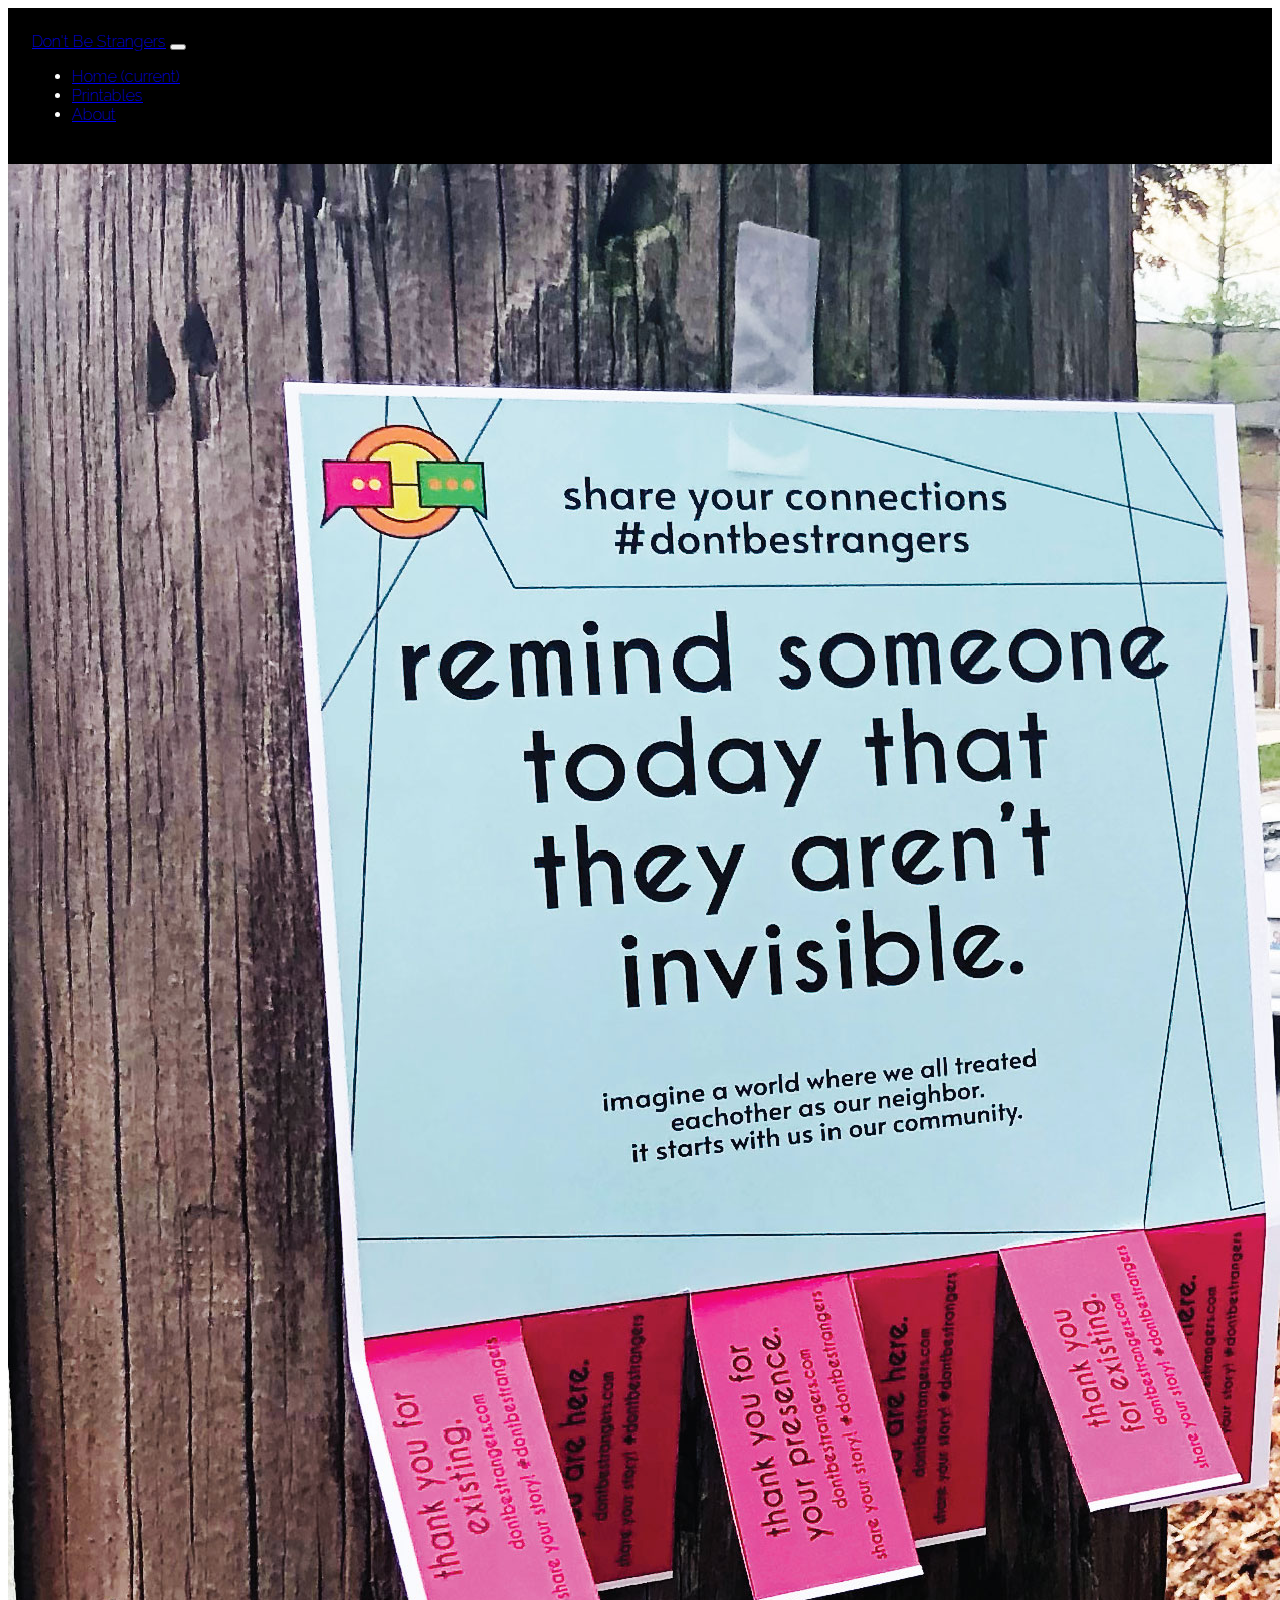
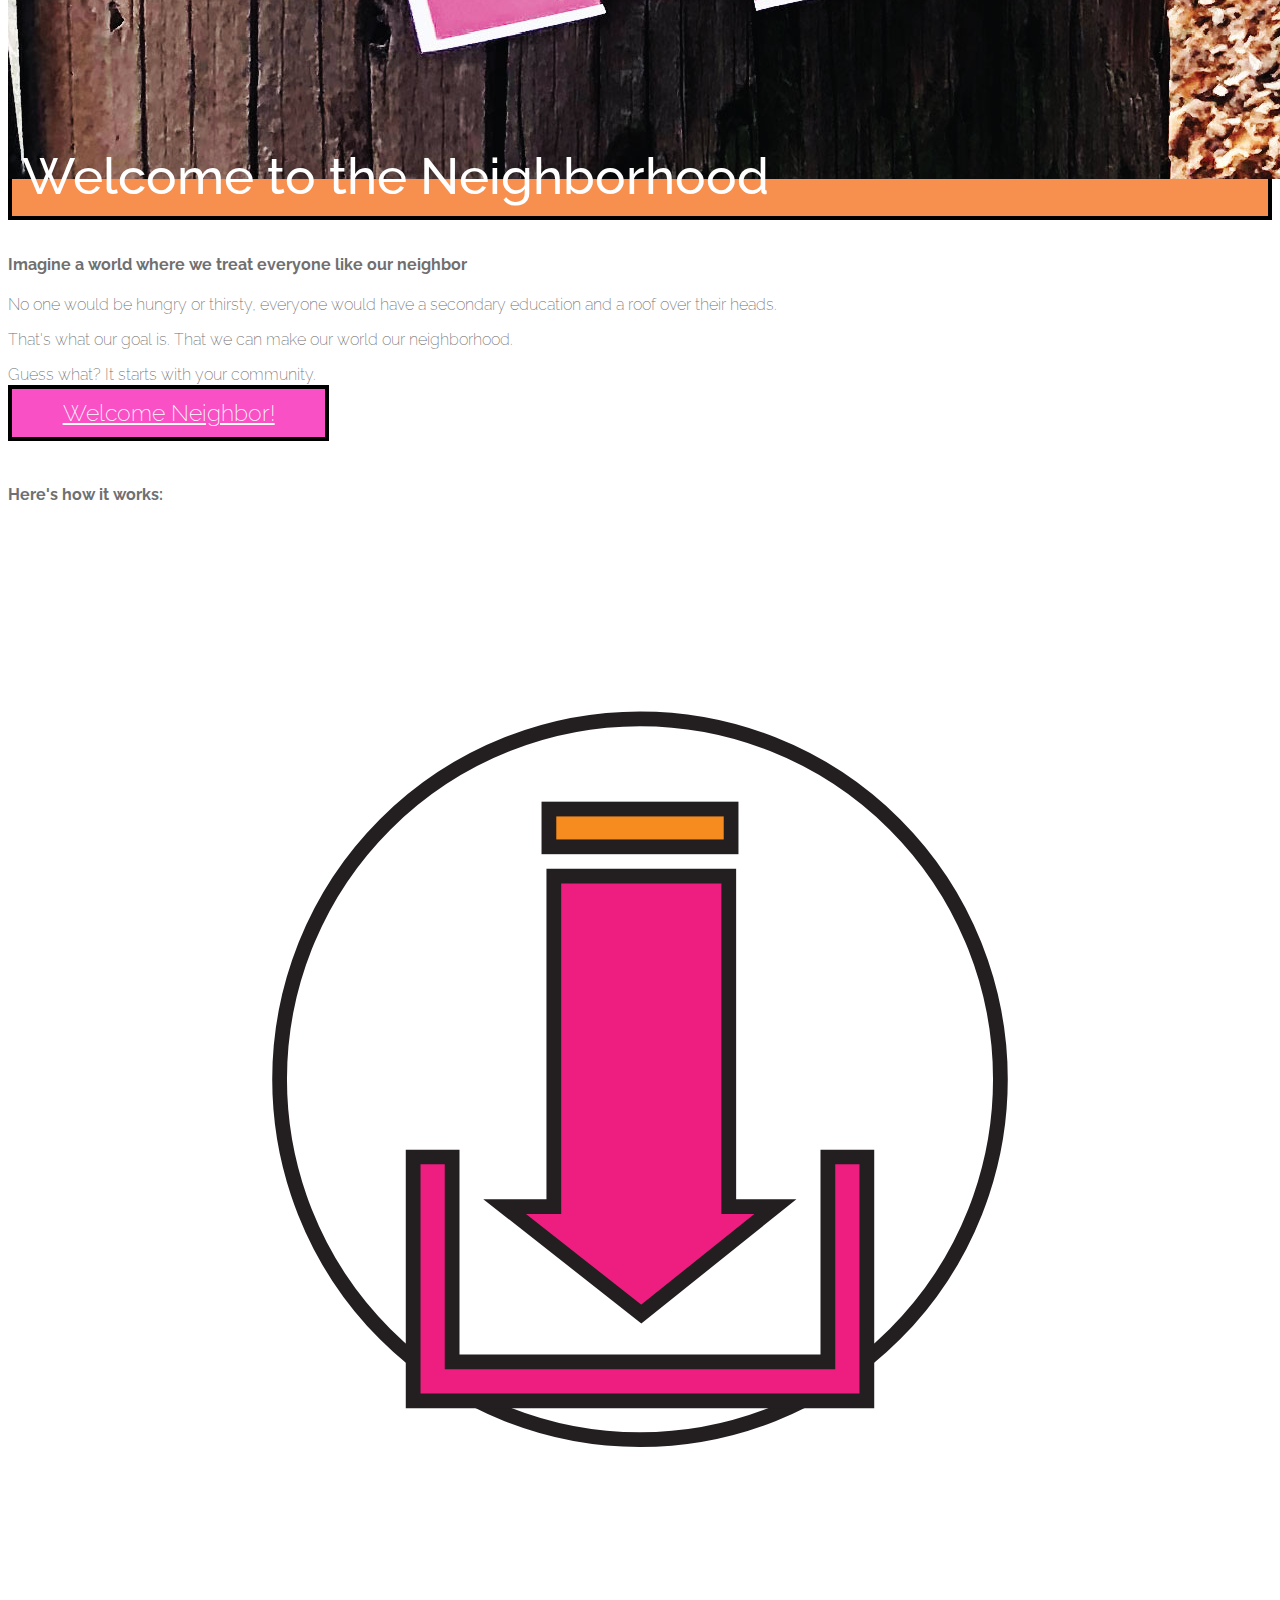
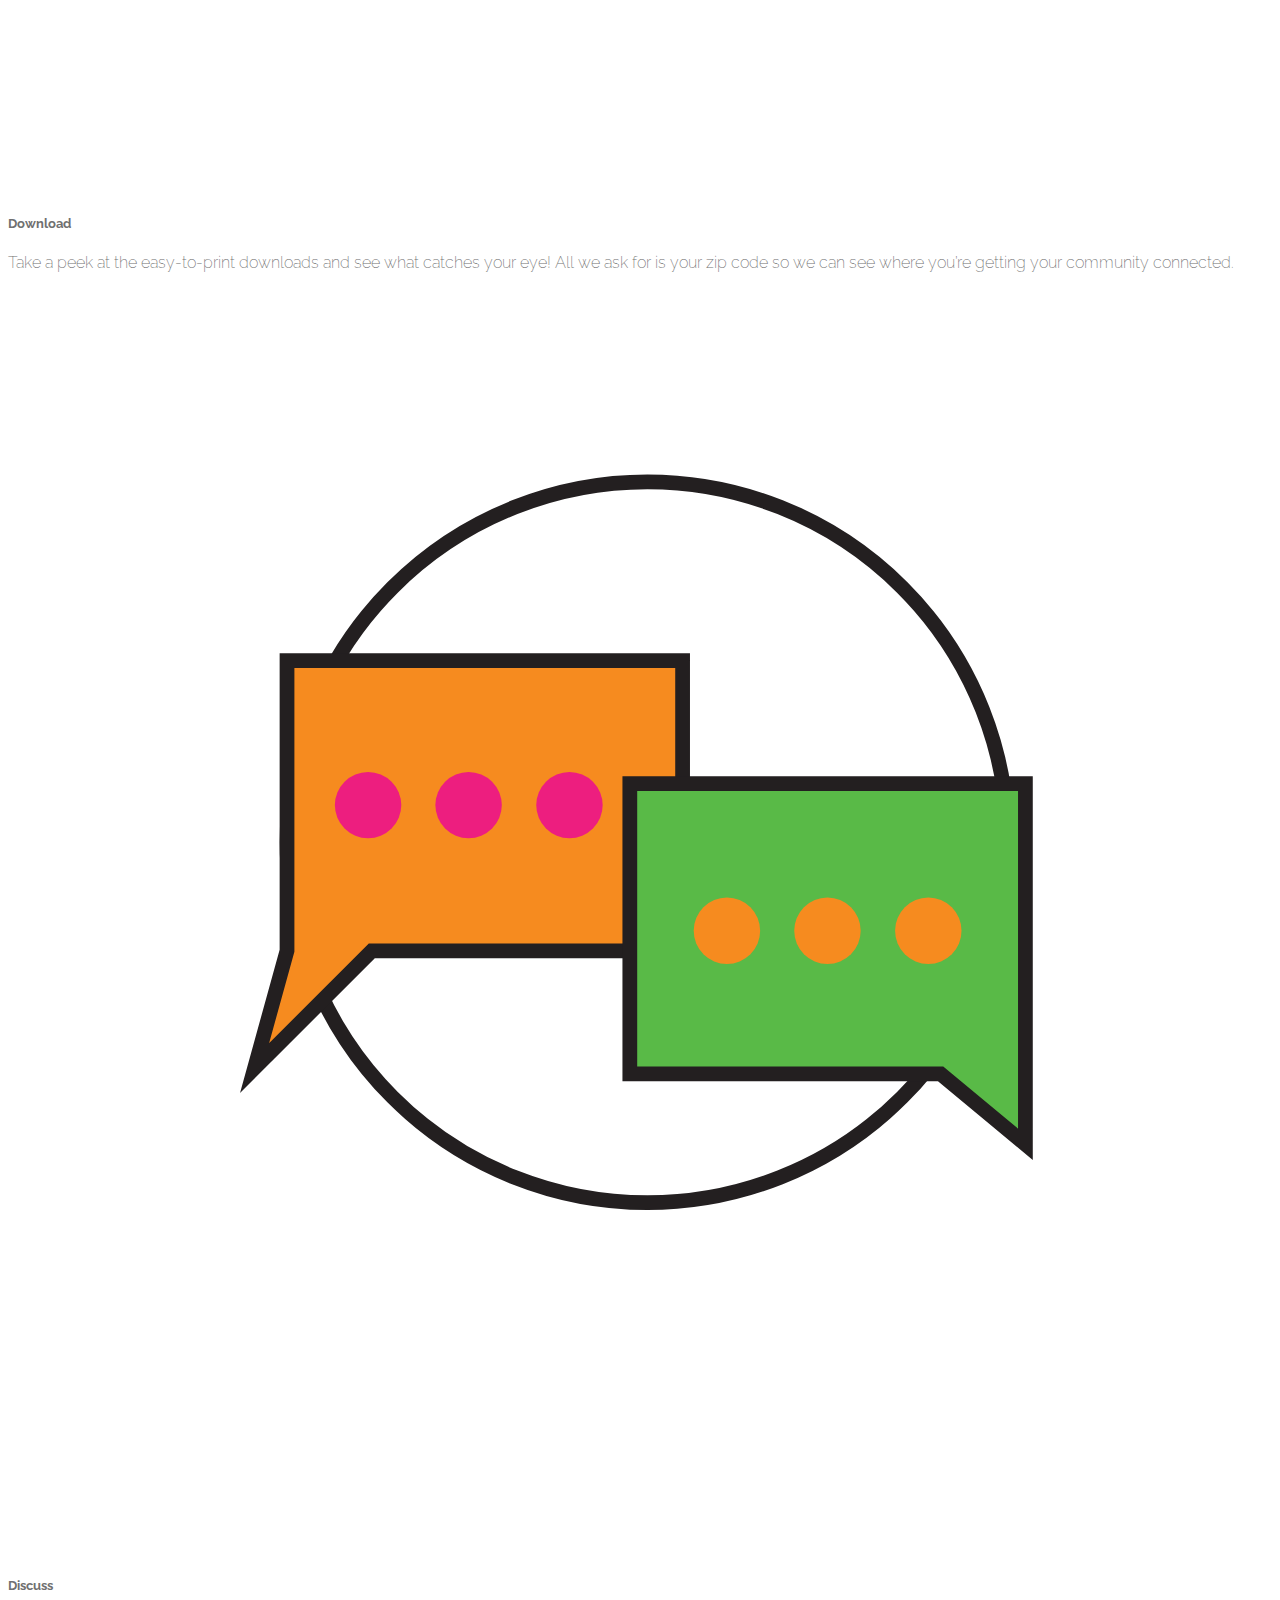
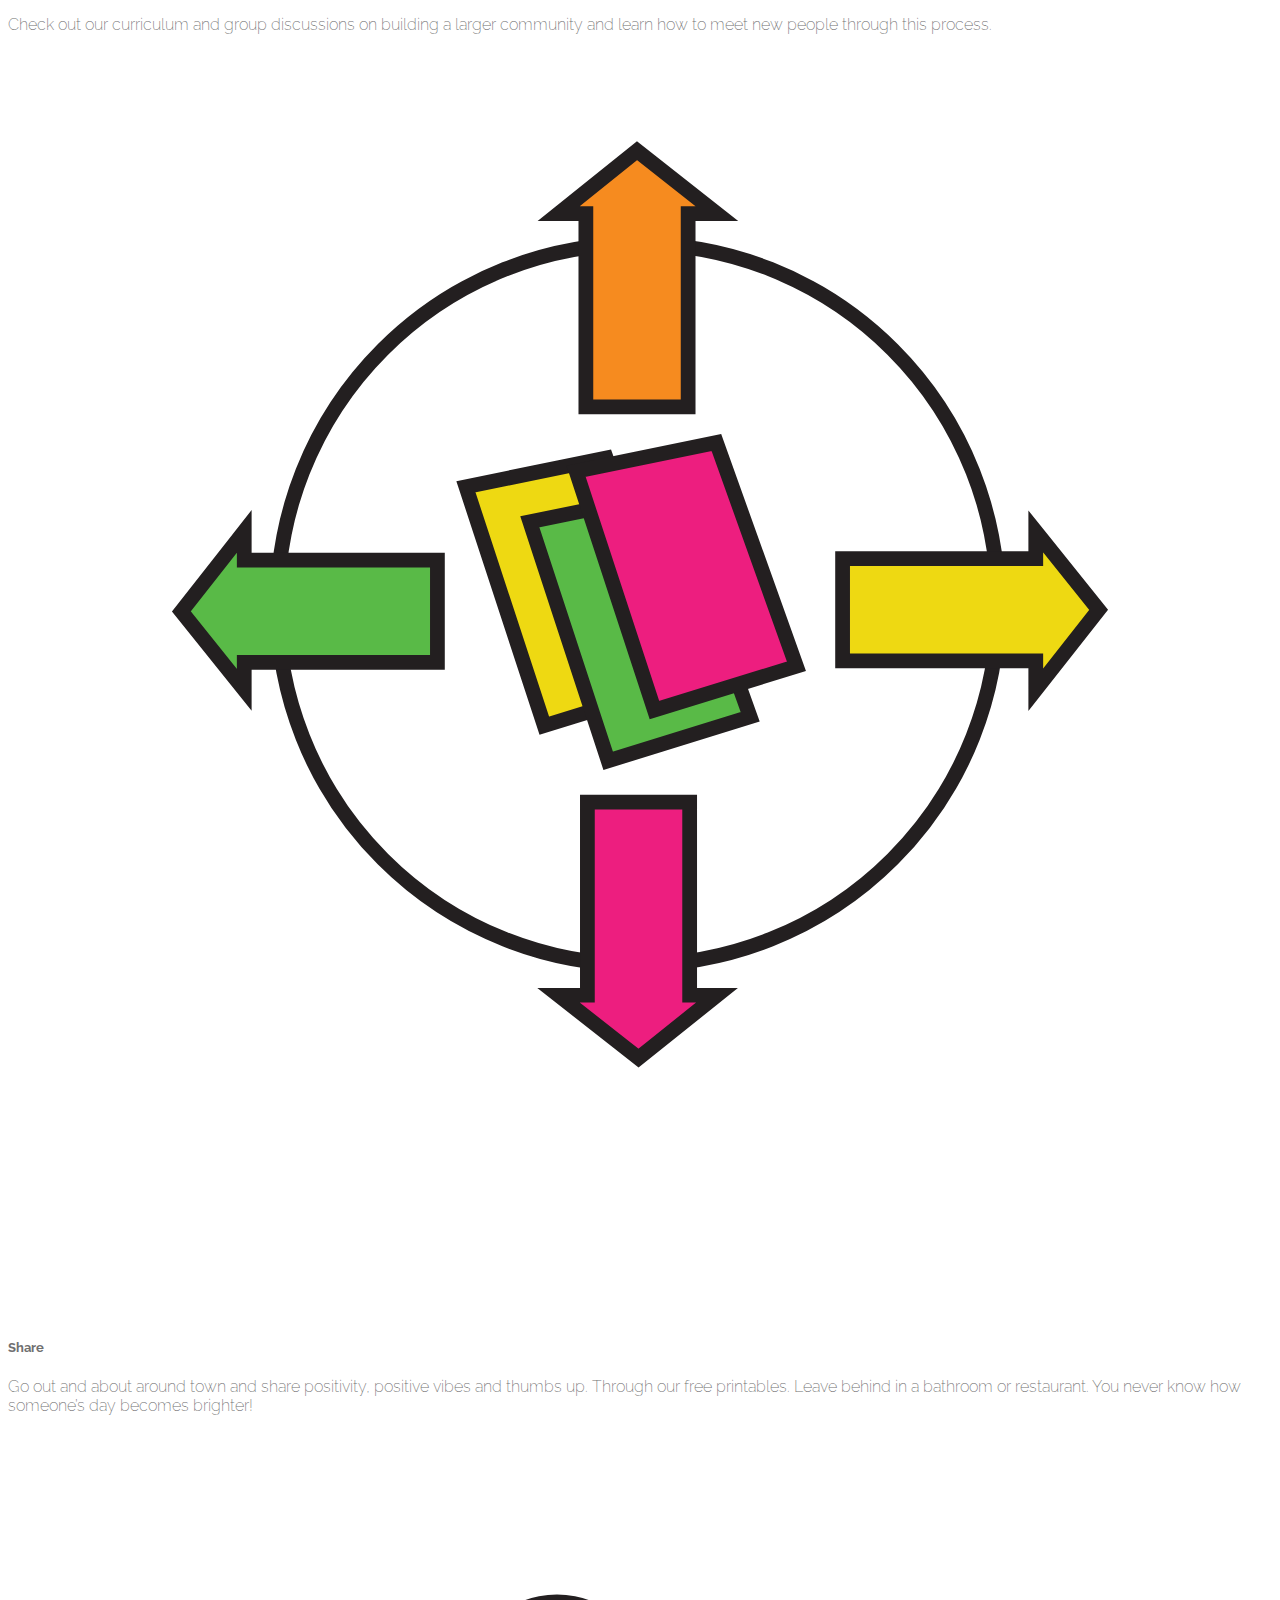
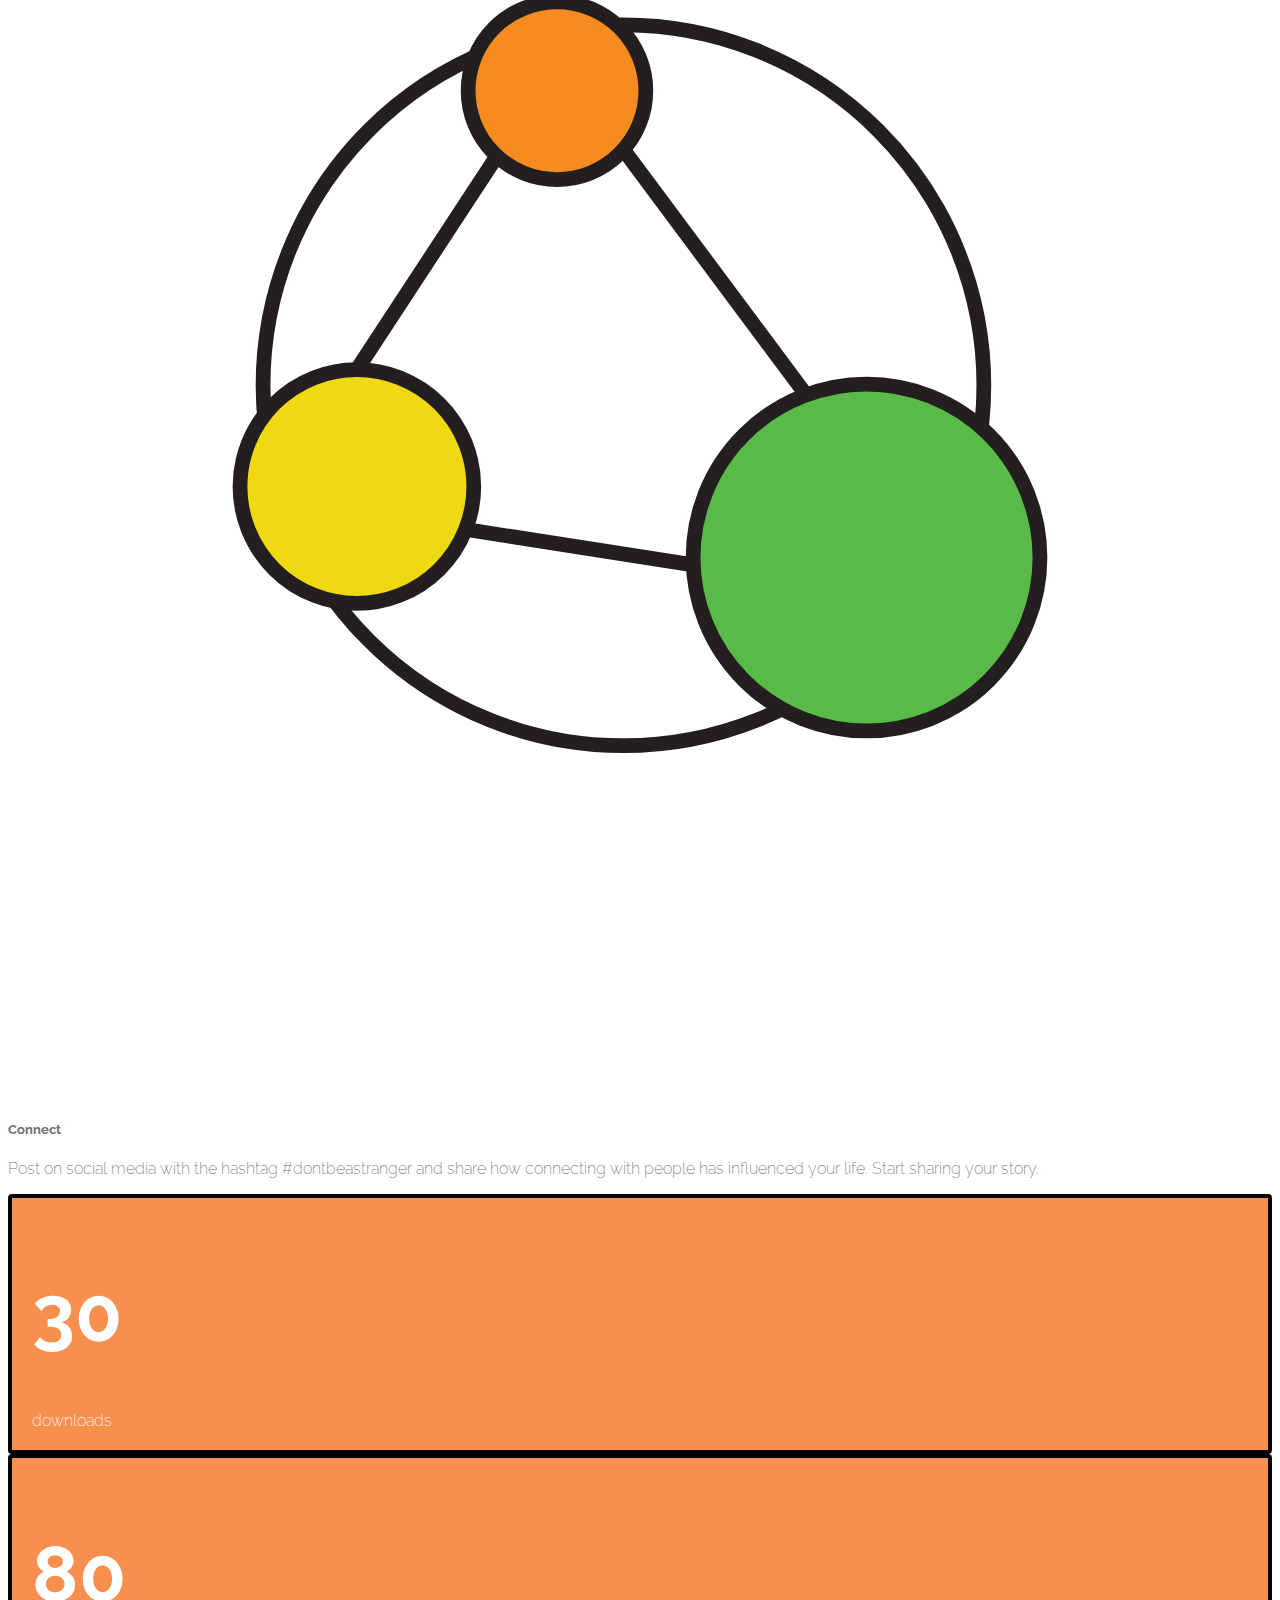
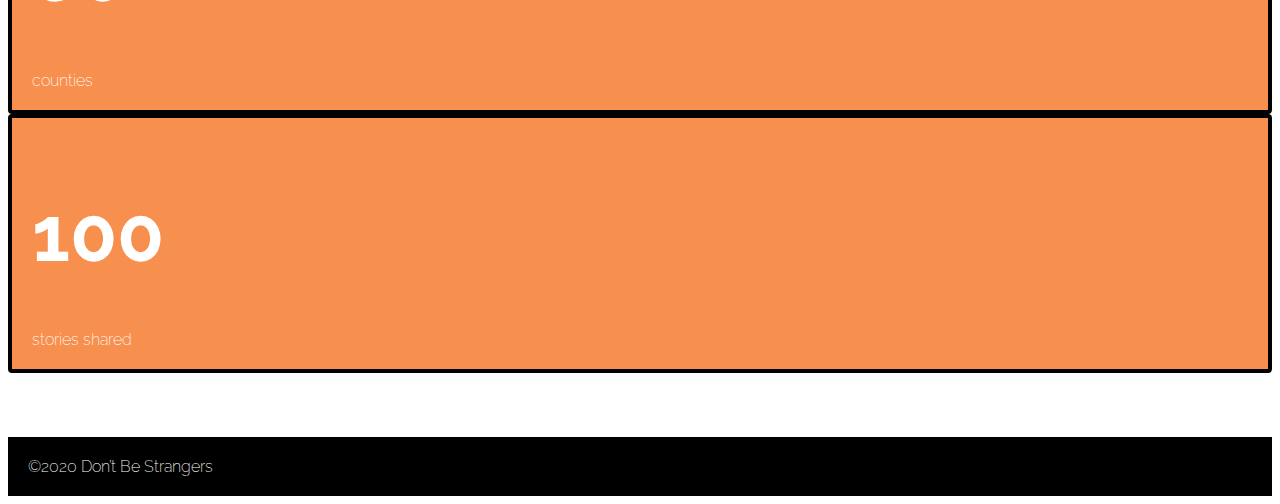
<file: index.html>
<!doctype html>
<html lang="en">
  <head>
    <!-- Required meta tags -->
    <meta charset="utf-8">
    <meta name="viewport" content="width=device-width, initial-scale=1, shrink-to-fit=no">

    <!-- Bootstrap CSS -->
    <link rel="stylesheet" href="https://cdn.jsdelivr.net/npm/bootstrap@4.5.3/dist/css/bootstrap.min.css" integrity="sha384-TX8t27EcRE3e/ihU7zmQxVncDAy5uIKz4rEkgIXeMed4M0jlfIDPvg6uqKI2xXr2" crossorigin="anonymous">
    <link rel="stylesheet" href="./css/master.css">

    <title>Don't Be Strangers</title>
  </head>
  <body>
    <div class="container-fluid p-0">
      <nav class="navbar navbar-expand-lg navbar-dark my-nav p-3">
        <a class="navbar-brand" href="./index.html">Don't Be Strangers</a>

        <button class="navbar-toggler justify-content-end" type="button" data-toggle="collapse" data-target="#navbarSupportedContent" aria-controls="navbarSupportedContent" aria-expanded="false" aria-label="Toggle navigation">
          <span class="navbar-toggler-icon"></span>
        </button>

        <div class="collapse navbar-collapse justify-content-end" id="navbarSupportedContent">
          <ul class="navbar-nav">
            <li class="nav-item active">
              <a class="nav-link" href="index.html">Home <span class="sr-only">(current)</span></a>
            </li>
            <li class="nav-item">
              <a class="nav-link" href="printables.html">Printables</a>
            </li>
            <!-- <li class="nav-item">
              <a class="nav-link" href="neighborhood.html">The Neighborhood</a>
            </li> -->
            <li class="nav-item">
              <a class="nav-link" href="about.html">About</a>
            </li>
          </ul>
        </div>
      </nav>
      <div class="row">
        <div class="col">
          <img class="img-fluid" src="./images/indexHero.jpg" alt="">
        </div>
      </div>
      <div class="row justify-content-center">
        <div class="col-sm-8">
          <div class="text-center">
            <h1 class="my-title">Welcome to the Neighborhood</h1>
          </div>
        </div>
      </div>
      <div class="row mt-3 mb-4 justify-content-center">
        <div class="col text-center">
          <h4>Imagine a world where we treat everyone like our neighbor</h4>
          <p class="mb-0">No one would be hungry or thirsty, everyone would have a secondary education and a roof over their heads.</p>
          <p class="mb-0">That's what our goal is. That we can make our world our neighborhood.</p>
          <p>Guess what? It starts with your community.</p>
        </div>
      </div>

      <div class="row mt-4 mb-2 justify-content-center">
        <div class="col">
          <div class="text-center">
            <a class="about-link" href="./about.html">Welcome Neighbor!</a>
          </div>
        </div>
      </div>
      <br>
      <br>

      <div class="row mt-4 justify-content-center">
        <div class="col-md-3">
          <div class="text-center">
            <h4>Here's how it works:</h4>
          </div>
        </div>
      </div>

      <div class="row text-center m-2">
        <div class="col-md-3 p-3">
          <img class="img-fluid" src="./images/downloadIcon.svg" alt="download icon">
          <h5>Download</h5>
          <p>Take a peek at the easy-to-print downloads and see what catches your eye!  All we ask for is your zip code so we can see where you’re getting your community connected.</p>
        </div>
        <div class="col-md-3 p-3">
          <img class="img-fluid" src="./images/discussIcon.svg" alt="discuss icon">
          <h5>Discuss</h5>
          <p>Check out our curriculum and group discussions on building a larger community and learn how to meet new people through this process.</p>
        </div>
        <div class="col-md-3 p-3">
          <img class="img-fluid" src="./images/shareIcon.svg" alt="share icon">
          <h5>Share</h5>
          <p>Go out and about around town and share positivity, positive vibes and thumbs up. Through our free printables. Leave behind in a bathroom or restaurant. You never know how someone’s day
becomes brighter!</p>
        </div>
        <div class="col-md-3 p-3">
          <img class="img-fluid" src="./images/connectIcon.svg" alt="connect icon">
          <h5>Connect</h5>
          <p>Post on social media with the hashtag #dontbeastranger and share how connecting with people has influenced your life. Start sharing your story.</p>
        </div>
      </div>

      <div class="row text-center">
        <div class="col-md-2 offset-md-3 mt-2">
          <div class="data-point">
            <h1 class="number-fact">30</h1>
            downloads
          </div>

        </div>
        <div class="col-md-2 mt-2">
          <div class="data-point">
            <h1 class="number-fact">80</h1>
            counties
          </div>
        </div>
        <div class="col-md-2 mt-2">
          <div class="data-point">
            <h1 class="number-fact">100</h1>
            stories shared
          </div>
        </div>
      </div>

      <div class="long-footer text-center">
            ©2020 Don’t Be Strangers
      </div>
    </div>

    <!-- Optional JavaScript; choose one of the two! -->

    <!-- Option 1: jQuery and Bootstrap Bundle (includes Popper) -->
    <script src="https://code.jquery.com/jquery-3.5.1.slim.min.js" integrity="sha384-DfXdz2htPH0lsSSs5nCTpuj/zy4C+OGpamoFVy38MVBnE+IbbVYUew+OrCXaRkfj" crossorigin="anonymous"></script>
    <script src="https://cdn.jsdelivr.net/npm/bootstrap@4.5.3/dist/js/bootstrap.bundle.min.js" integrity="sha384-ho+j7jyWK8fNQe+A12Hb8AhRq26LrZ/JpcUGGOn+Y7RsweNrtN/tE3MoK7ZeZDyx" crossorigin="anonymous"></script>

    <!-- Option 2: jQuery, Popper.js, and Bootstrap JS
    <script src="https://code.jquery.com/jquery-3.5.1.slim.min.js" integrity="sha384-DfXdz2htPH0lsSSs5nCTpuj/zy4C+OGpamoFVy38MVBnE+IbbVYUew+OrCXaRkfj" crossorigin="anonymous"></script>
    <script src="https://cdn.jsdelivr.net/npm/popper.js@1.16.1/dist/umd/popper.min.js" integrity="sha384-9/reFTGAW83EW2RDu2S0VKaIzap3H66lZH81PoYlFhbGU+6BZp6G7niu735Sk7lN" crossorigin="anonymous"></script>
    <script src="https://cdn.jsdelivr.net/npm/bootstrap@4.5.3/dist/js/bootstrap.min.js" integrity="sha384-w1Q4orYjBQndcko6MimVbzY0tgp4pWB4lZ7lr30WKz0vr/aWKhXdBNmNb5D92v7s" crossorigin="anonymous"></script>
    -->
  </body>
</html>
</file>
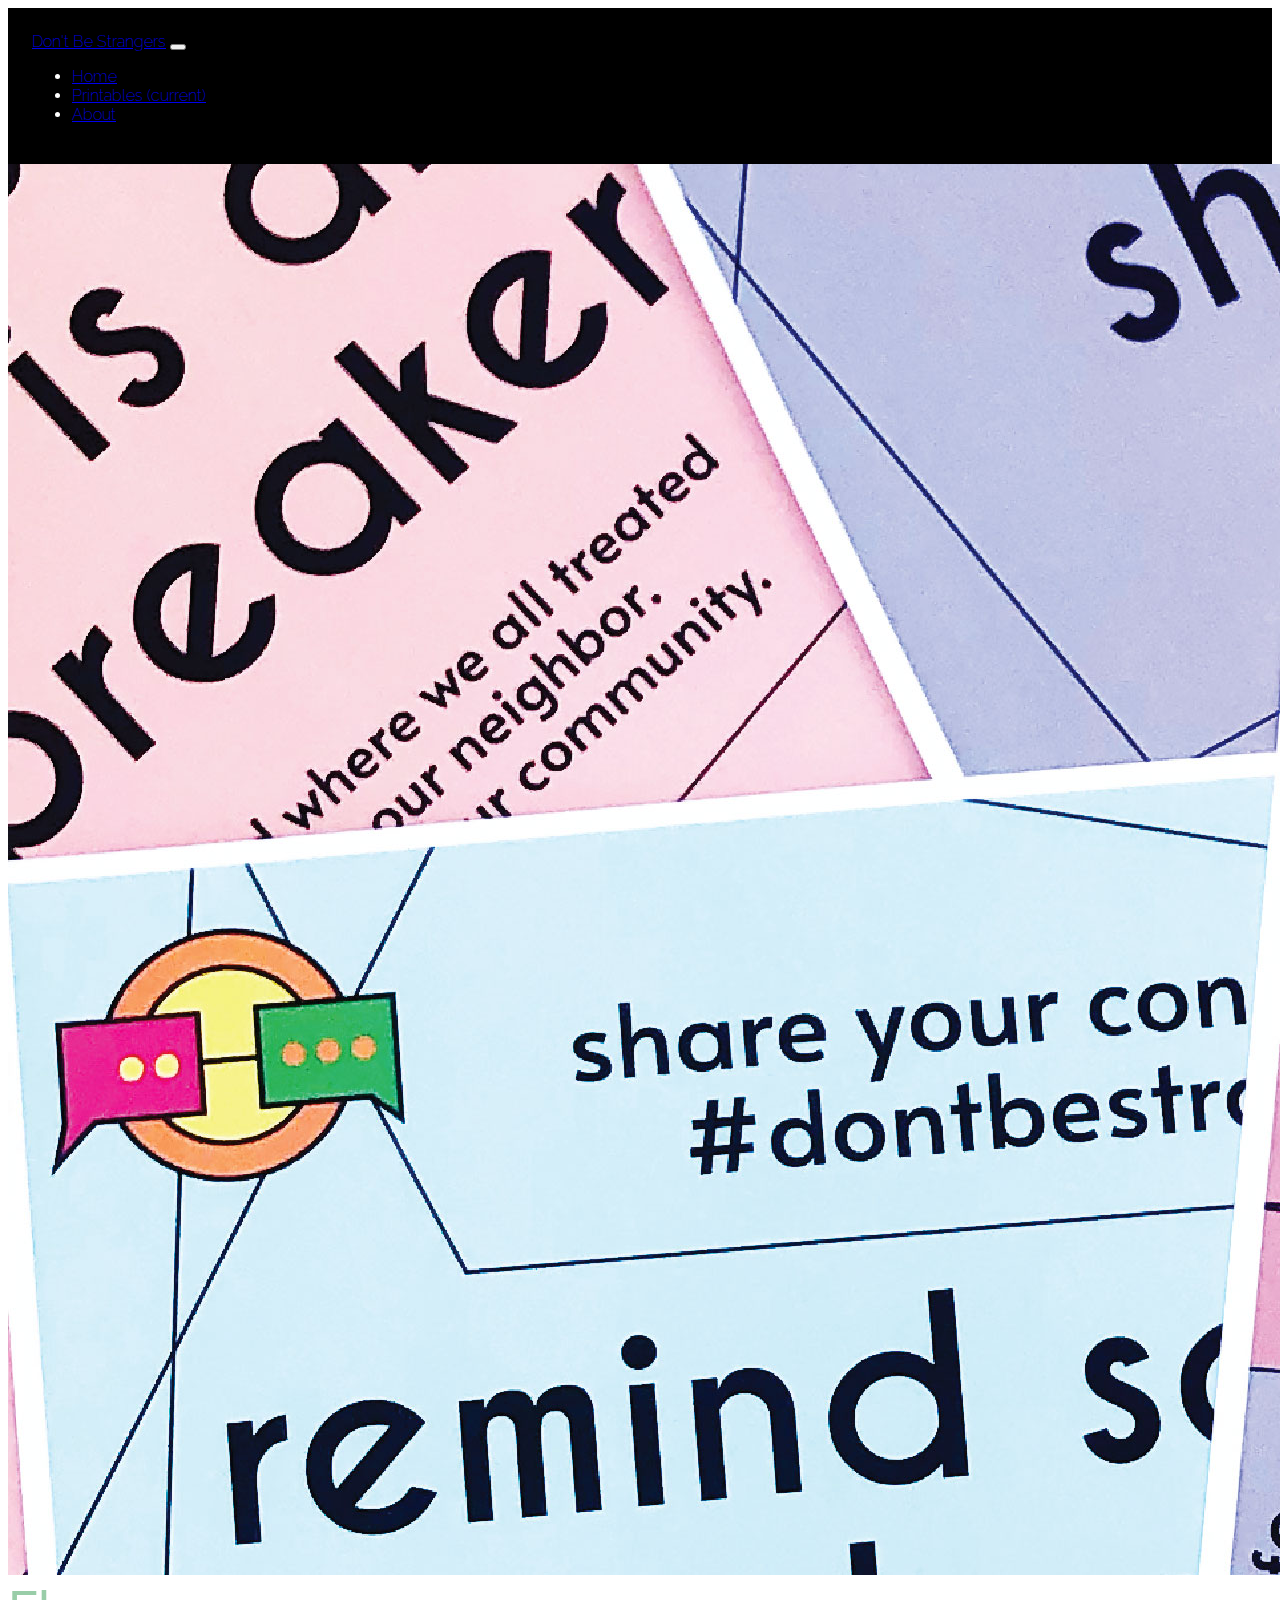
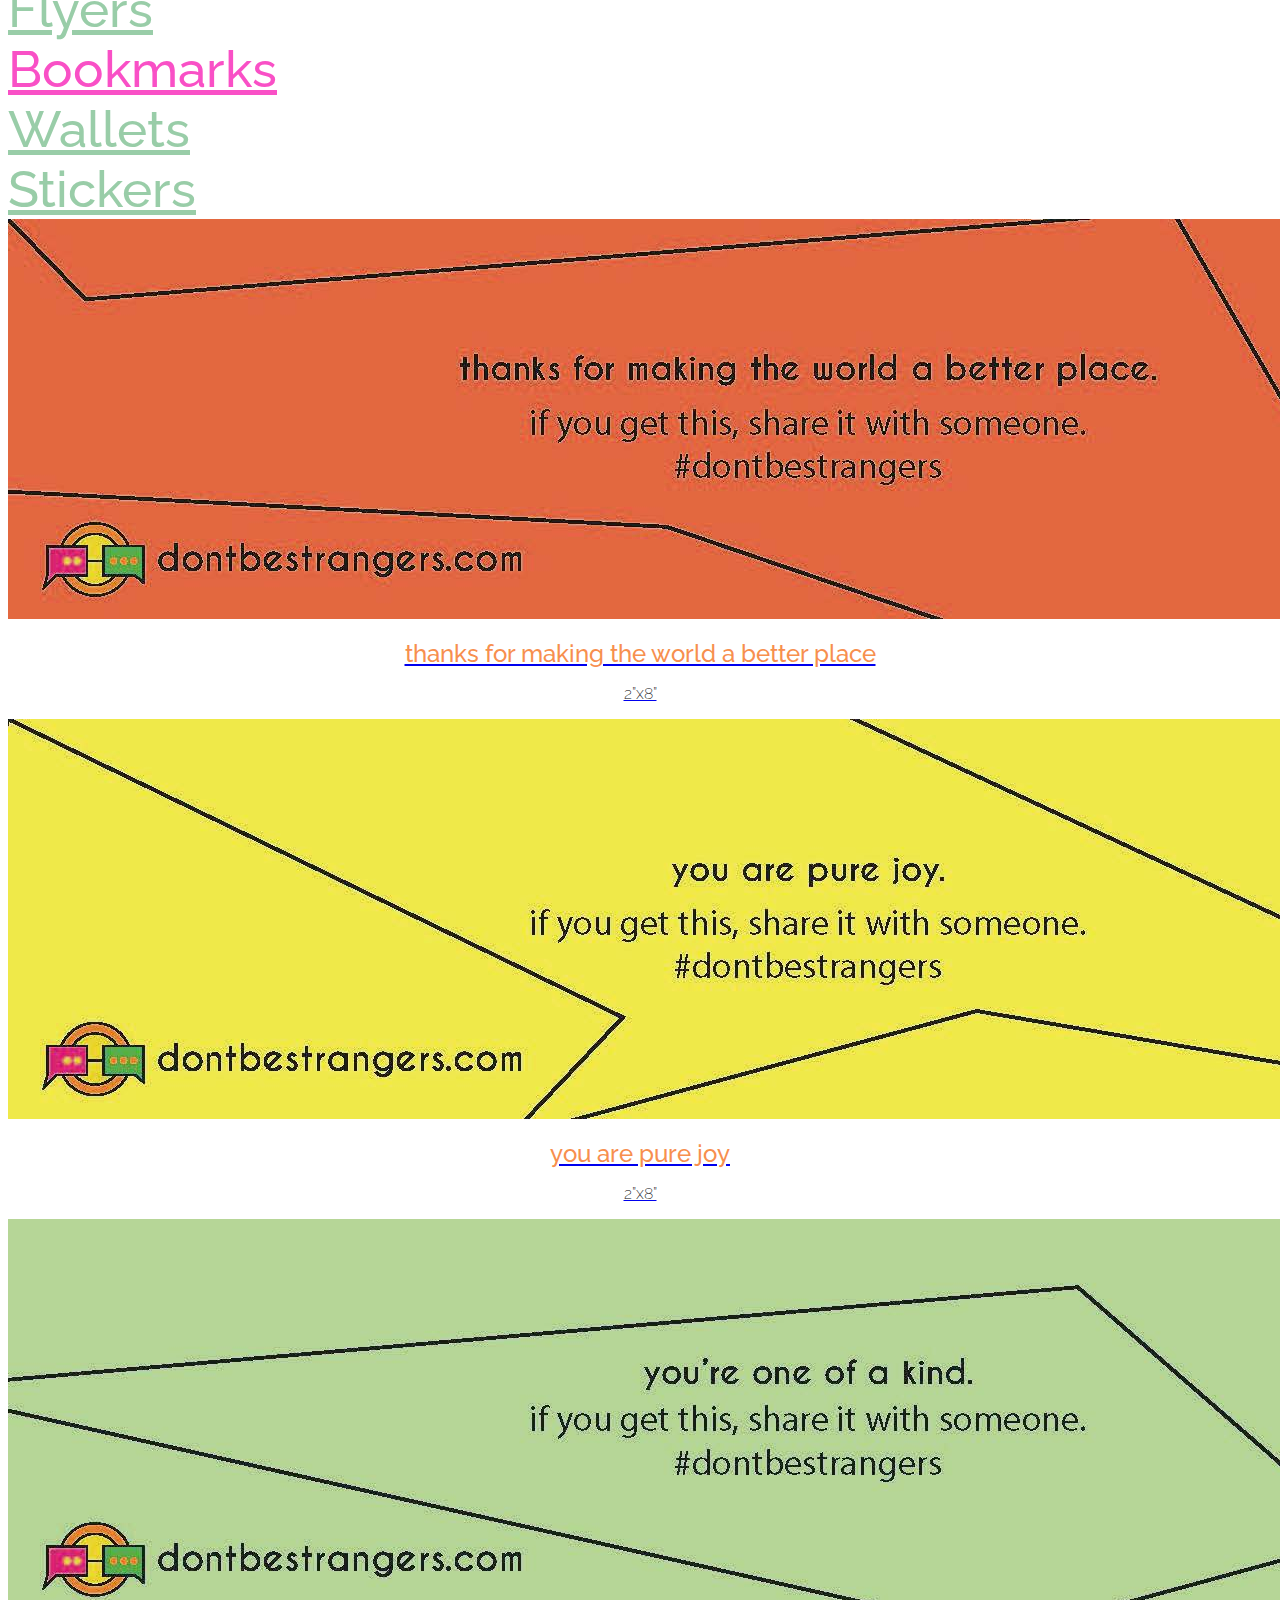
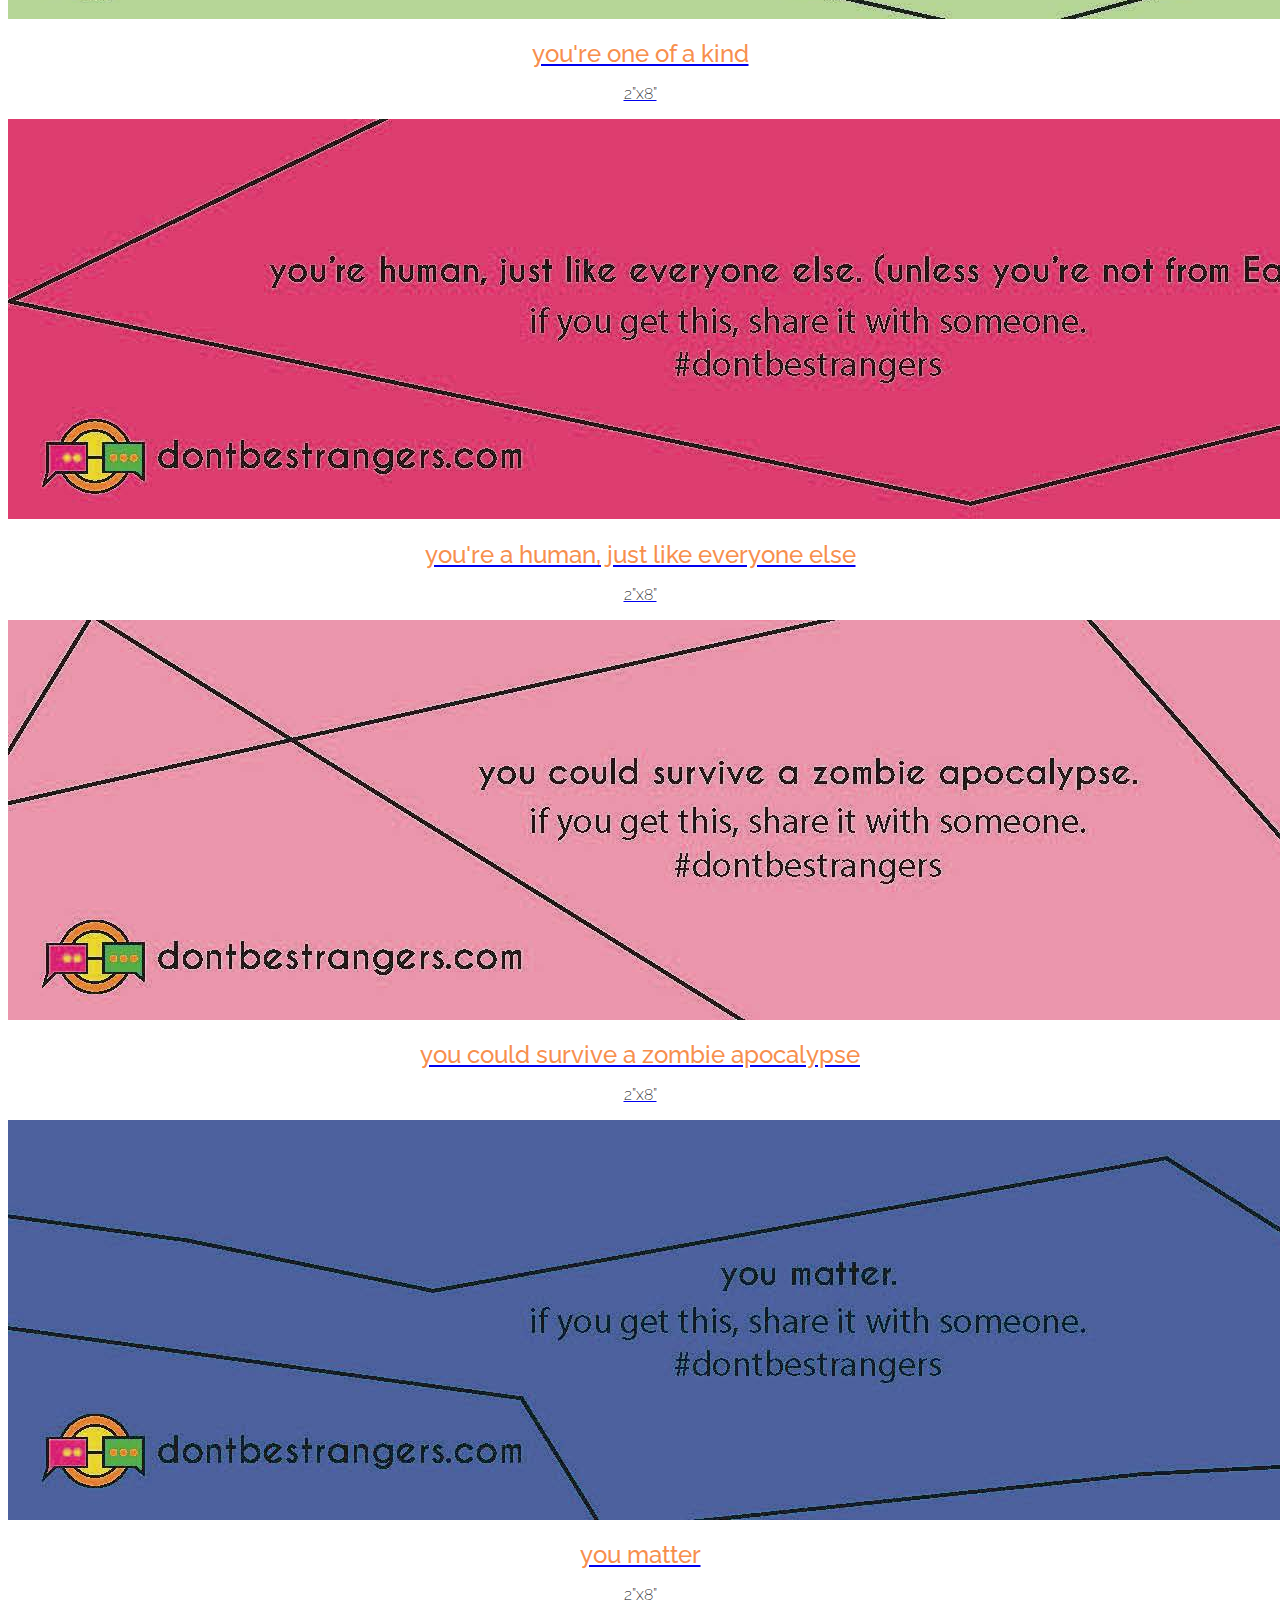
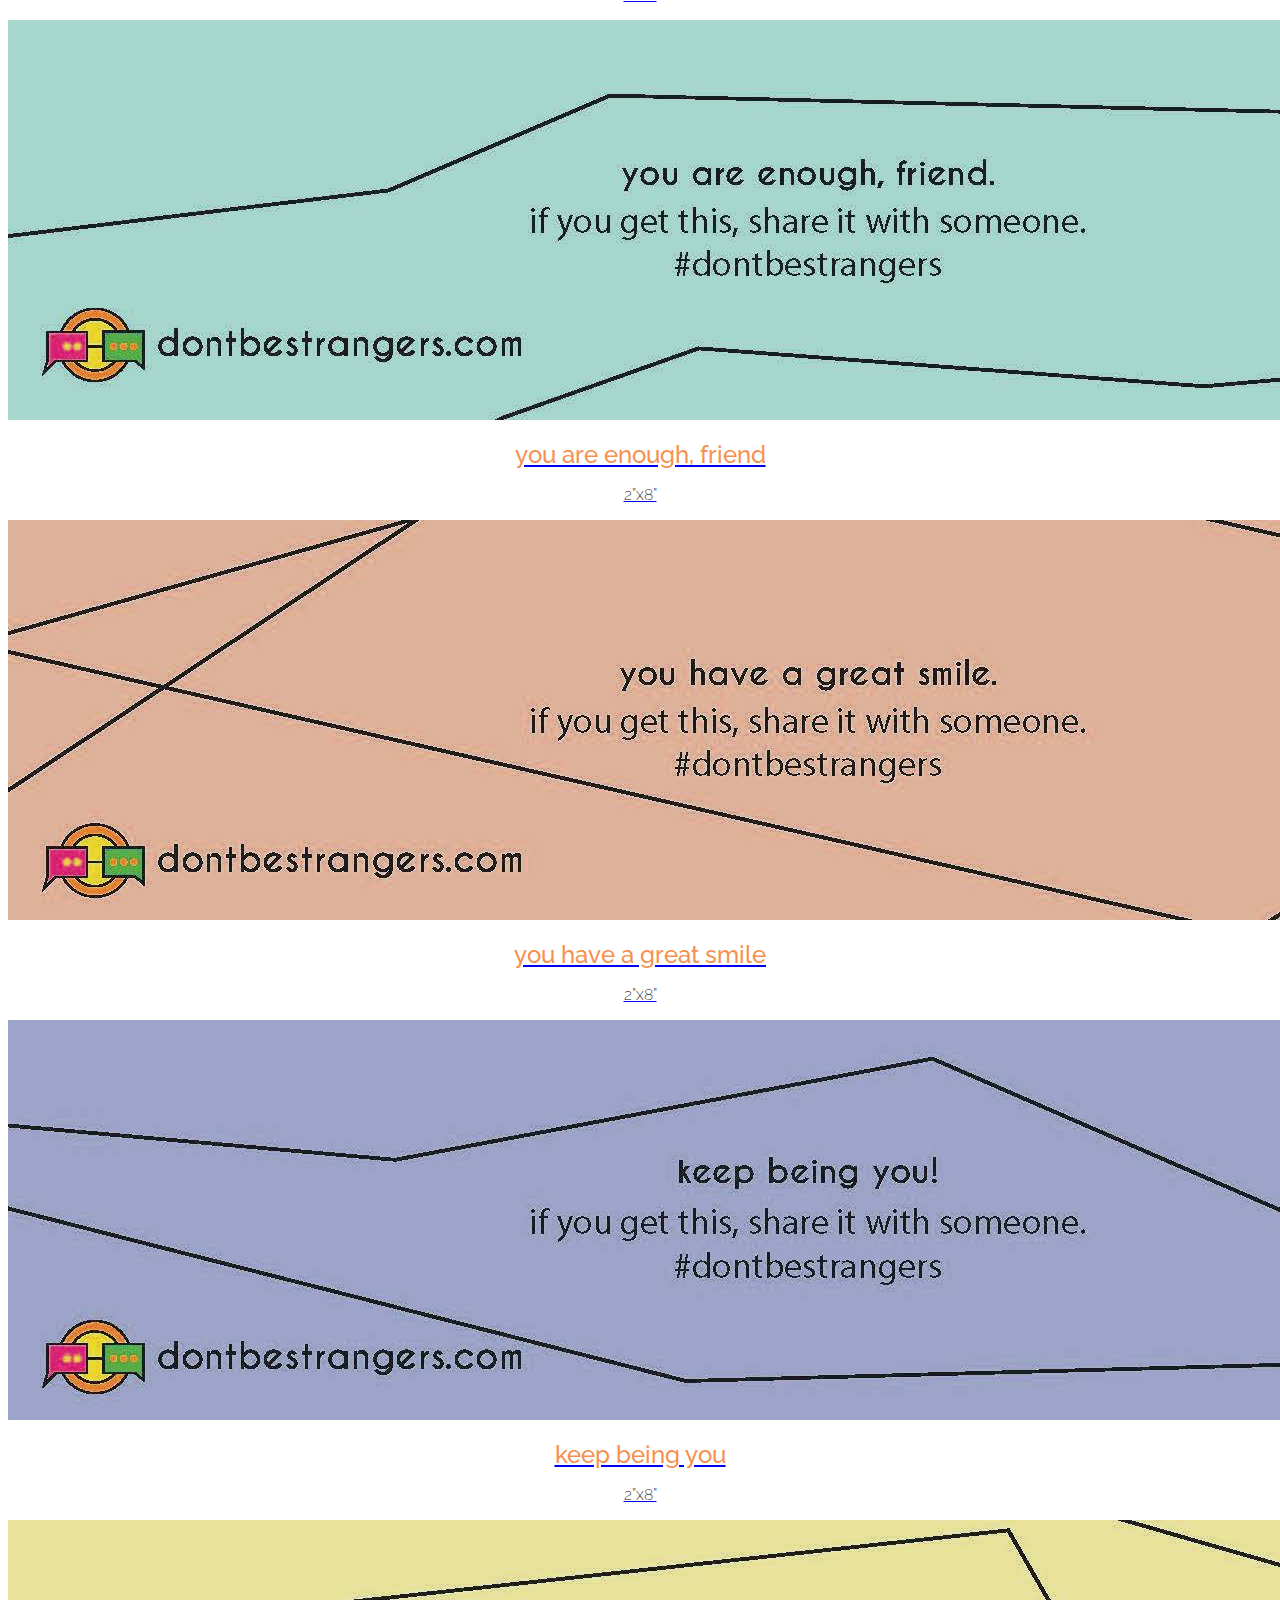
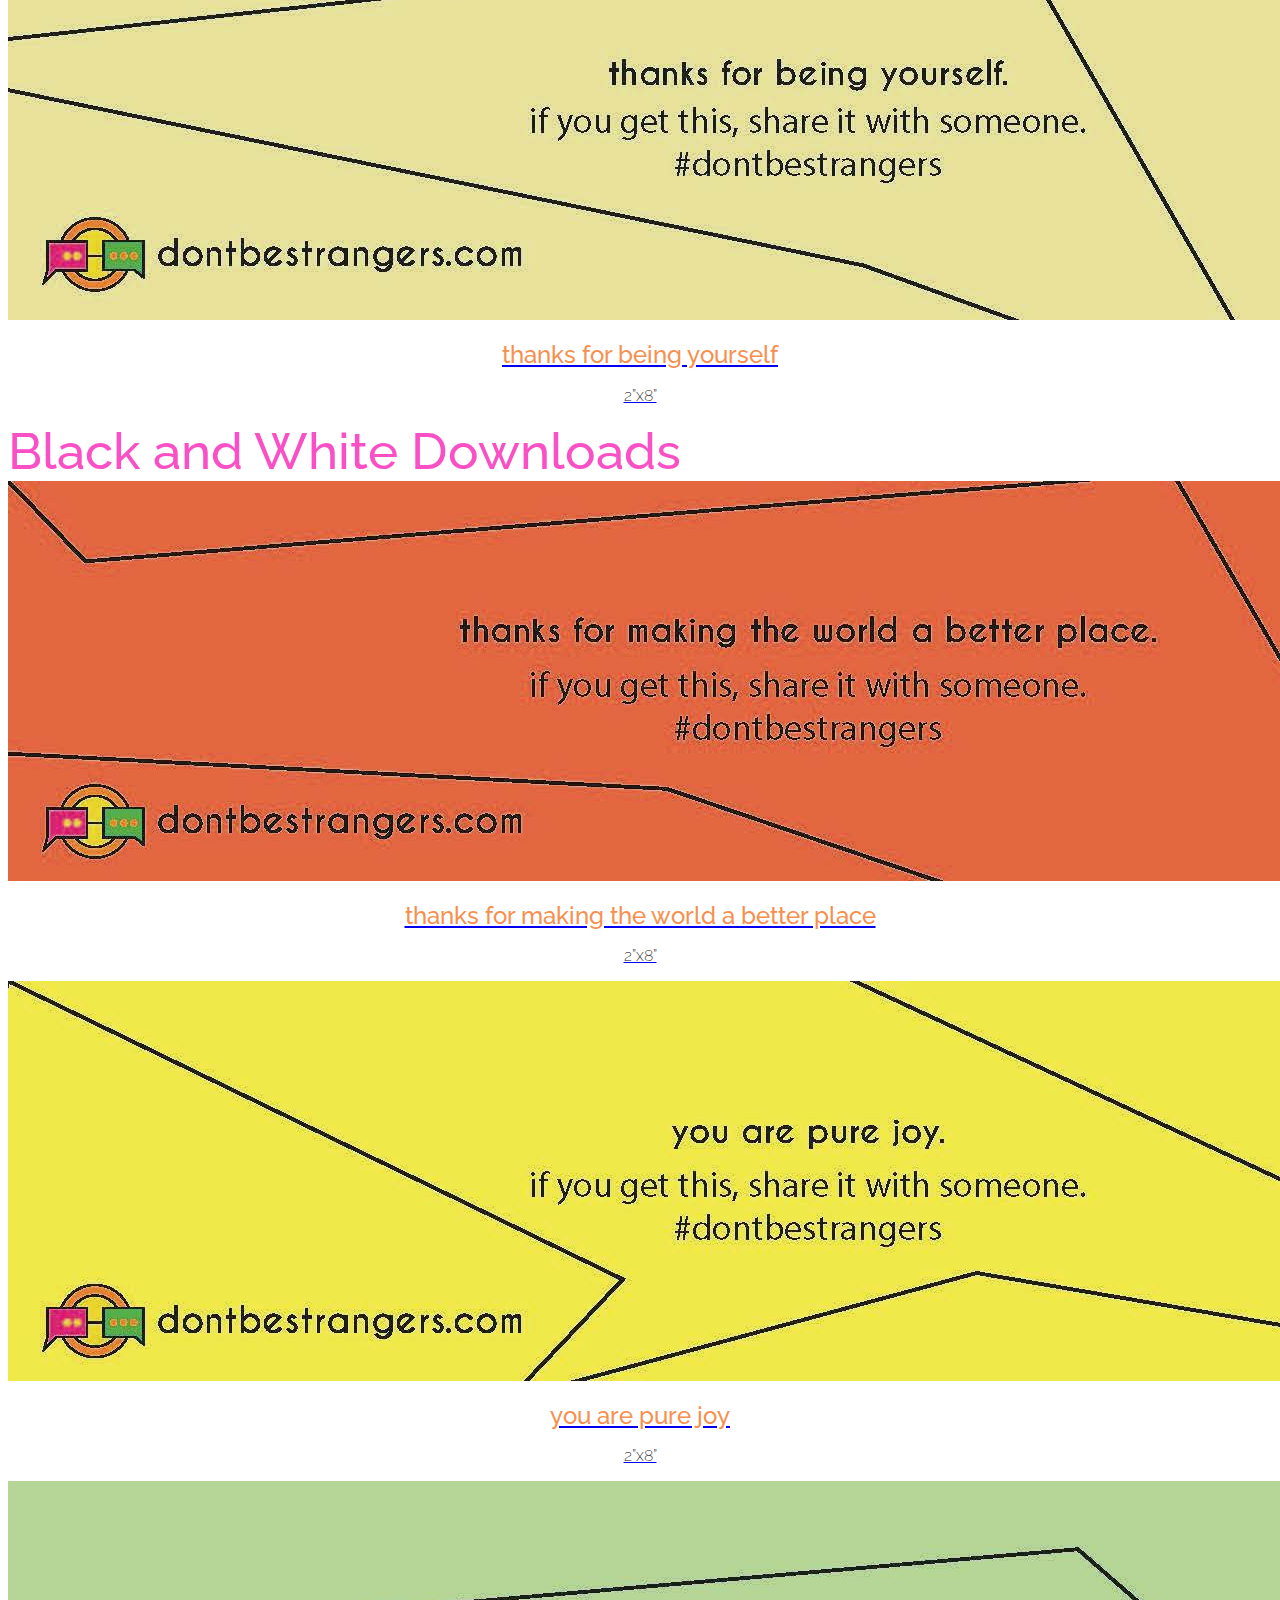
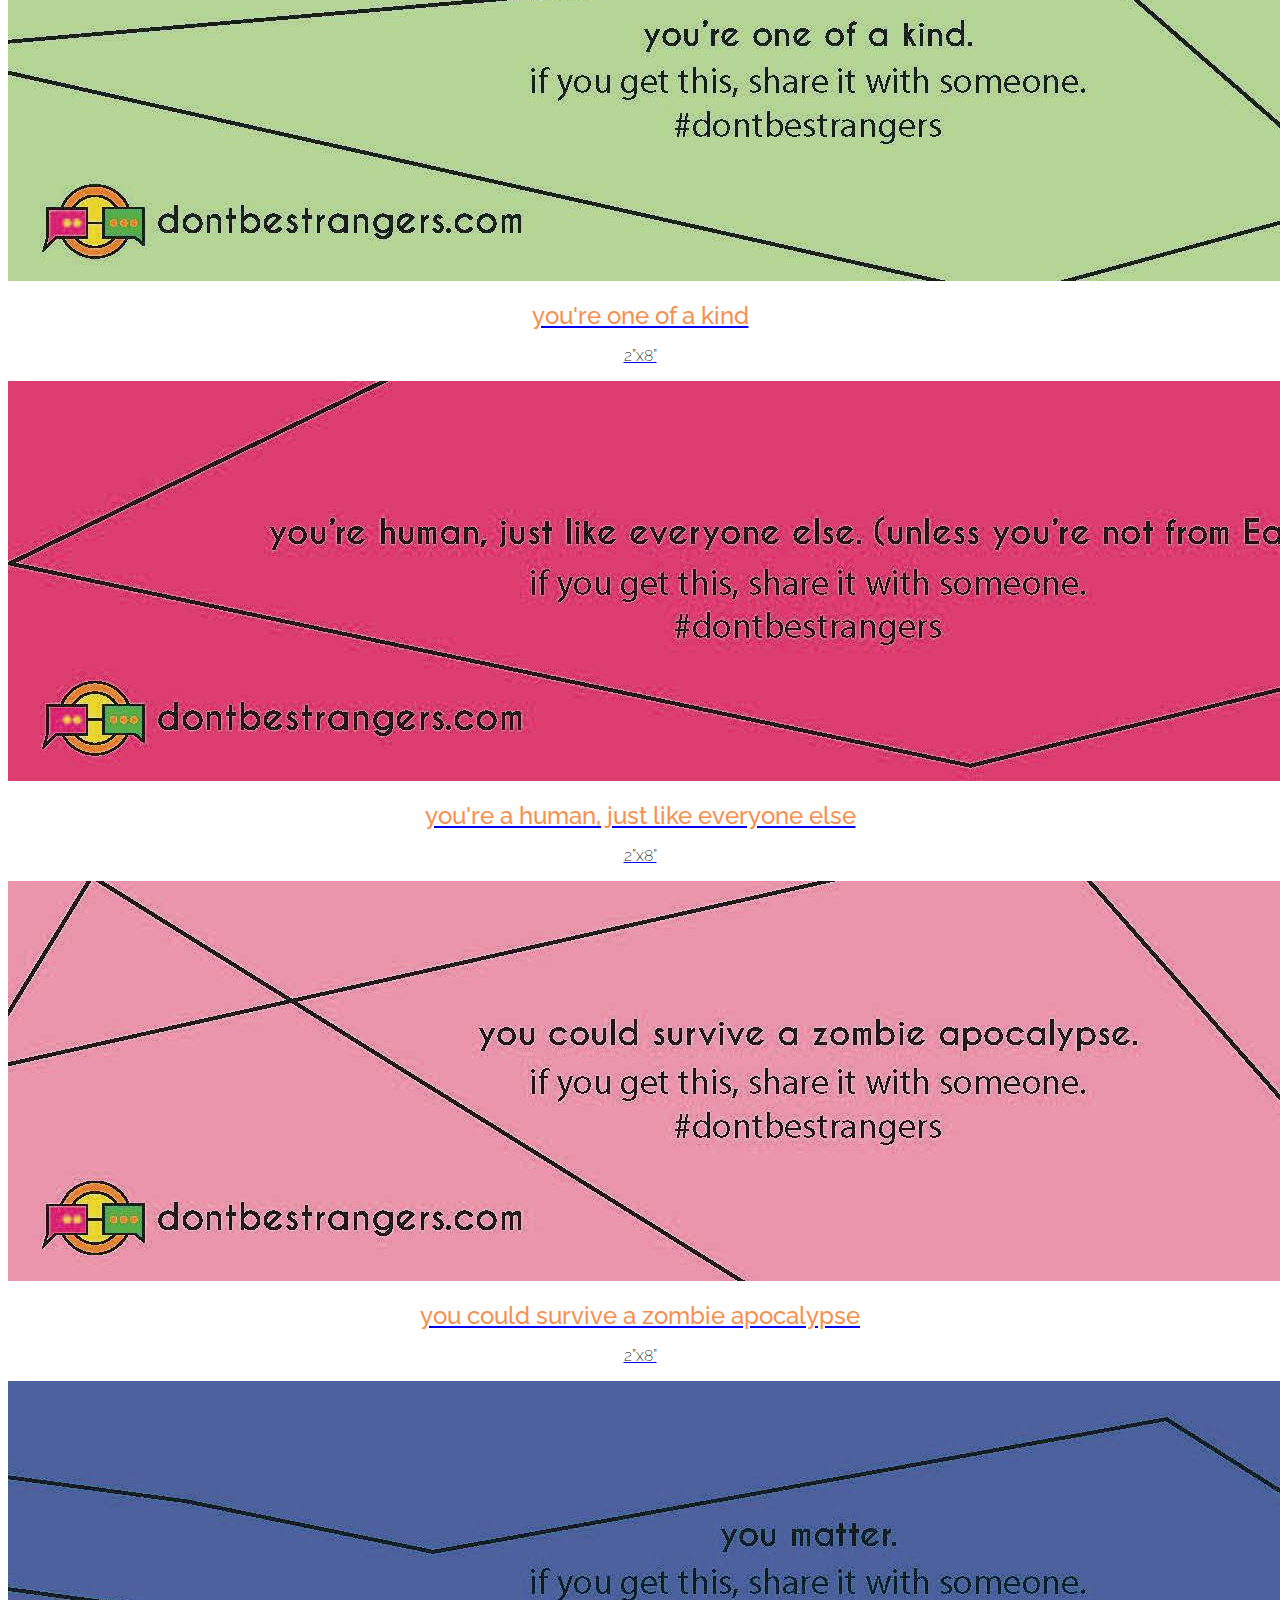
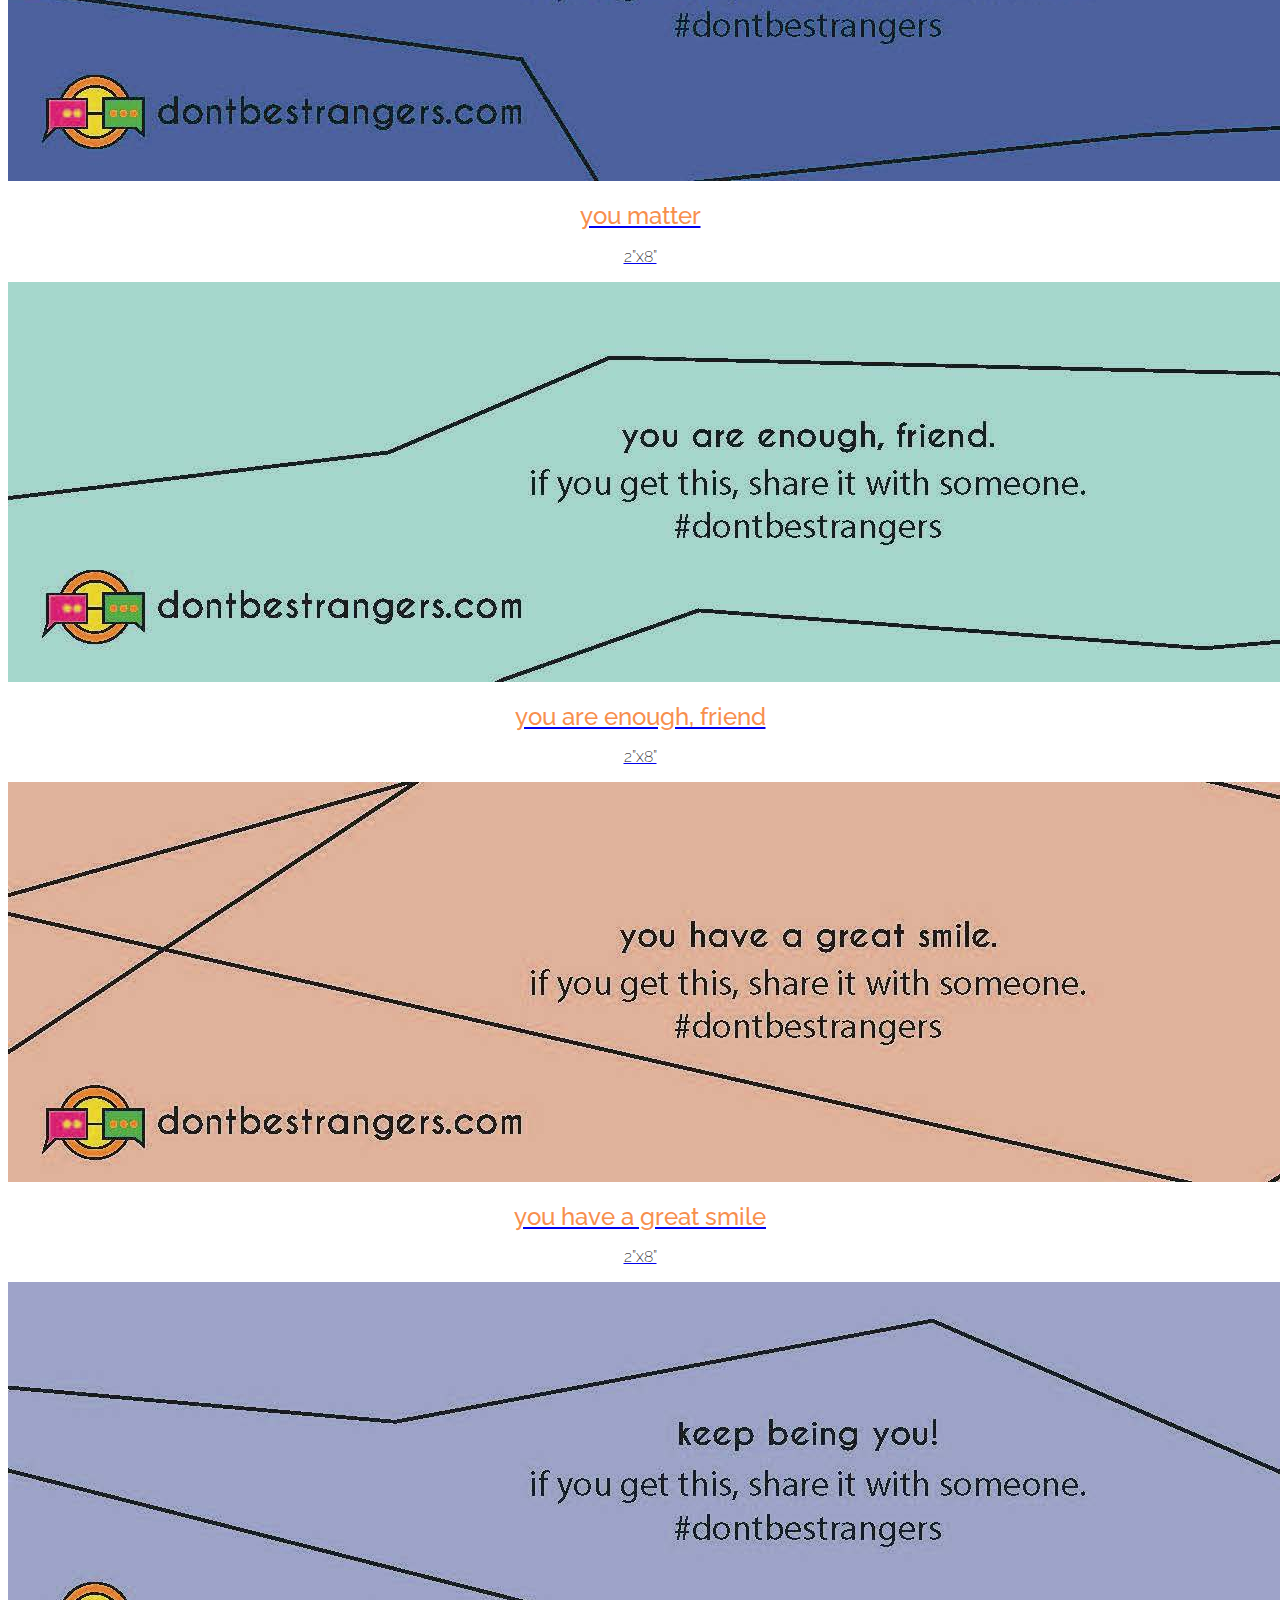
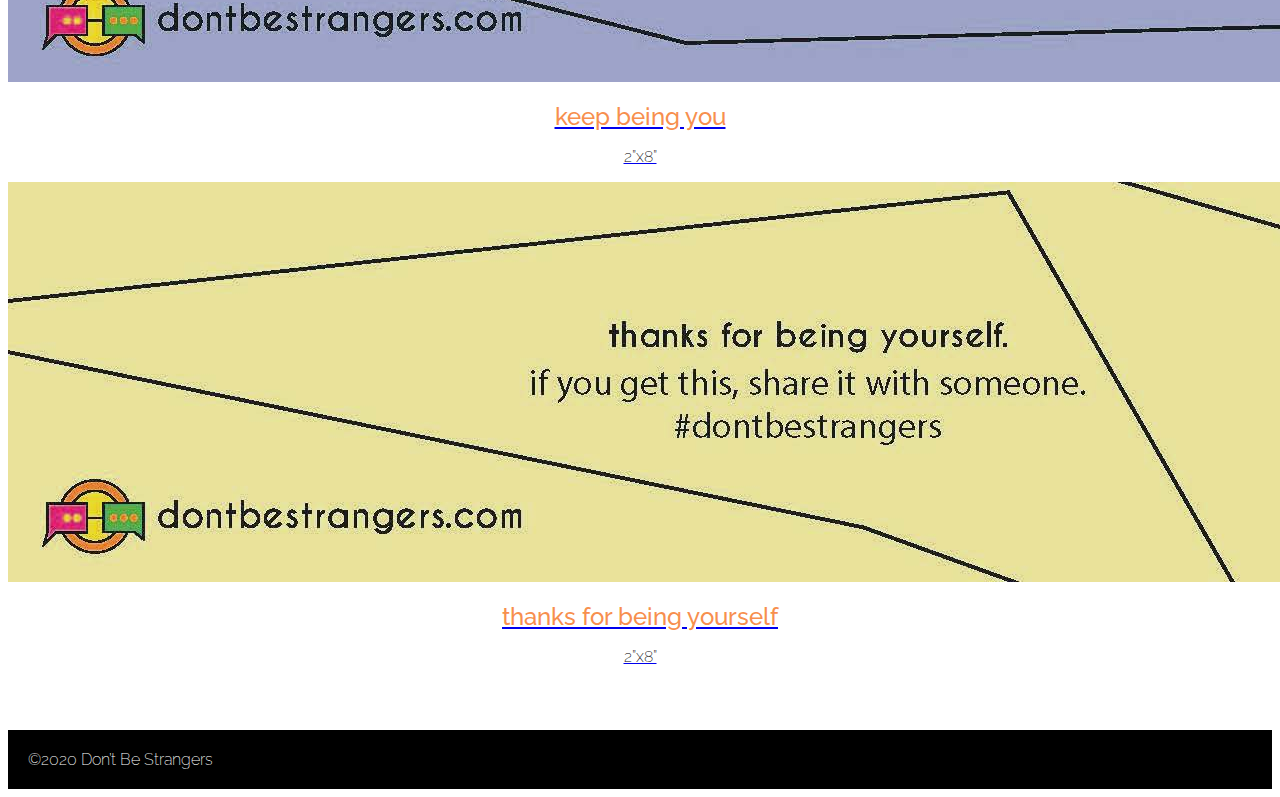
<file: bookmarks.html>
<!doctype html>
<html lang="en">
  <head>
    <!-- Required meta tags -->
    <meta charset="utf-8">
    <meta name="viewport" content="width=device-width, initial-scale=1, shrink-to-fit=no">

    <!-- Bootstrap CSS -->
    <link rel="stylesheet" href="https://cdn.jsdelivr.net/npm/bootstrap@4.5.3/dist/css/bootstrap.min.css" integrity="sha384-TX8t27EcRE3e/ihU7zmQxVncDAy5uIKz4rEkgIXeMed4M0jlfIDPvg6uqKI2xXr2" crossorigin="anonymous">
    <link rel="stylesheet" href="./css/master.css">

    <title>Bookmark Printables | Don't Be Strangers</title>
  </head>
  <body>
    <div class="container-fluid p-0">
      <nav class="navbar navbar-expand-lg navbar-dark my-nav p-3">
        <a class="navbar-brand" href="./index.html">Don't Be Strangers</a>

        <button class="navbar-toggler justify-content-end" type="button" data-toggle="collapse" data-target="#navbarSupportedContent" aria-controls="navbarSupportedContent" aria-expanded="false" aria-label="Toggle navigation">
          <span class="navbar-toggler-icon"></span>
        </button>

        <div class="collapse navbar-collapse justify-content-end" id="navbarSupportedContent">
          <ul class="navbar-nav">
            <li class="nav-item">
              <a class="nav-link" href="index.html">Home</a>
            </li>
            <li class="nav-item active">
              <a class="nav-link" href="printables.html">Printables <span class="sr-only">(current)</span></a>
            </li>
            <!-- <li class="nav-item">
              <a class="nav-link" href="neighborhood.html">The Neighborhood</a>
            </li> -->
            <li class="nav-item">
              <a class="nav-link" href="about.html">About</a>
            </li>
          </ul>
        </div>
      </nav>
      <div class="row">
        <div class="col">
            <img class="img-fluid" src="./images/printablesBanner.jpg" alt="">
        </div>
      </div>

      <div class="row mt-4 text-center">

            <div class="col-3">
              <a class="printable-link" href="flyers.html">Flyers</a>
            </div>
            <div class="col-3">
              <a class="printable-link-active" href="bookmarks.html">Bookmarks</a>
            </div>
            <div class="col-3">
              <a class="printable-link" href="wallets.html">Wallets</a>
            </div>
            <div class="col-3">
              <a class="printable-link" href="stickers.html">Stickers</a>
            </div>

      </div>
      <div class="container-fluid">
        <div class="row mt-4">
          <div class="col-lg-3 col-md-4 col-sm-6 col-xs-12">
            <div class="download-card">
              <a href="./files/bookmarks/bookmark1.pdf" download>
                <img class="img-fluid" src="./files/bookmarks/thumbnails/bookmark1.jpg" alt="">
                <div class="download-card-title">
                  <h1>thanks for making the world a better place</h1>
                  <p>2”x8”</p>
                </div>
              </a>
            </div>
          </div>
          <div class="col-lg-3 col-md-4 col-sm-6 col-xs-12">
            <div class="download-card">
              <a href="./files/bookmarks/bookmark2.pdf" download>

              <img class="img-fluid" src="./files/bookmarks/thumbnails/bookmark2.jpg" alt="">
              <div class="download-card-title">
                <h1>you are pure joy</h1>
                <p>2”x8”</p>
              </div>
            </a>
            </div>
          </div>
          <div class="col-lg-3 col-md-4 col-sm-6 col-xs-12">
            <div class="download-card">
              <a href="./files/bookmarks/bookmark3.pdf" download>

              <img class="img-fluid" src="./files/bookmarks/thumbnails/bookmark3.jpg" alt="">
              <div class="download-card-title">
                <h1>you're one of a kind</h1>
                <p>2”x8”</p>
              </div>
              <a/>
            </div>
          </div>
          <div class="col-lg-3 col-md-4 col-sm-6 col-xs-12">
            <div class="download-card">
              <a href="./files/bookmarks/bookmark4.pdf" download>

              <img class="img-fluid" src="./files/bookmarks/thumbnails/bookmark4.jpg" alt="">
              <div class="download-card-title">
                <h1>you're a human, just like everyone else</h1>
                <p>2”x8”</p>
              </div>
            </a>
            </div>
          </div>
        </div>
        <div class="row mt-4">
          <div class="col-lg-3 col-md-4 col-sm-6 col-xs-12">
            <div class="download-card">
              <a href="./files/bookmarks/bookmark5.pdf" download>

              <img class="img-fluid" src="./files/bookmarks/thumbnails/bookmark5.jpg" alt="">
              <div class="download-card-title">
                <h1>you could survive a zombie apocalypse</h1>
                <p>2”x8”</p>
              </div>
            </a>
            </div>
          </div>
          <div class="col-lg-3 col-md-4 col-sm-6 col-xs-12">
            <div class="download-card">
              <a href="./files/bookmarks/bookmark6.pdf" download>

              <img class="img-fluid" src="./files/bookmarks/thumbnails/bookmark6.jpg" alt="">
              <div class="download-card-title">
                <h1>you matter</h1>
                <p>2”x8”</p>
              </div>
            </a>
            </div>
          </div>
          <div class="col-lg-3 col-md-4 col-sm-6 col-xs-12">
            <div class="download-card">
              <a href="./files/bookmarks/bookmark7.pdf" download>

              <img class="img-fluid" src="./files/bookmarks/thumbnails/bookmark7.jpg" alt="">
              <div class="download-card-title">
                <h1>you are enough, friend</h1>
                <p>2”x8”</p>
              </div>
            </a>
            </div>
          </div>
          <div class="col-lg-3 col-md-4 col-sm-6 col-xs-12">
            <div class="download-card">
              <a href="./files/bookmarks/bookmark8.pdf" download>

              <img class="img-fluid" src="./files/bookmarks/thumbnails/bookmark8.jpg" alt="">
              <div class="download-card-title">
                <h1>you have a great smile</h1>
                <p>2”x8”</p>
              </div>
            </a>
            </div>
          </div>
        </div>
        <div class="row mt-4">
          <div class="col-lg-3 col-md-4 col-sm-6 col-xs-12">
            <div class="download-card">
              <a href="./files/bookmarks/bookmark9.pdf" download>

              <img class="img-fluid" src="./files/bookmarks/thumbnails/bookmark9.jpg" alt="">
              <div class="download-card-title">
                <h1>keep being you</h1>
                <p>2”x8”</p>
              </div>
            </a>
            </div>
          </div>
          <div class="col-lg-3 col-md-4 col-sm-6 col-xs-12">
            <div class="download-card">
              <a href="./files/bookmarks/bookmark10.pdf" download>

              <img class="img-fluid" src="./files/bookmarks/thumbnails/bookmark10.jpg" alt="">
              <div class="download-card-title">
                <h1>thanks for being yourself</h1>
                <p>2”x8”</p>
              </div>
            </a>
            </div>
          </div>
        </div>

        <!-- BW -->
        <div class="row mt-4">
          <div class="col text-center">
            <div class="printable-link-active">
              Black and White Downloads
            </div>
          </div>
        </div>

        <div class="row mt-4">
          <div class="col-lg-3 col-md-4 col-sm-6 col-xs-12">
            <div class="download-card">
              <a href="./files/bookmarks/bookmark1BW.pdf" download>
                <img class="img-fluid" src="./files/bookmarks/thumbnails/bookmark1.jpg" alt="">
                <div class="download-card-title">
                  <h1>thanks for making the world a better place</h1>
                  <p>2”x8”</p>
                </div>
              </a>
            </div>
          </div>
          <div class="col-lg-3 col-md-4 col-sm-6 col-xs-12">
            <div class="download-card">
              <a href="./files/bookmarks/bookmark2BW.pdf" download>

              <img class="img-fluid" src="./files/bookmarks/thumbnails/bookmark2.jpg" alt="">
              <div class="download-card-title">
                <h1>you are pure joy</h1>
                <p>2”x8”</p>
              </div>
            </a>
            </div>
          </div>
          <div class="col-lg-3 col-md-4 col-sm-6 col-xs-12">
            <div class="download-card">
              <a href="./files/bookmarks/bookmark3BW.pdf" download>

              <img class="img-fluid" src="./files/bookmarks/thumbnails/bookmark3.jpg" alt="">
              <div class="download-card-title">
                <h1>you're one of a kind</h1>
                <p>2”x8”</p>
              </div>
              <a/>
            </div>
          </div>
          <div class="col-lg-3 col-md-4 col-sm-6 col-xs-12">
            <div class="download-card">
              <a href="./files/bookmarks/bookmark4BW.pdf" download>

              <img class="img-fluid" src="./files/bookmarks/thumbnails/bookmark4.jpg" alt="">
              <div class="download-card-title">
                <h1>you're a human, just like everyone else</h1>
                <p>2”x8”</p>
              </div>
            </a>
            </div>
          </div>
        </div>
        <div class="row mt-4">
          <div class="col-lg-3 col-md-4 col-sm-6 col-xs-12">
            <div class="download-card">
              <a href="./files/bookmarks/bookmark5BW.pdf" download>

              <img class="img-fluid" src="./files/bookmarks/thumbnails/bookmark5.jpg" alt="">
              <div class="download-card-title">
                <h1>you could survive a zombie apocalypse</h1>
                <p>2”x8”</p>
              </div>
            </a>
            </div>
          </div>
          <div class="col-lg-3 col-md-4 col-sm-6 col-xs-12">
            <div class="download-card">
              <a href="./files/bookmarks/bookmark6BW.pdf" download>

              <img class="img-fluid" src="./files/bookmarks/thumbnails/bookmark6.jpg" alt="">
              <div class="download-card-title">
                <h1>you matter</h1>
                <p>2”x8”</p>
              </div>
            </a>
            </div>
          </div>
          <div class="col-lg-3 col-md-4 col-sm-6 col-xs-12">
            <div class="download-card">
              <a href="./files/bookmarks/bookmark7BW.pdf" download>

              <img class="img-fluid" src="./files/bookmarks/thumbnails/bookmark7.jpg" alt="">
              <div class="download-card-title">
                <h1>you are enough, friend</h1>
                <p>2”x8”</p>
              </div>
            </a>
            </div>
          </div>
          <div class="col-lg-3 col-md-4 col-sm-6 col-xs-12">
            <div class="download-card">
              <a href="./files/bookmarks/bookmark8BW.pdf" download>

              <img class="img-fluid" src="./files/bookmarks/thumbnails/bookmark8.jpg" alt="">
              <div class="download-card-title">
                <h1>you have a great smile</h1>
                <p>2”x8”</p>
              </div>
            </a>
            </div>
          </div>
        </div>
        <div class="row mt-4">
          <div class="col-lg-3 col-md-4 col-sm-6 col-xs-12">
            <div class="download-card">
              <a href="./files/bookmarks/bookmark9BW.pdf" download>

              <img class="img-fluid" src="./files/bookmarks/thumbnails/bookmark9.jpg" alt="">
              <div class="download-card-title">
                <h1>keep being you</h1>
                <p>2”x8”</p>
              </div>
            </a>
            </div>
          </div>
          <div class="col-lg-3 col-md-4 col-sm-6 col-xs-12">
            <div class="download-card">
              <a href="./files/bookmarks/bookmark10BW.pdf" download>

              <img class="img-fluid" src="./files/bookmarks/thumbnails/bookmark10.jpg" alt="">
              <div class="download-card-title">
                <h1>thanks for being yourself</h1>
                <p>2”x8”</p>
              </div>
            </a>
            </div>
          </div>
        </div>
      </div>


      <div class="long-footer text-center">
        ©2020 Don’t Be Strangers
      </div>
    </div>



    <!-- Optional JavaScript; choose one of the two! -->

    <!-- Option 1: jQuery and Bootstrap Bundle (includes Popper) -->
    <script src="https://code.jquery.com/jquery-3.5.1.slim.min.js" integrity="sha384-DfXdz2htPH0lsSSs5nCTpuj/zy4C+OGpamoFVy38MVBnE+IbbVYUew+OrCXaRkfj" crossorigin="anonymous"></script>
    <script src="https://cdn.jsdelivr.net/npm/bootstrap@4.5.3/dist/js/bootstrap.bundle.min.js" integrity="sha384-ho+j7jyWK8fNQe+A12Hb8AhRq26LrZ/JpcUGGOn+Y7RsweNrtN/tE3MoK7ZeZDyx" crossorigin="anonymous"></script>

    <!-- Option 2: jQuery, Popper.js, and Bootstrap JS
    <script src="https://code.jquery.com/jquery-3.5.1.slim.min.js" integrity="sha384-DfXdz2htPH0lsSSs5nCTpuj/zy4C+OGpamoFVy38MVBnE+IbbVYUew+OrCXaRkfj" crossorigin="anonymous"></script>
    <script src="https://cdn.jsdelivr.net/npm/popper.js@1.16.1/dist/umd/popper.min.js" integrity="sha384-9/reFTGAW83EW2RDu2S0VKaIzap3H66lZH81PoYlFhbGU+6BZp6G7niu735Sk7lN" crossorigin="anonymous"></script>
    <script src="https://cdn.jsdelivr.net/npm/bootstrap@4.5.3/dist/js/bootstrap.min.js" integrity="sha384-w1Q4orYjBQndcko6MimVbzY0tgp4pWB4lZ7lr30WKz0vr/aWKhXdBNmNb5D92v7s" crossorigin="anonymous"></script>
    -->
  </body>
</html>
</file>
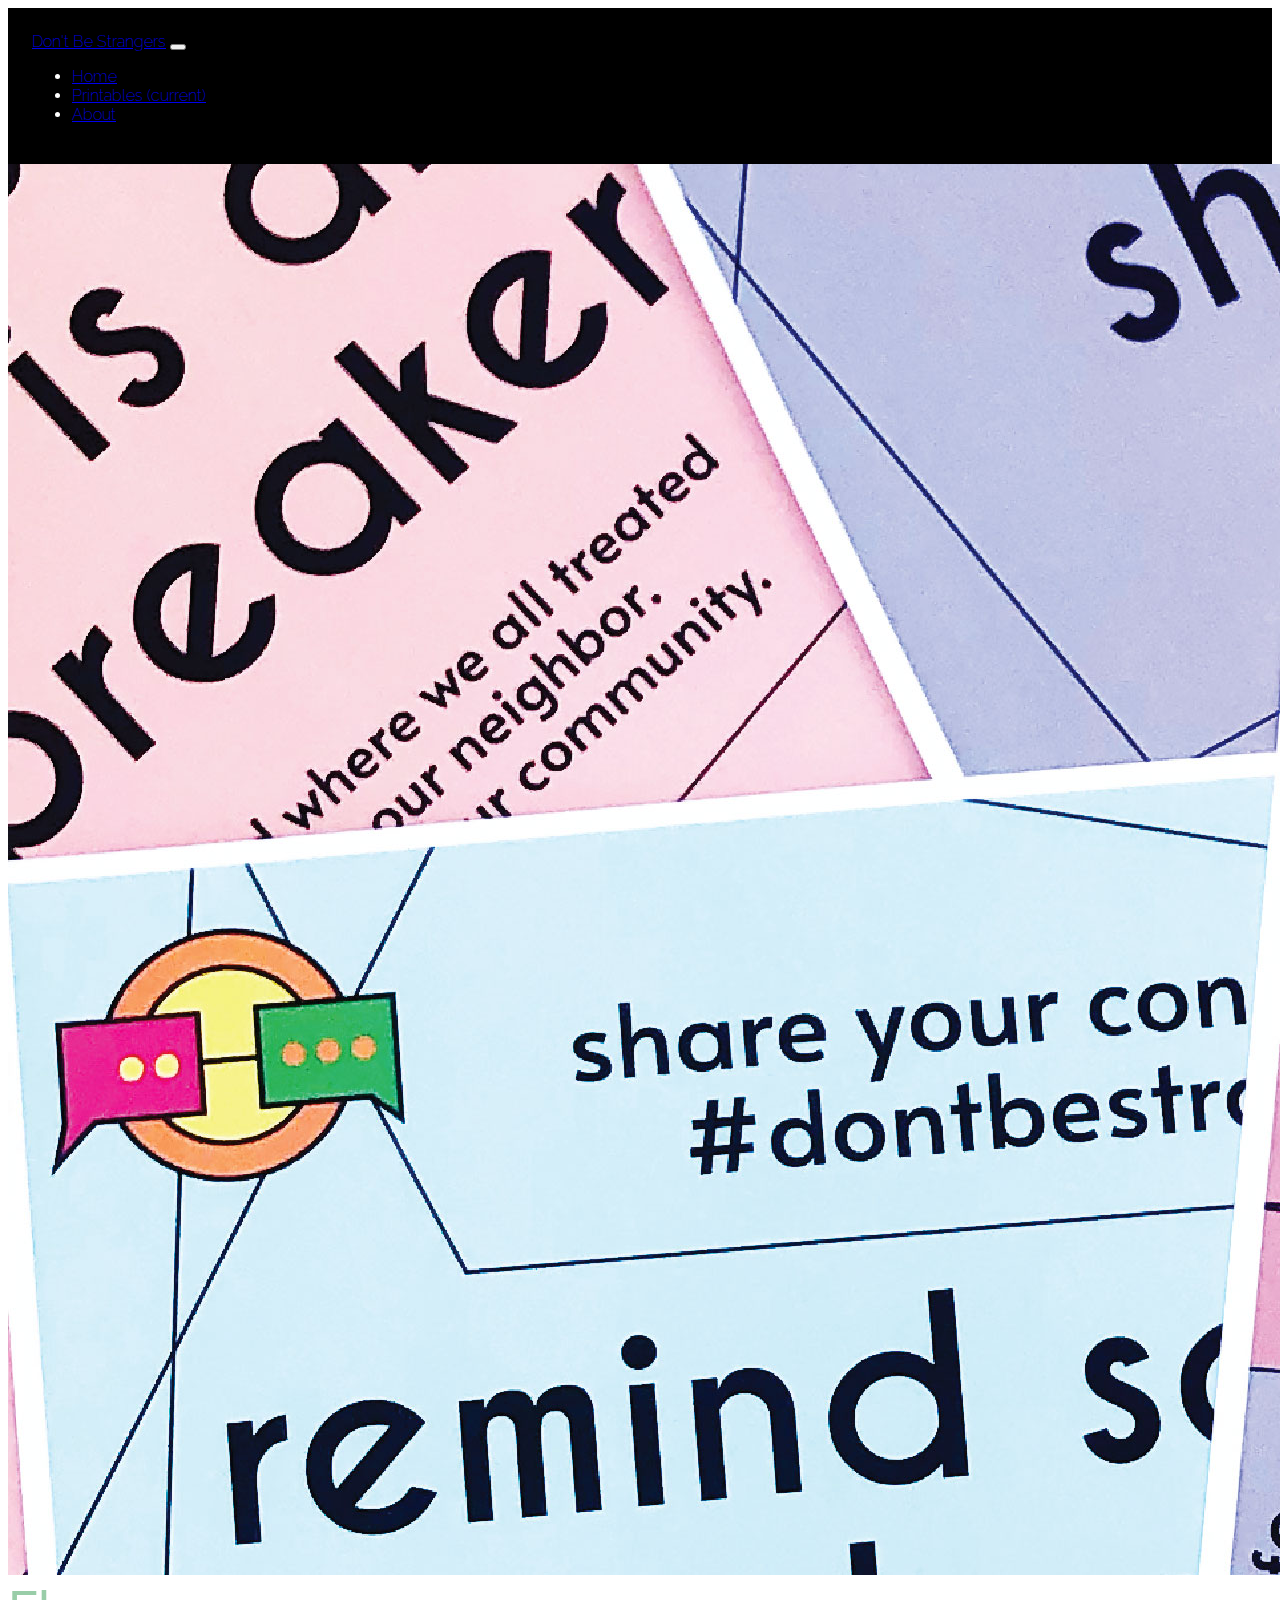
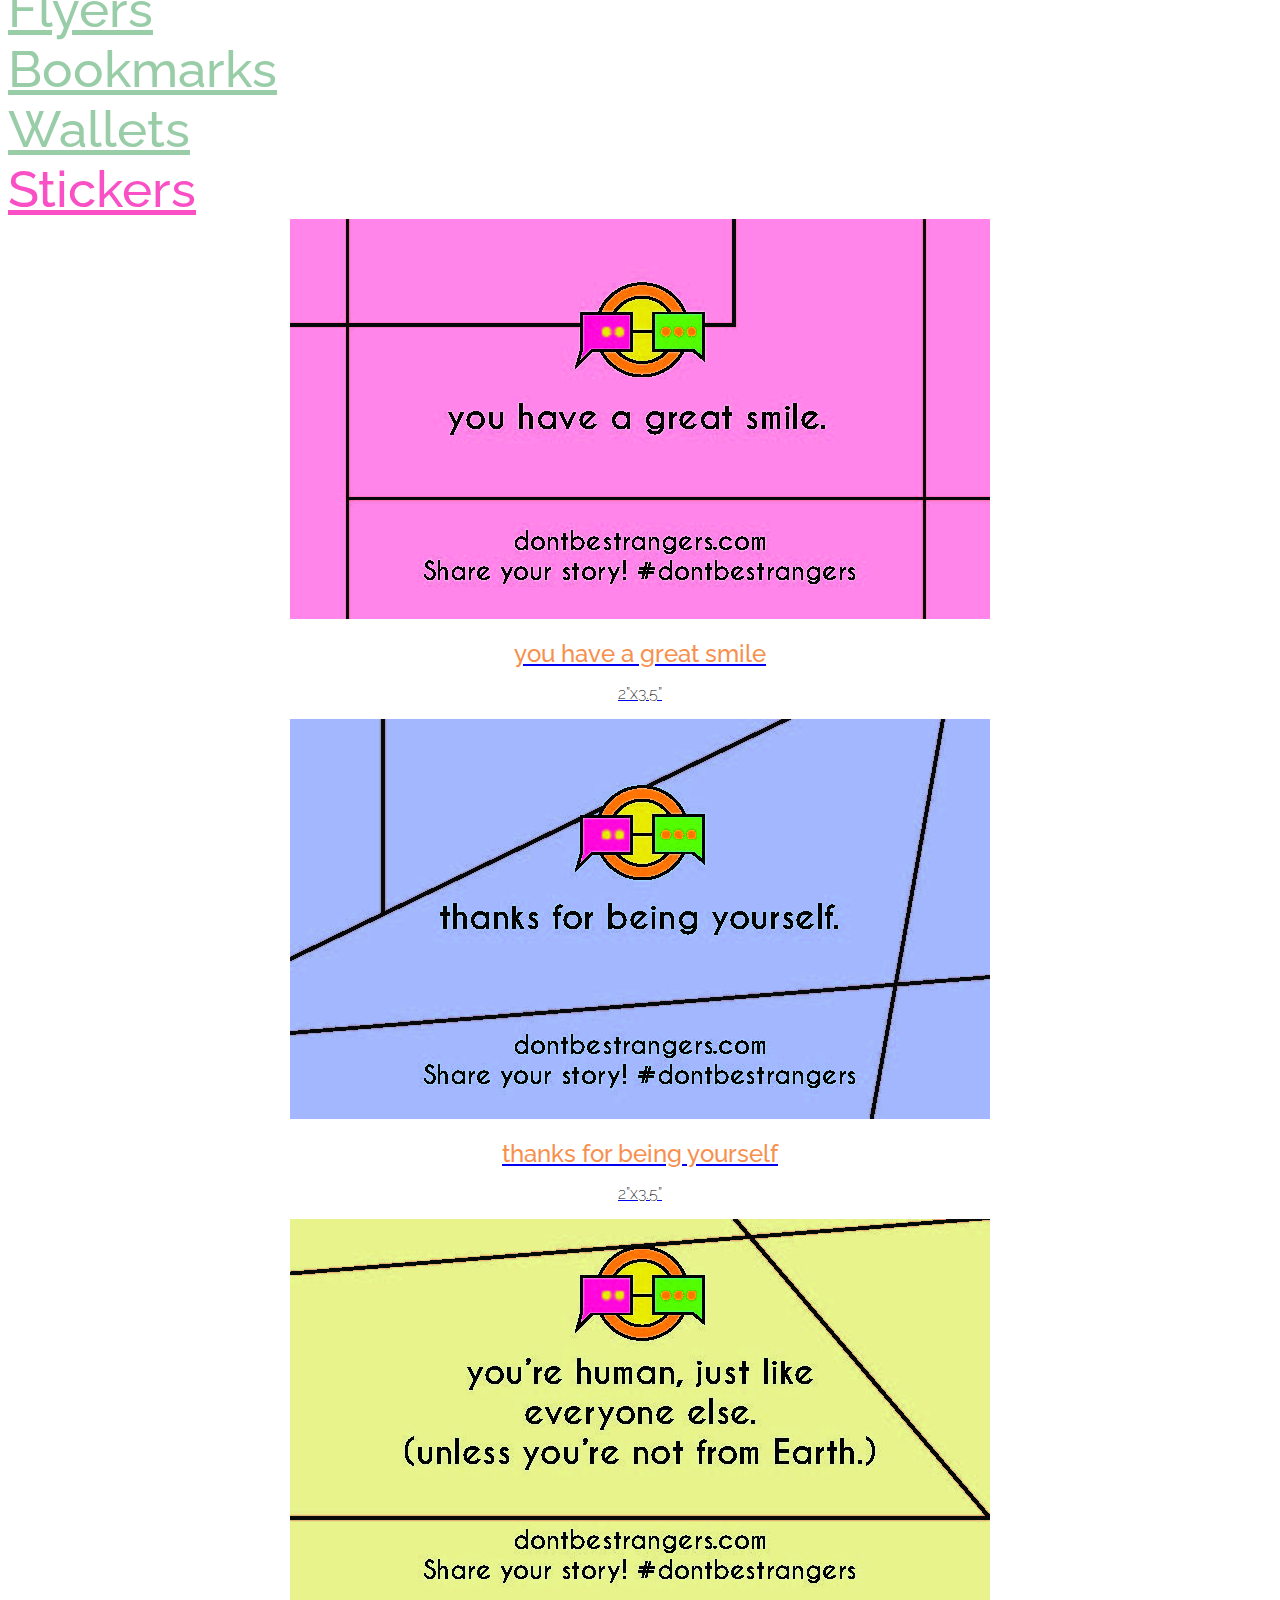
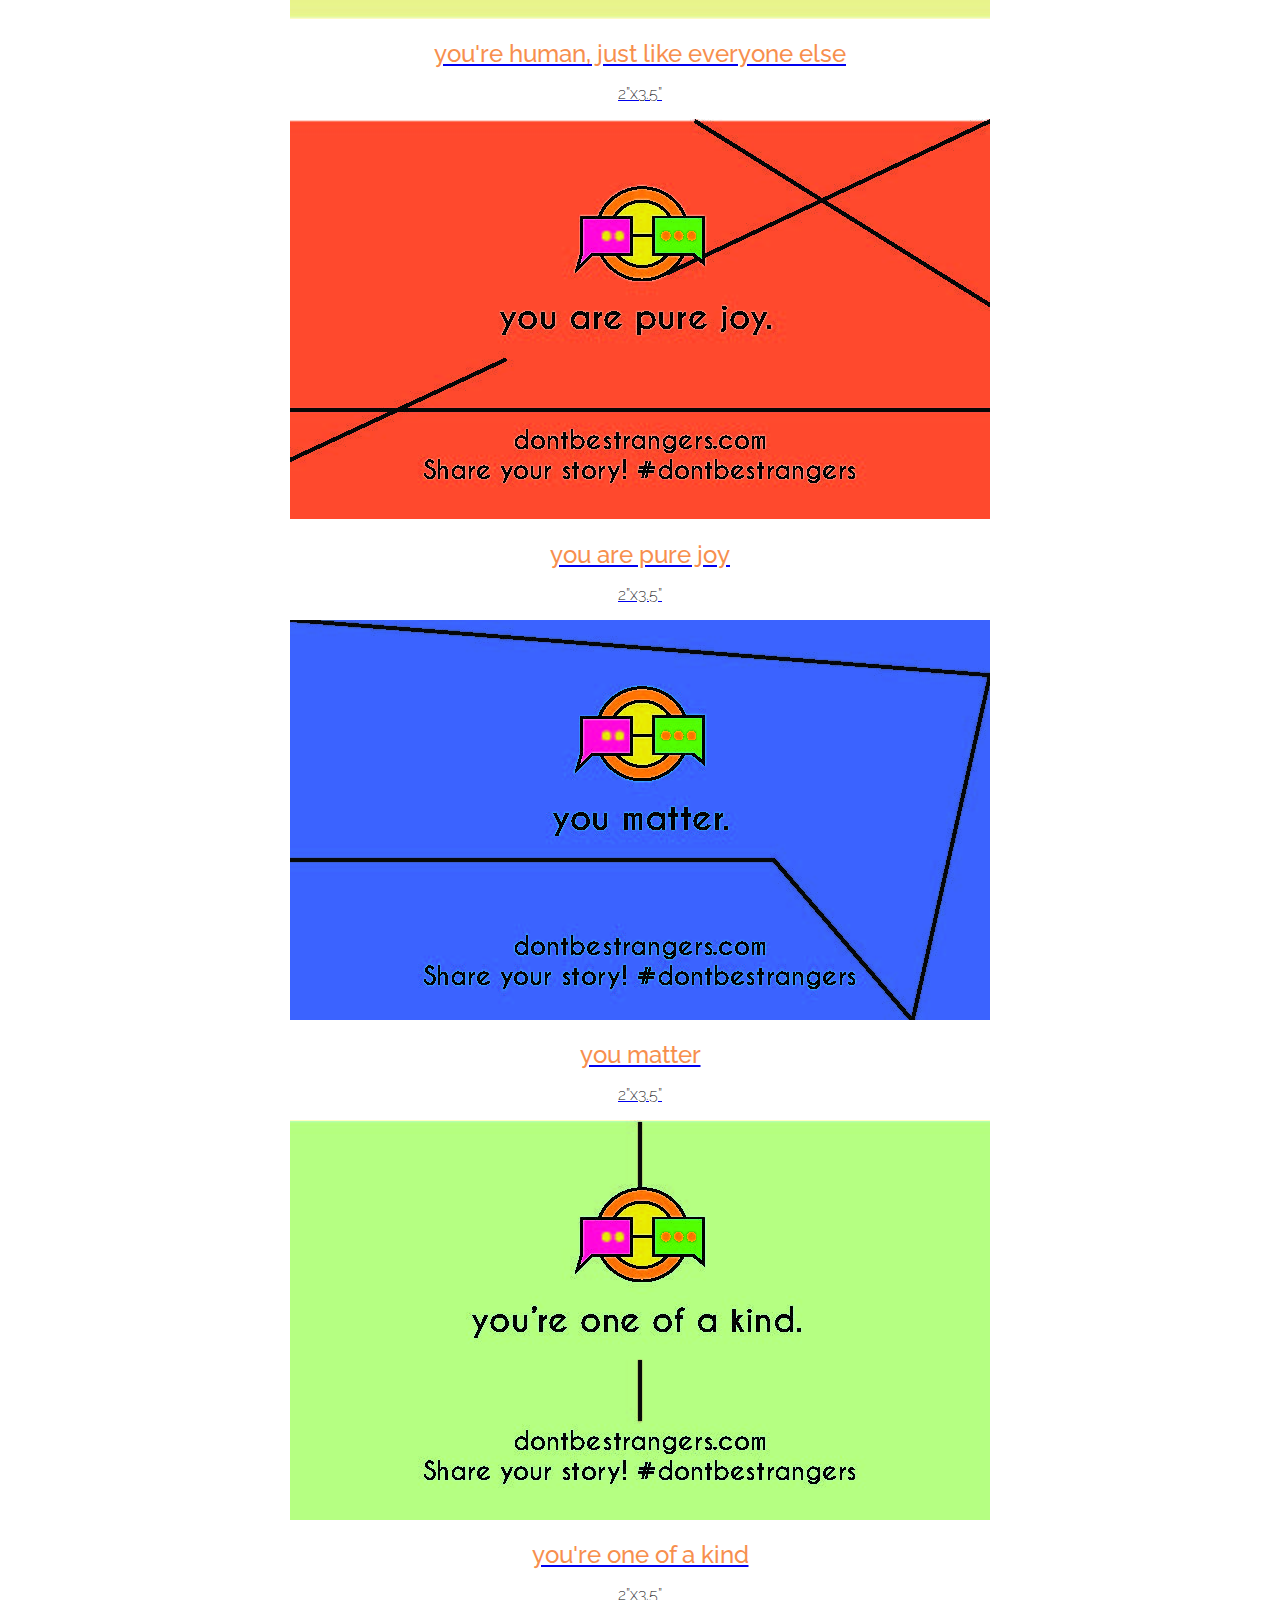
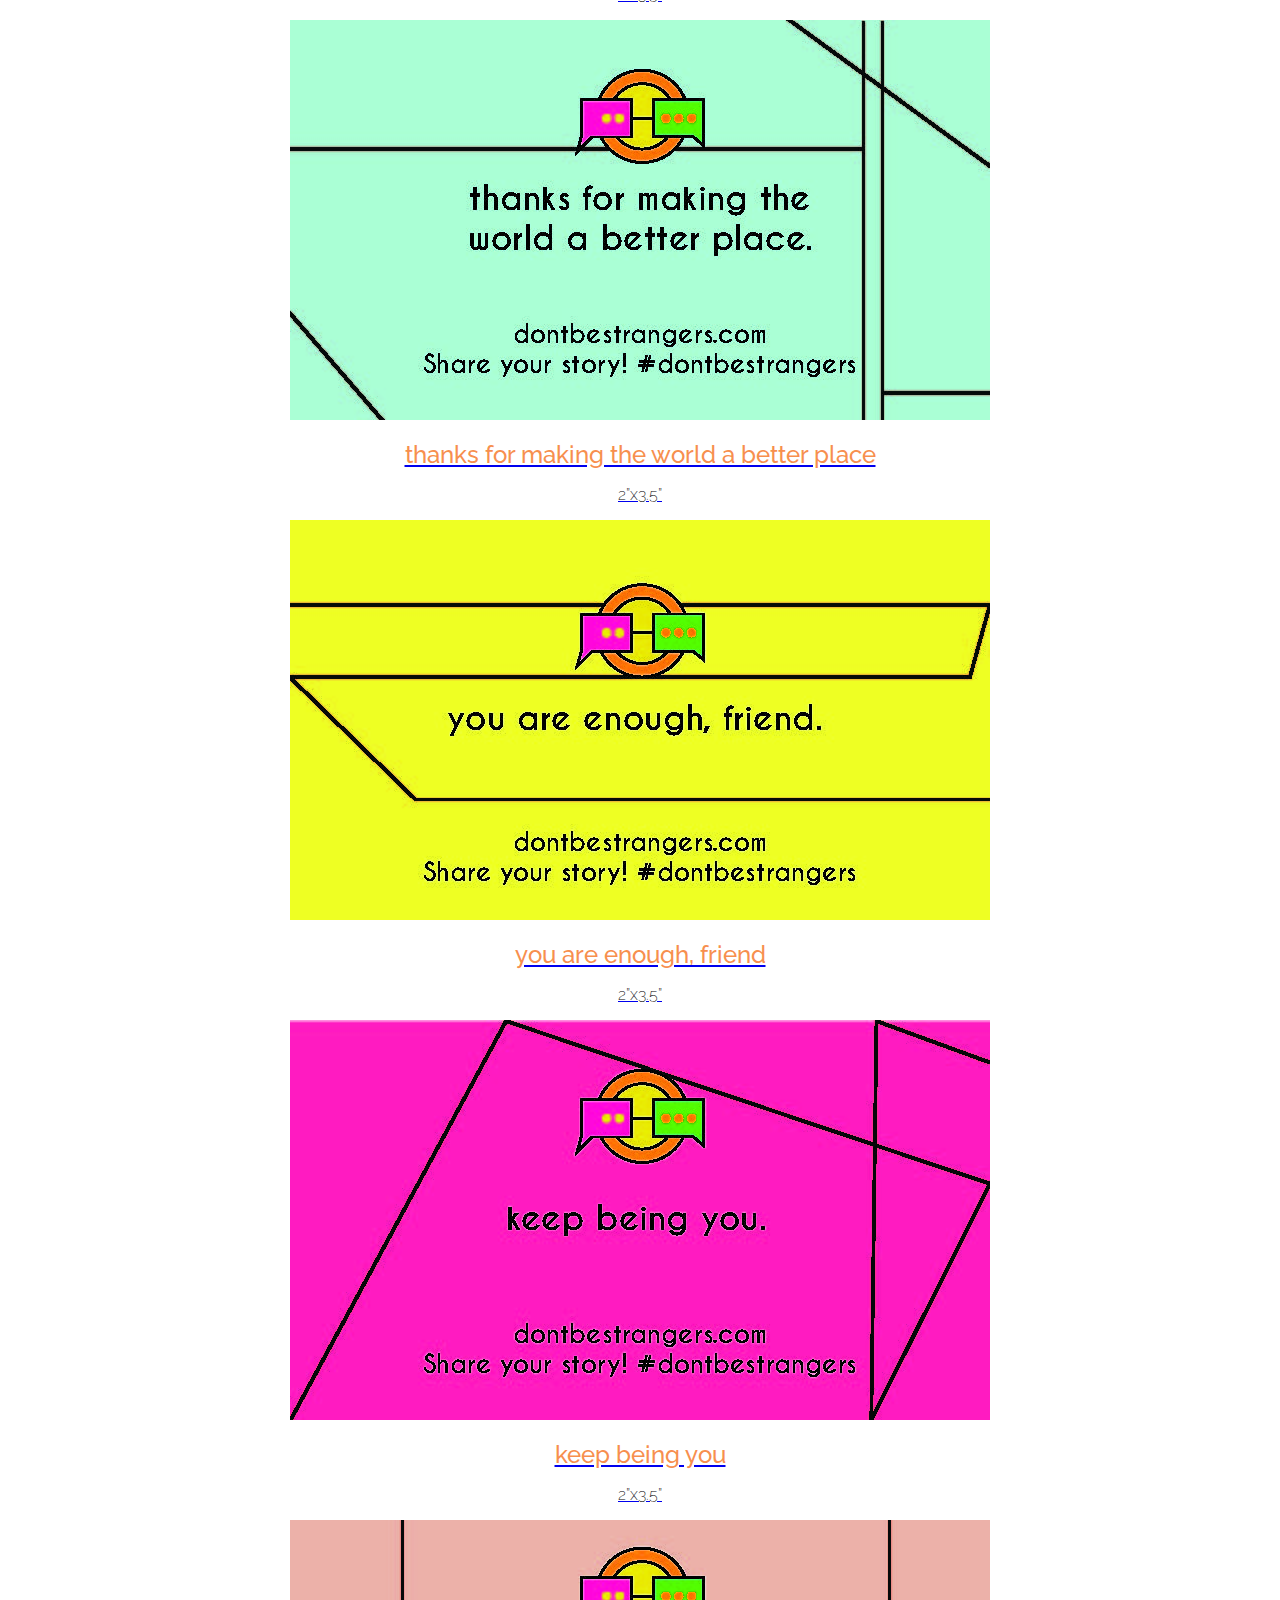
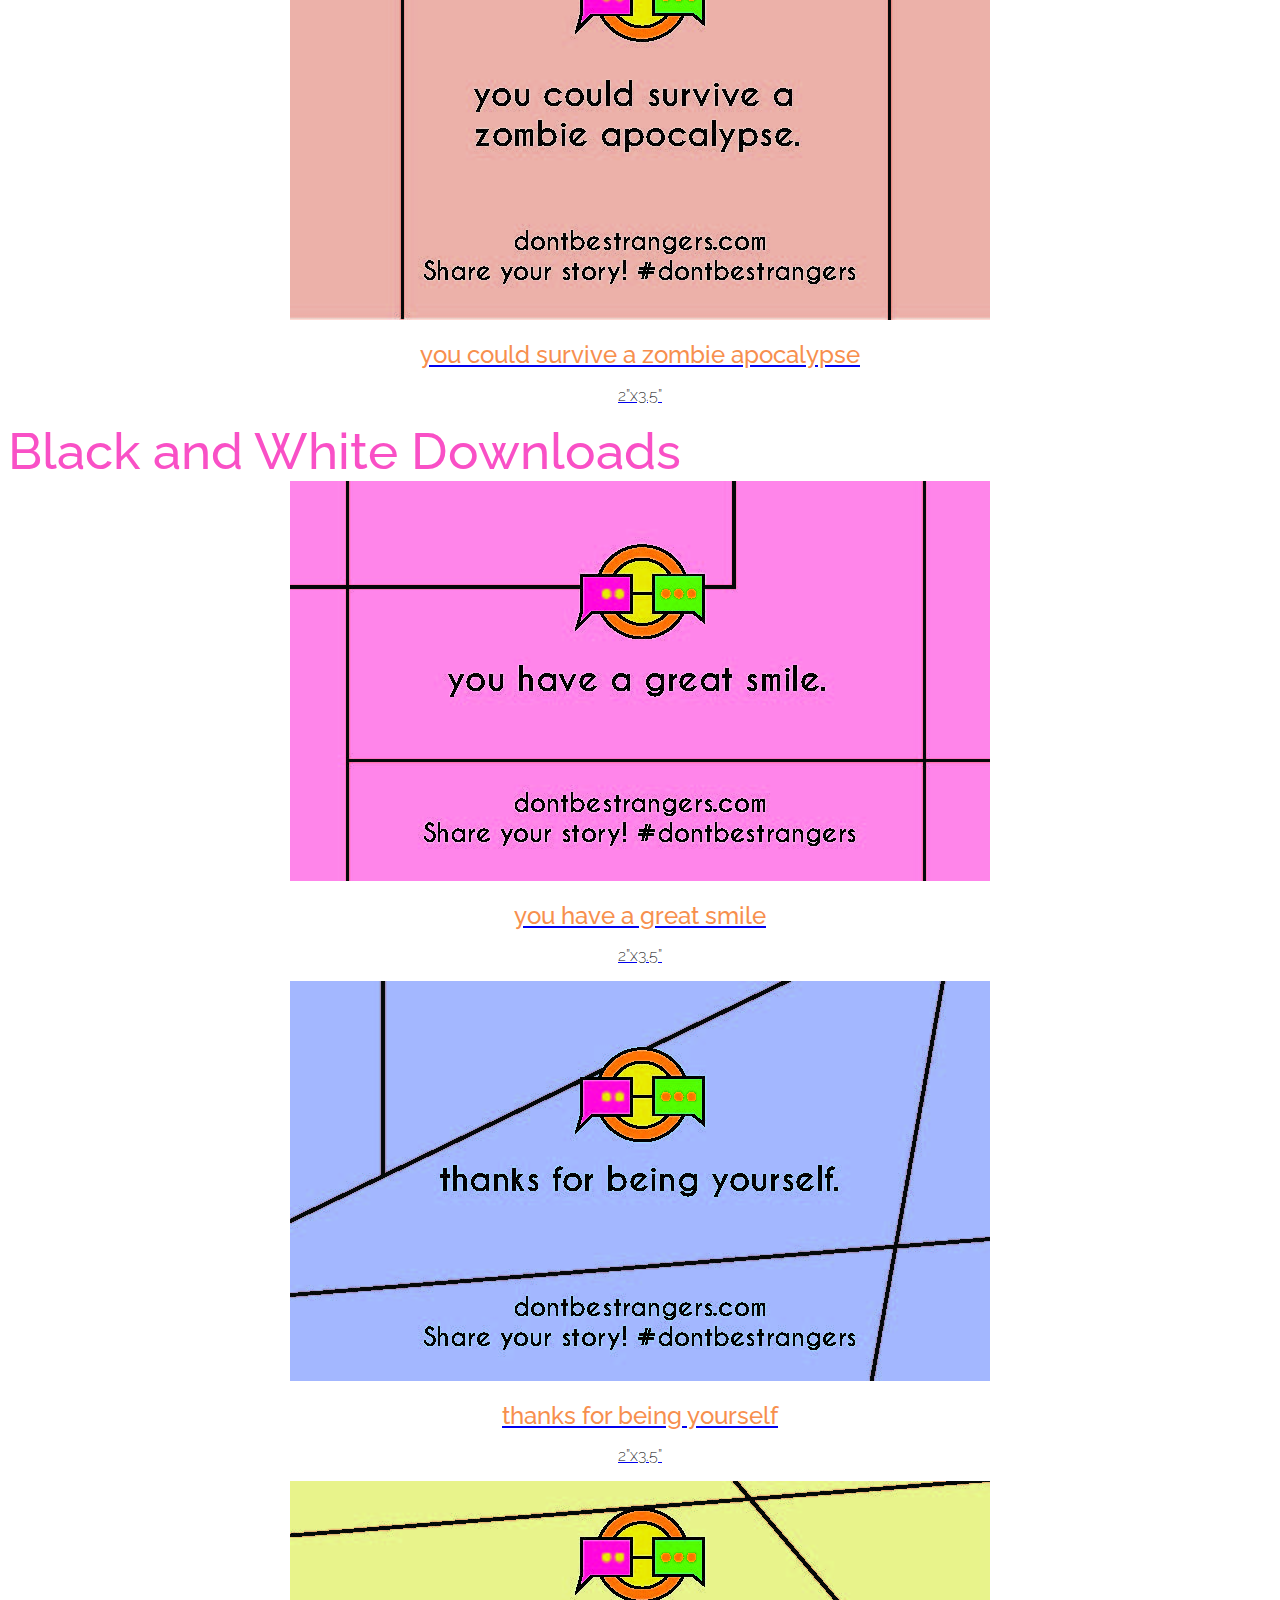
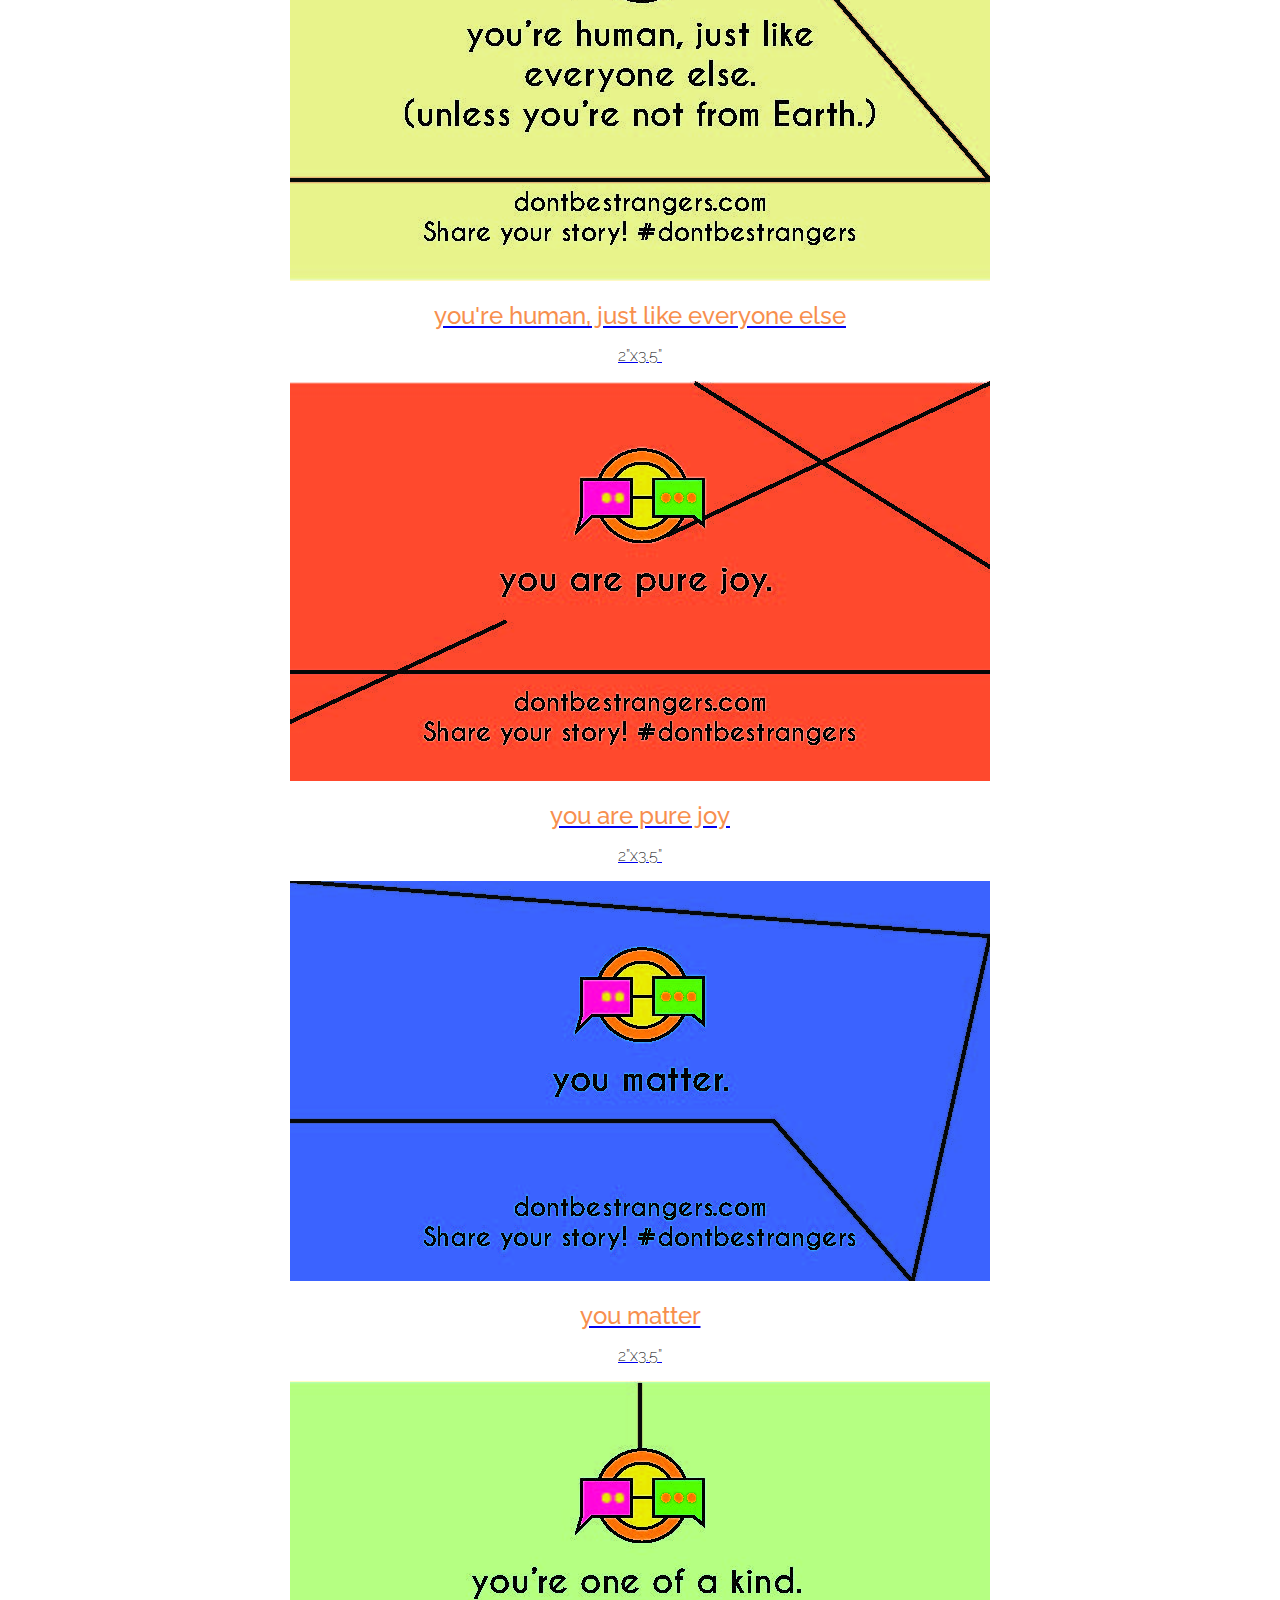
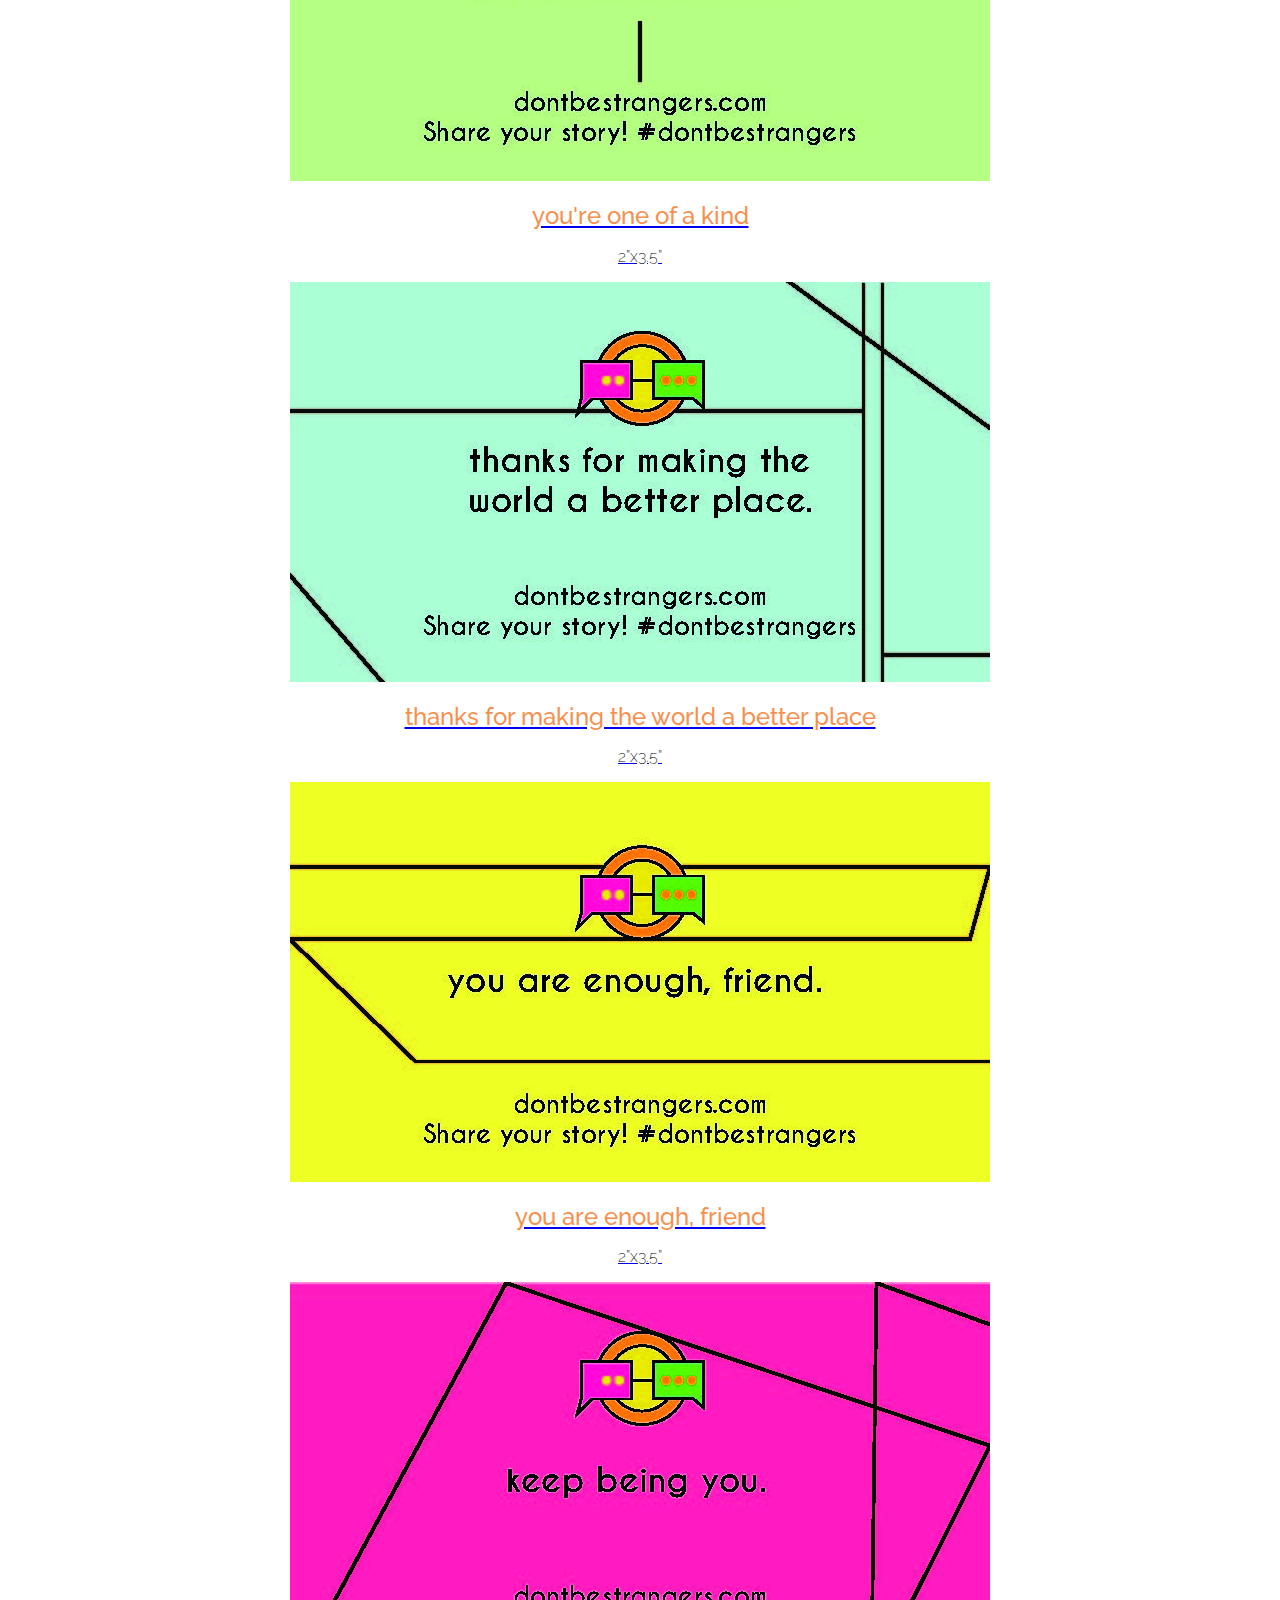
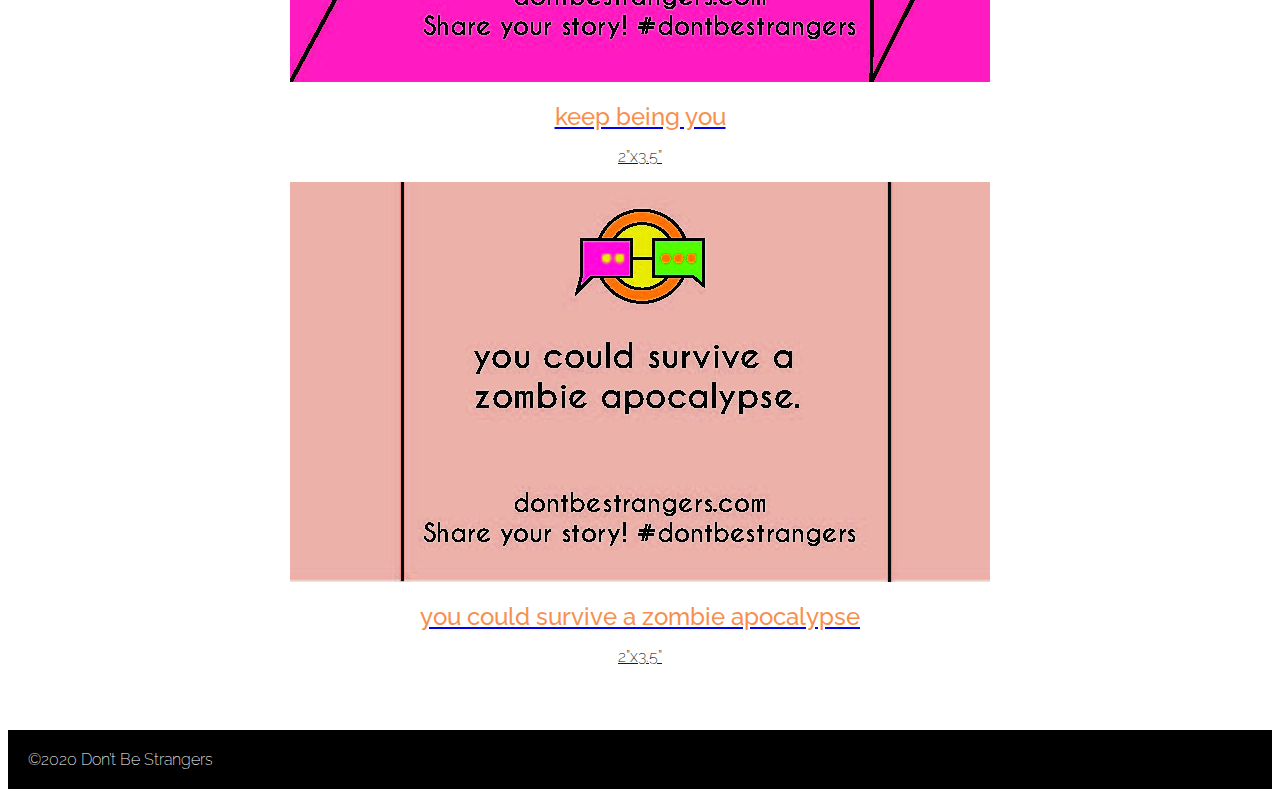
<file: stickers.html>
<!doctype html>
<html lang="en">
  <head>
    <!-- Required meta tags -->
    <meta charset="utf-8">
    <meta name="viewport" content="width=device-width, initial-scale=1, shrink-to-fit=no">

    <!-- Bootstrap CSS -->
    <link rel="stylesheet" href="https://cdn.jsdelivr.net/npm/bootstrap@4.5.3/dist/css/bootstrap.min.css" integrity="sha384-TX8t27EcRE3e/ihU7zmQxVncDAy5uIKz4rEkgIXeMed4M0jlfIDPvg6uqKI2xXr2" crossorigin="anonymous">
    <link rel="stylesheet" href="./css/master.css">

    <title>Sticker Printables | Don't Be Strangers</title>
  </head>
  <body>
    <div class="container-fluid p-0">
      <nav class="navbar navbar-expand-lg navbar-dark my-nav p-3">
        <a class="navbar-brand" href="./index.html">Don't Be Strangers</a>

        <button class="navbar-toggler justify-content-end" type="button" data-toggle="collapse" data-target="#navbarSupportedContent" aria-controls="navbarSupportedContent" aria-expanded="false" aria-label="Toggle navigation">
          <span class="navbar-toggler-icon"></span>
        </button>

        <div class="collapse navbar-collapse justify-content-end" id="navbarSupportedContent">
          <ul class="navbar-nav">
            <li class="nav-item">
              <a class="nav-link" href="index.html">Home</a>
            </li>
            <li class="nav-item active">
              <a class="nav-link" href="printables.html">Printables <span class="sr-only">(current)</span></a>
            </li>
            <!-- <li class="nav-item">
              <a class="nav-link" href="neighborhood.html">The Neighborhood</a>
            </li> -->
            <li class="nav-item">
              <a class="nav-link" href="about.html">About</a>
            </li>
          </ul>
        </div>
      </nav>
      <div class="row">
        <div class="col">
            <img class="img-fluid" src="./images/printablesBanner.jpg" alt="">
        </div>
      </div>

      <div class="row mt-4 text-center">
            <div class="col-3">
              <a class="printable-link" href="flyers.html">Flyers</a>
            </div>
            <div class="col-3">
              <a class="printable-link" href="bookmarks.html">Bookmarks</a>
            </div>
            <div class="col-3">
              <a class="printable-link" href="wallets.html">Wallets</a>
            </div>
            <div class="col-3">
              <a class="printable-link-active" href="stickers.html">Stickers</a>
            </div>
      </div>
      <div class="container-fluid">
        <div class="row mt-4">
          <div class="col-lg-3 col-md-4 col-sm-6 col-xs-12">
            <div class="download-card">
              <a href="./files/wallets/wallet1.pdf" download>
                <img class="img-fluid" src="./files/wallets/thumbnails/wallet1.jpg" alt="">
                <div class="download-card-title">
                  <h1>you have a great smile</h1>
                  <p>2”x3.5”</p>
                </div>
              </a>
            </div>
          </div>
          <div class="col-lg-3 col-md-4 col-sm-6 col-xs-12">
            <div class="download-card">
              <a href="./files/wallets/wallet2.pdf" download>

              <img class="img-fluid" src="./files/wallets/thumbnails/wallet2.jpg" alt="">
              <div class="download-card-title">
                <h1>thanks for being yourself</h1>
                <p>2”x3.5”</p>
              </div>
            </a>
            </div>
          </div>
          <div class="col-lg-3 col-md-4 col-sm-6 col-xs-12">
            <div class="download-card">
              <a href="./files/wallets/wallet3.pdf" download>

              <img class="img-fluid" src="./files/wallets/thumbnails/wallet3.jpg" alt="">
              <div class="download-card-title">
                <h1>you're human, just like everyone else</h1>
                <p>2”x3.5”</p>
              </div>
              <a/>
            </div>
          </div>
          <div class="col-lg-3 col-md-4 col-sm-6 col-xs-12">
            <div class="download-card">
              <a href="./files/wallets/wallet4.pdf" download>

              <img class="img-fluid" src="./files/wallets/thumbnails/wallet4.jpg" alt="">
              <div class="download-card-title">
                <h1>you are pure joy</h1>
                <p>2”x3.5”</p>
              </div>
            </a>
            </div>
          </div>
        </div>
        <div class="row mt-4">
          <div class="col-lg-3 col-md-4 col-sm-6 col-xs-12">
            <div class="download-card">
              <a href="./files/wallets/wallet5.pdf" download>

              <img class="img-fluid" src="./files/wallets/thumbnails/wallet5.jpg" alt="">
              <div class="download-card-title">
                <h1>you matter</h1>
                <p>2”x3.5”</p>
              </div>
            </a>
            </div>
          </div>
          <div class="col-lg-3 col-md-4 col-sm-6 col-xs-12">
            <div class="download-card">
              <a href="./files/wallets/wallet6.pdf" download>

              <img class="img-fluid" src="./files/wallets/thumbnails/wallet6.jpg" alt="">
              <div class="download-card-title">
                <h1>you're one of a kind</h1>
                <p>2”x3.5”</p>
              </div>
            </a>
            </div>
          </div>
          <div class="col-lg-3 col-md-4 col-sm-6 col-xs-12">
            <div class="download-card">
              <a href="./files/wallets/wallet7.pdf" download>

              <img class="img-fluid" src="./files/wallets/thumbnails/wallet7.jpg" alt="">
              <div class="download-card-title">
                <h1>thanks for making the world a better place</h1>
                <p>2”x3.5”</p>
              </div>
            </a>
            </div>
          </div>
          <div class="col-lg-3 col-md-4 col-sm-6 col-xs-12">
            <div class="download-card">
              <a href="./files/wallets/wallet8.pdf" download>

              <img class="img-fluid" src="./files/wallets/thumbnails/wallet8.jpg" alt="">
              <div class="download-card-title">
                <h1>you are enough, friend</h1>
                <p>2”x3.5”</p>
              </div>
            </a>
            </div>
          </div>
        </div>
        <div class="row mt-4">
          <div class="col-lg-3 col-md-4 col-sm-6 col-xs-12">
            <div class="download-card">
              <a href="./files/wallets/wallet9.pdf" download>

              <img class="img-fluid" src="./files/wallets/thumbnails/wallet9.jpg" alt="">
              <div class="download-card-title">
                <h1>keep being you</h1>
                <p>2”x3.5”</p>
              </div>
            </a>
            </div>
          </div>
          <div class="col-lg-3 col-md-4 col-sm-6 col-xs-12">
            <div class="download-card">
              <a href="./files/wallets/wallet10.pdf" download>

              <img class="img-fluid" src="./files/wallets/thumbnails/wallet10.jpg" alt="">
              <div class="download-card-title">
                <h1>you could survive a zombie apocalypse</h1>
                <p>2”x3.5”</p>
              </div>
            </a>
            </div>
          </div>
        </div>

        <!-- BW -->
        <div class="row mt-4">
          <div class="col text-center">
            <div class="printable-link-active">
              Black and White Downloads
            </div>
          </div>
        </div>
        <div class="row mt-4">
          <div class="col-lg-3 col-md-4 col-sm-6 col-xs-12">
            <div class="download-card">
              <a href="./files/wallets/wallet1BW.pdf" download>
                <img class="img-fluid" src="./files/wallets/thumbnails/wallet1.jpg" alt="">
                <div class="download-card-title">
                  <h1>you have a great smile</h1>
                  <p>2”x3.5”</p>
                </div>
              </a>
            </div>
          </div>
          <div class="col-lg-3 col-md-4 col-sm-6 col-xs-12">
            <div class="download-card">
              <a href="./files/wallets/wallet2BW.pdf" download>

              <img class="img-fluid" src="./files/wallets/thumbnails/wallet2.jpg" alt="">
              <div class="download-card-title">
                <h1>thanks for being yourself</h1>
                <p>2”x3.5”</p>
              </div>
            </a>
            </div>
          </div>
          <div class="col-lg-3 col-md-4 col-sm-6 col-xs-12">
            <div class="download-card">
              <a href="./files/wallets/wallet3BW.pdf" download>

              <img class="img-fluid" src="./files/wallets/thumbnails/wallet3.jpg" alt="">
              <div class="download-card-title">
                <h1>you're human, just like everyone else</h1>
                <p>2”x3.5”</p>
              </div>
              <a/>
            </div>
          </div>
          <div class="col-lg-3 col-md-4 col-sm-6 col-xs-12">
            <div class="download-card">
              <a href="./files/wallets/wallet4BW.pdf" download>

              <img class="img-fluid" src="./files/wallets/thumbnails/wallet4.jpg" alt="">
              <div class="download-card-title">
                <h1>you are pure joy</h1>
                <p>2”x3.5”</p>
              </div>
            </a>
            </div>
          </div>
        </div>
        <div class="row mt-4">
          <div class="col-lg-3 col-md-4 col-sm-6 col-xs-12">
            <div class="download-card">
              <a href="./files/wallets/wallet5BW.pdf" download>

              <img class="img-fluid" src="./files/wallets/thumbnails/wallet5.jpg" alt="">
              <div class="download-card-title">
                <h1>you matter</h1>
                <p>2”x3.5”</p>
              </div>
            </a>
            </div>
          </div>
          <div class="col-lg-3 col-md-4 col-sm-6 col-xs-12">
            <div class="download-card">
              <a href="./files/wallets/wallet6BW.pdf" download>

              <img class="img-fluid" src="./files/wallets/thumbnails/wallet6.jpg" alt="">
              <div class="download-card-title">
                <h1>you're one of a kind</h1>
                <p>2”x3.5”</p>
              </div>
            </a>
            </div>
          </div>
          <div class="col-lg-3 col-md-4 col-sm-6 col-xs-12">
            <div class="download-card">
              <a href="./files/wallets/wallet7BW.pdf" download>

              <img class="img-fluid" src="./files/wallets/thumbnails/wallet7.jpg" alt="">
              <div class="download-card-title">
                <h1>thanks for making the world a better place</h1>
                <p>2”x3.5”</p>
              </div>
            </a>
            </div>
          </div>
          <div class="col-lg-3 col-md-4 col-sm-6 col-xs-12">
            <div class="download-card">
              <a href="./files/wallets/wallet8BW.pdf" download>

              <img class="img-fluid" src="./files/wallets/thumbnails/wallet8.jpg" alt="">
              <div class="download-card-title">
                <h1>you are enough, friend</h1>
                <p>2”x3.5”</p>
              </div>
            </a>
            </div>
          </div>
        </div>
        <div class="row mt-4">
          <div class="col-lg-3 col-md-4 col-sm-6 col-xs-12">
            <div class="download-card">
              <a href="./files/wallets/wallet9BW.pdf" download>

              <img class="img-fluid" src="./files/wallets/thumbnails/wallet9.jpg" alt="">
              <div class="download-card-title">
                <h1>keep being you</h1>
                <p>2”x3.5”</p>
              </div>
            </a>
            </div>
          </div>
          <div class="col-lg-3 col-md-4 col-sm-6 col-xs-12">
            <div class="download-card">
              <a href="./files/wallets/wallet10BW.pdf" download>

              <img class="img-fluid" src="./files/wallets/thumbnails/wallet10.jpg" alt="">
              <div class="download-card-title">
                <h1>you could survive a zombie apocalypse</h1>
                <p>2”x3.5”</p>
              </div>
            </a>
            </div>
          </div>
        </div>
      </div>


      <div class="long-footer text-center">
        ©2020 Don’t Be Strangers
      </div>
    </div>



    <!-- Optional JavaScript; choose one of the two! -->

    <!-- Option 1: jQuery and Bootstrap Bundle (includes Popper) -->
    <script src="https://code.jquery.com/jquery-3.5.1.slim.min.js" integrity="sha384-DfXdz2htPH0lsSSs5nCTpuj/zy4C+OGpamoFVy38MVBnE+IbbVYUew+OrCXaRkfj" crossorigin="anonymous"></script>
    <script src="https://cdn.jsdelivr.net/npm/bootstrap@4.5.3/dist/js/bootstrap.bundle.min.js" integrity="sha384-ho+j7jyWK8fNQe+A12Hb8AhRq26LrZ/JpcUGGOn+Y7RsweNrtN/tE3MoK7ZeZDyx" crossorigin="anonymous"></script>

    <!-- Option 2: jQuery, Popper.js, and Bootstrap JS
    <script src="https://code.jquery.com/jquery-3.5.1.slim.min.js" integrity="sha384-DfXdz2htPH0lsSSs5nCTpuj/zy4C+OGpamoFVy38MVBnE+IbbVYUew+OrCXaRkfj" crossorigin="anonymous"></script>
    <script src="https://cdn.jsdelivr.net/npm/popper.js@1.16.1/dist/umd/popper.min.js" integrity="sha384-9/reFTGAW83EW2RDu2S0VKaIzap3H66lZH81PoYlFhbGU+6BZp6G7niu735Sk7lN" crossorigin="anonymous"></script>
    <script src="https://cdn.jsdelivr.net/npm/bootstrap@4.5.3/dist/js/bootstrap.min.js" integrity="sha384-w1Q4orYjBQndcko6MimVbzY0tgp4pWB4lZ7lr30WKz0vr/aWKhXdBNmNb5D92v7s" crossorigin="anonymous"></script>
    -->
  </body>
</html>
</file>
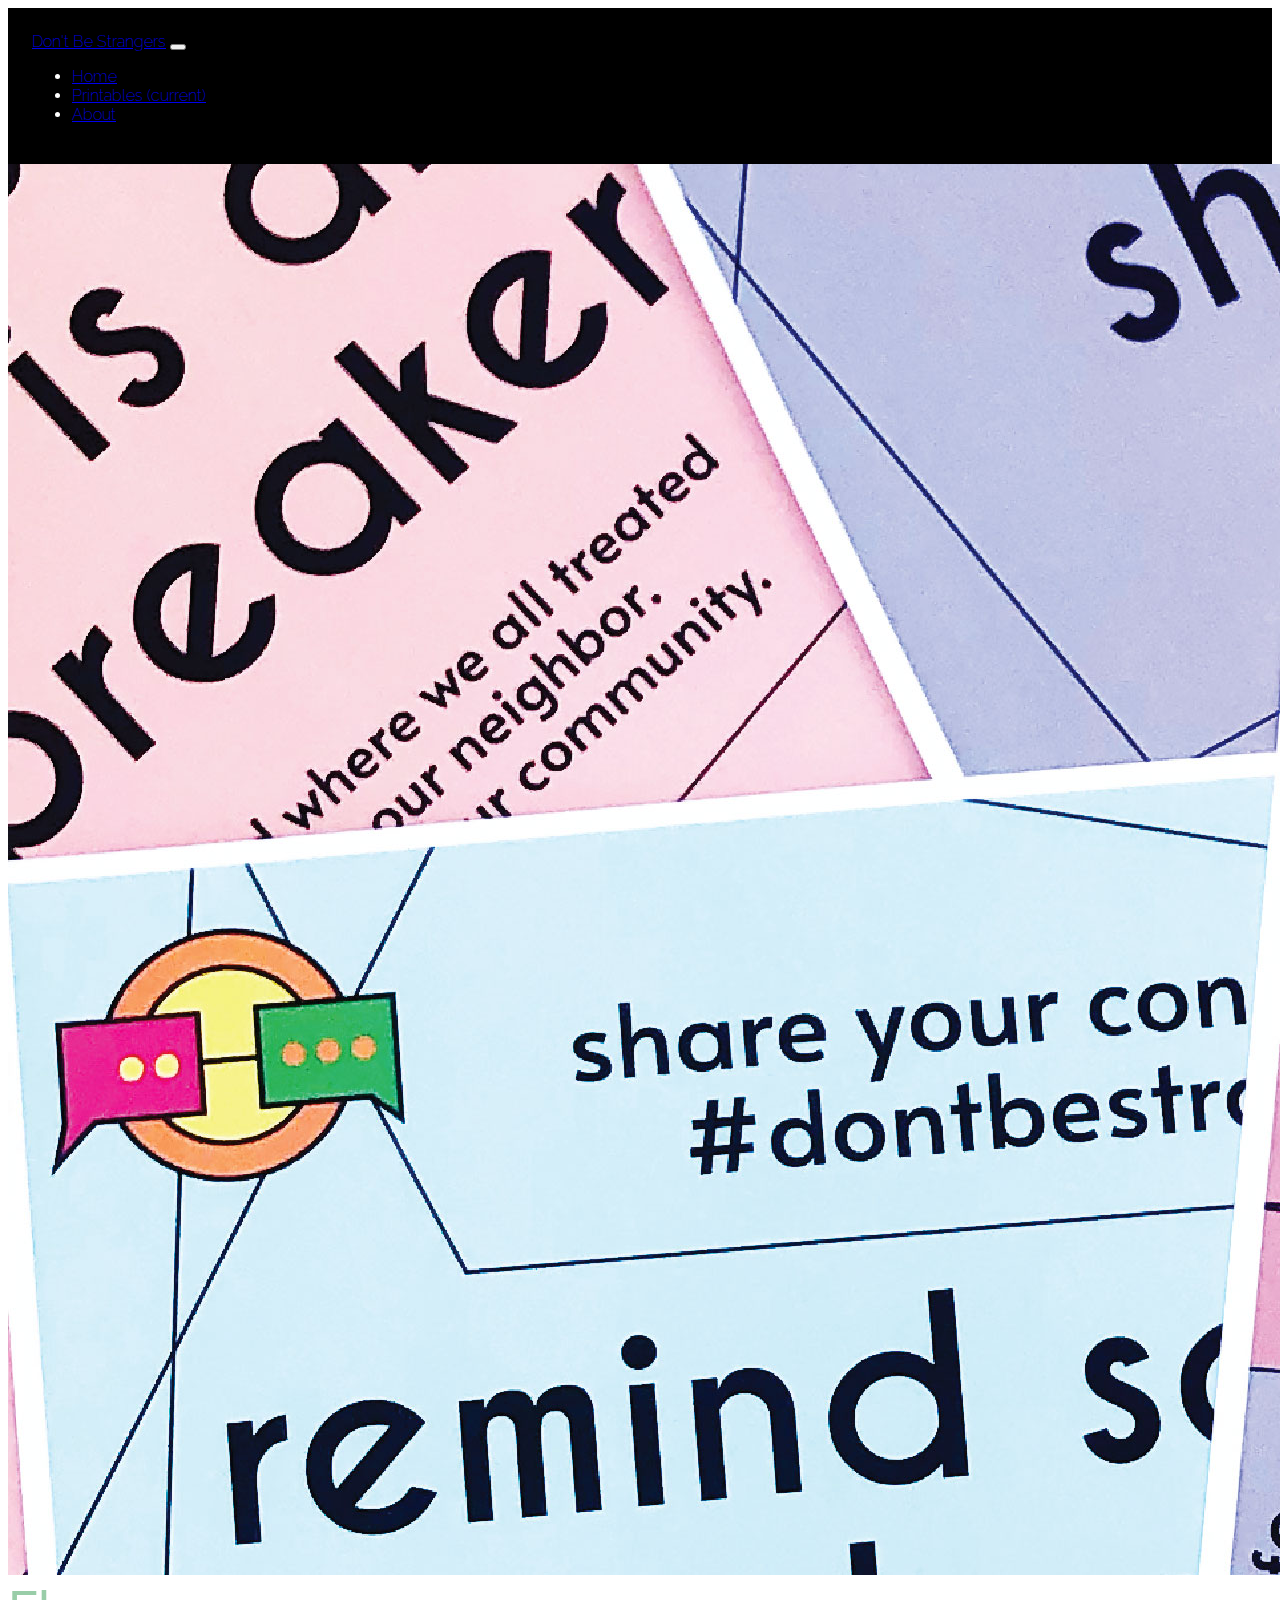
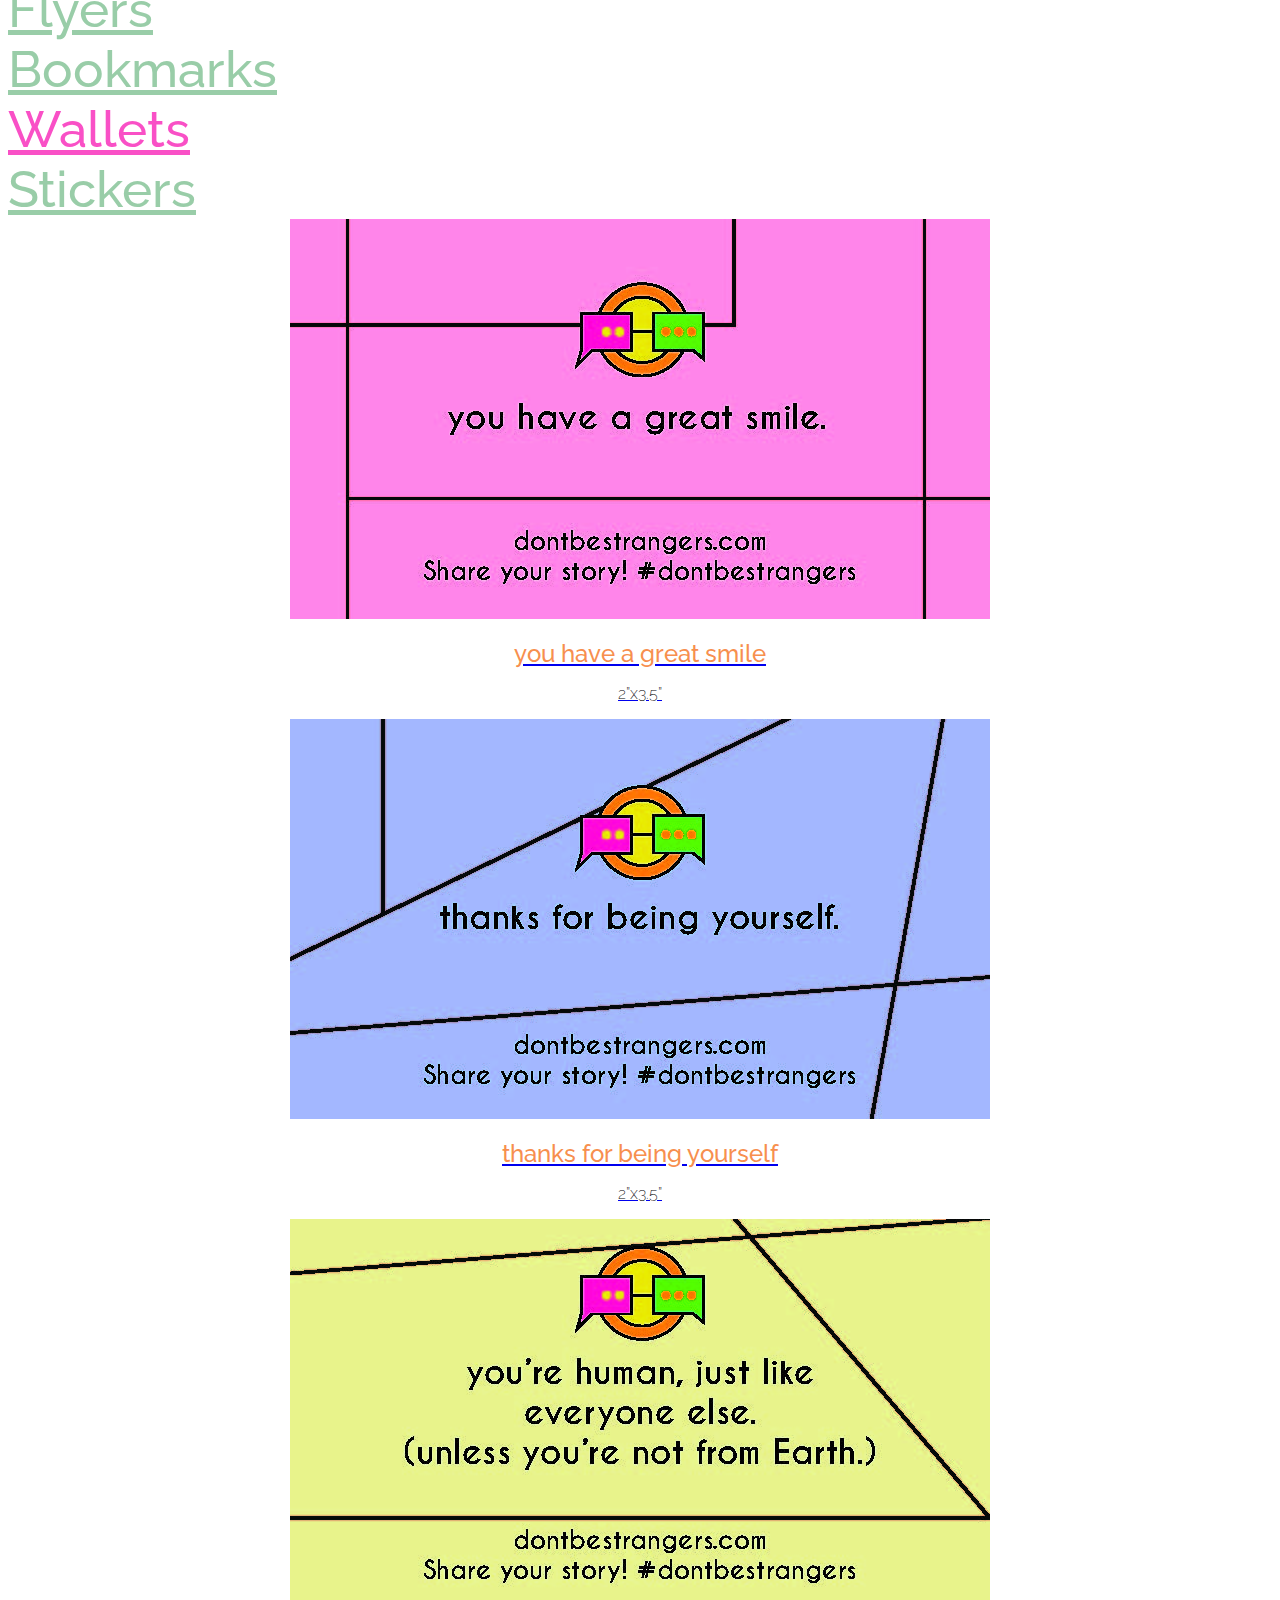
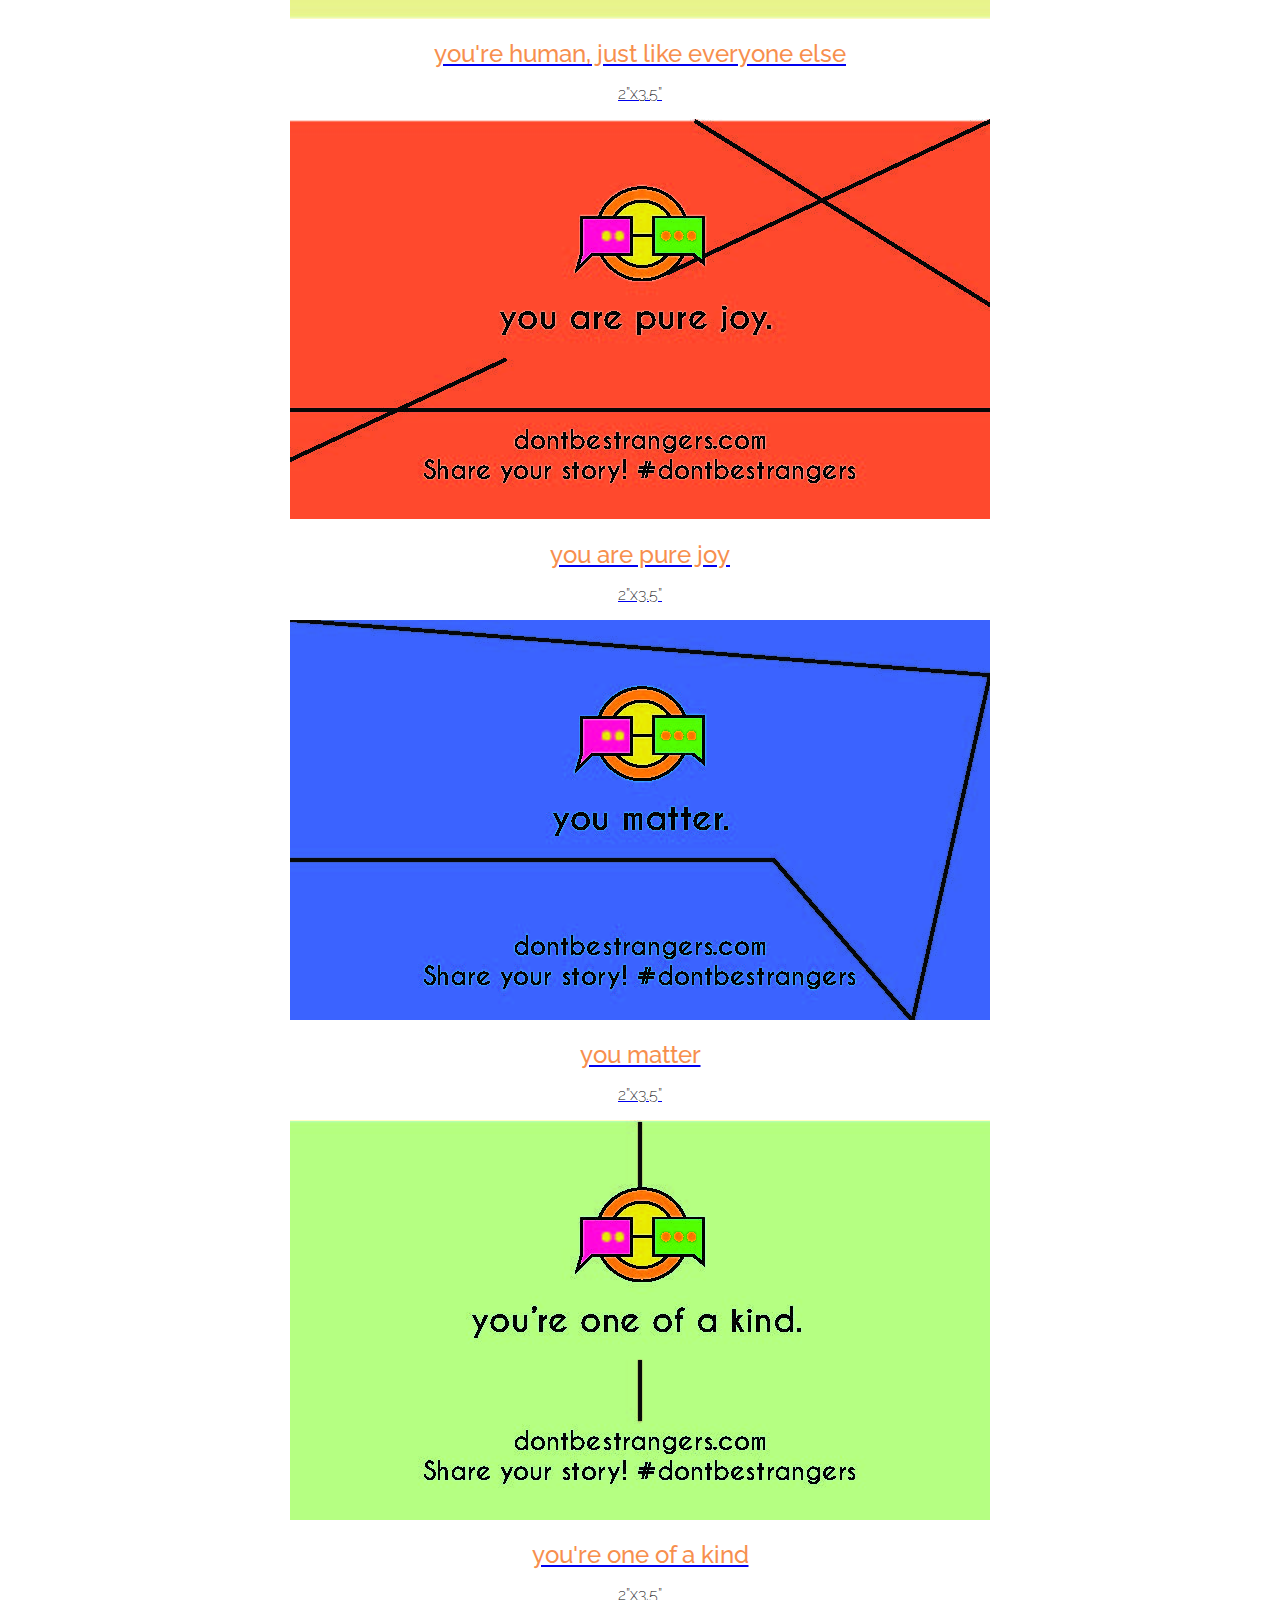
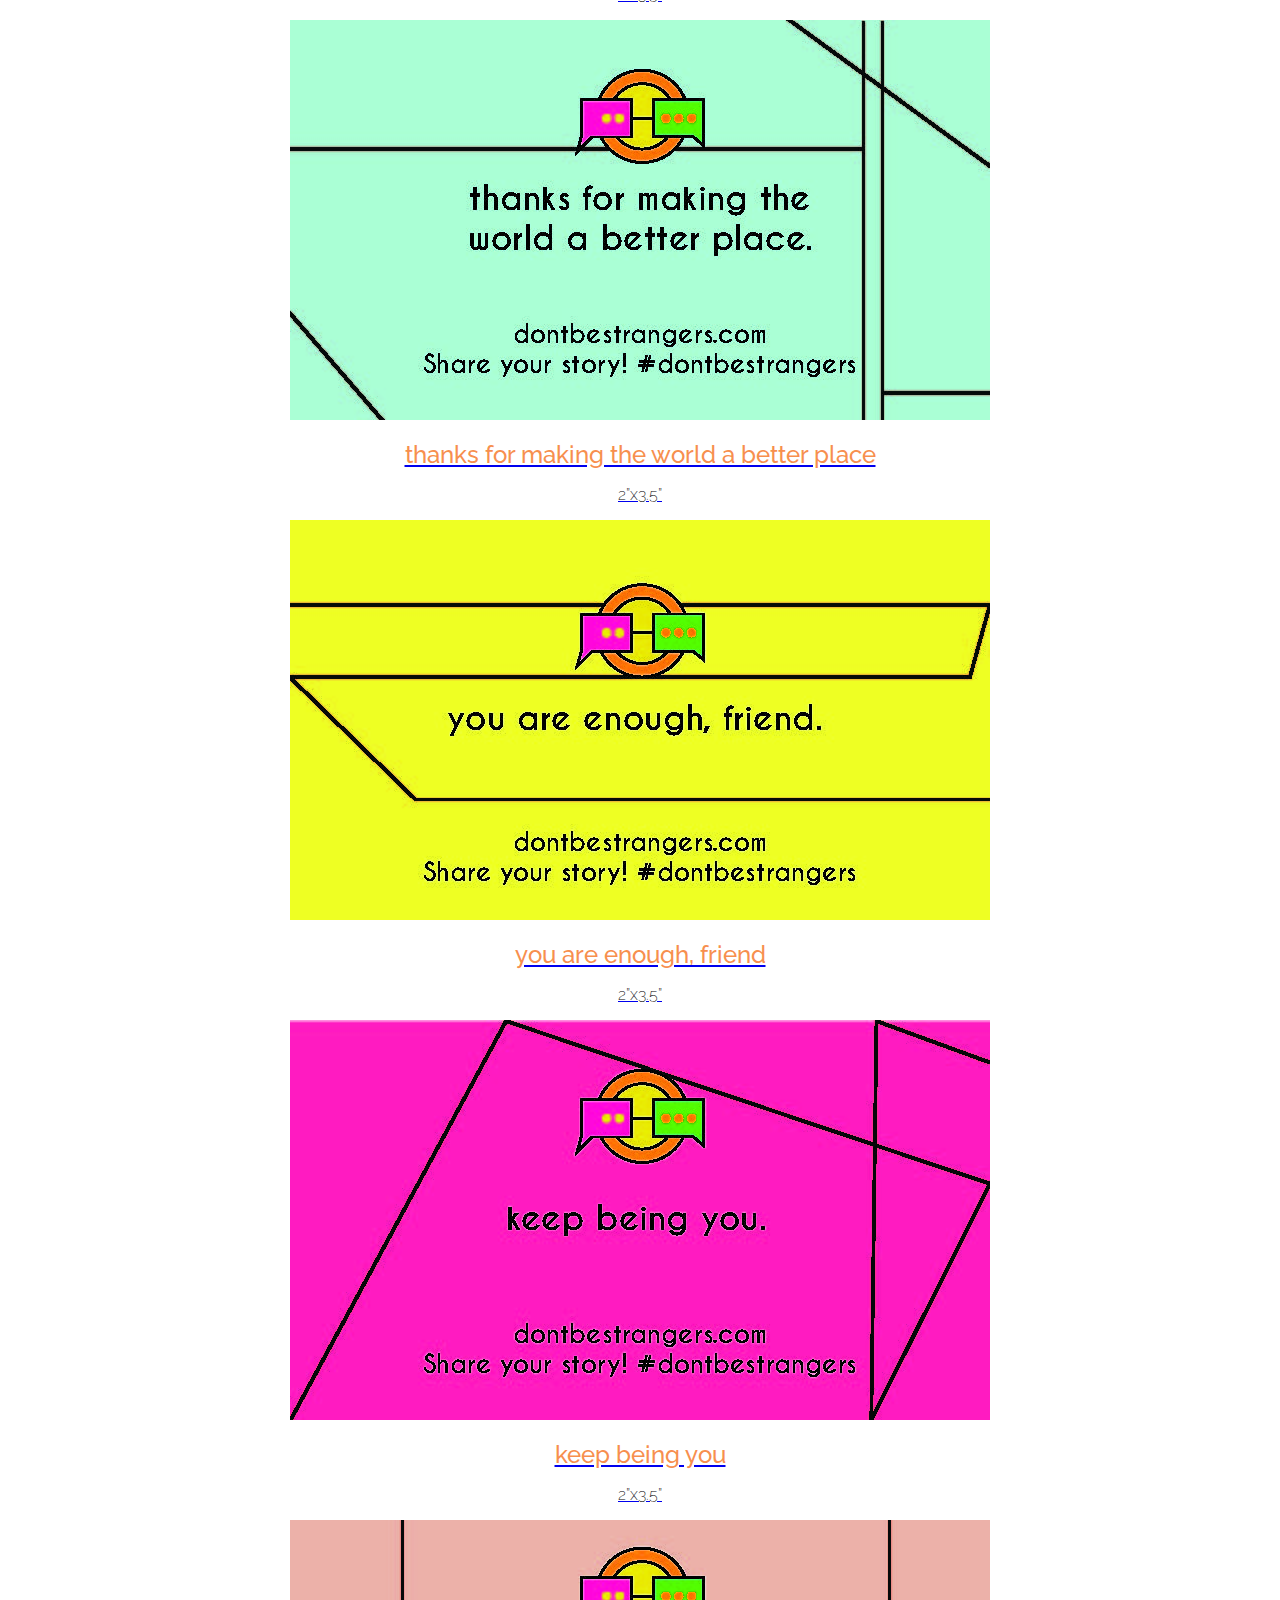
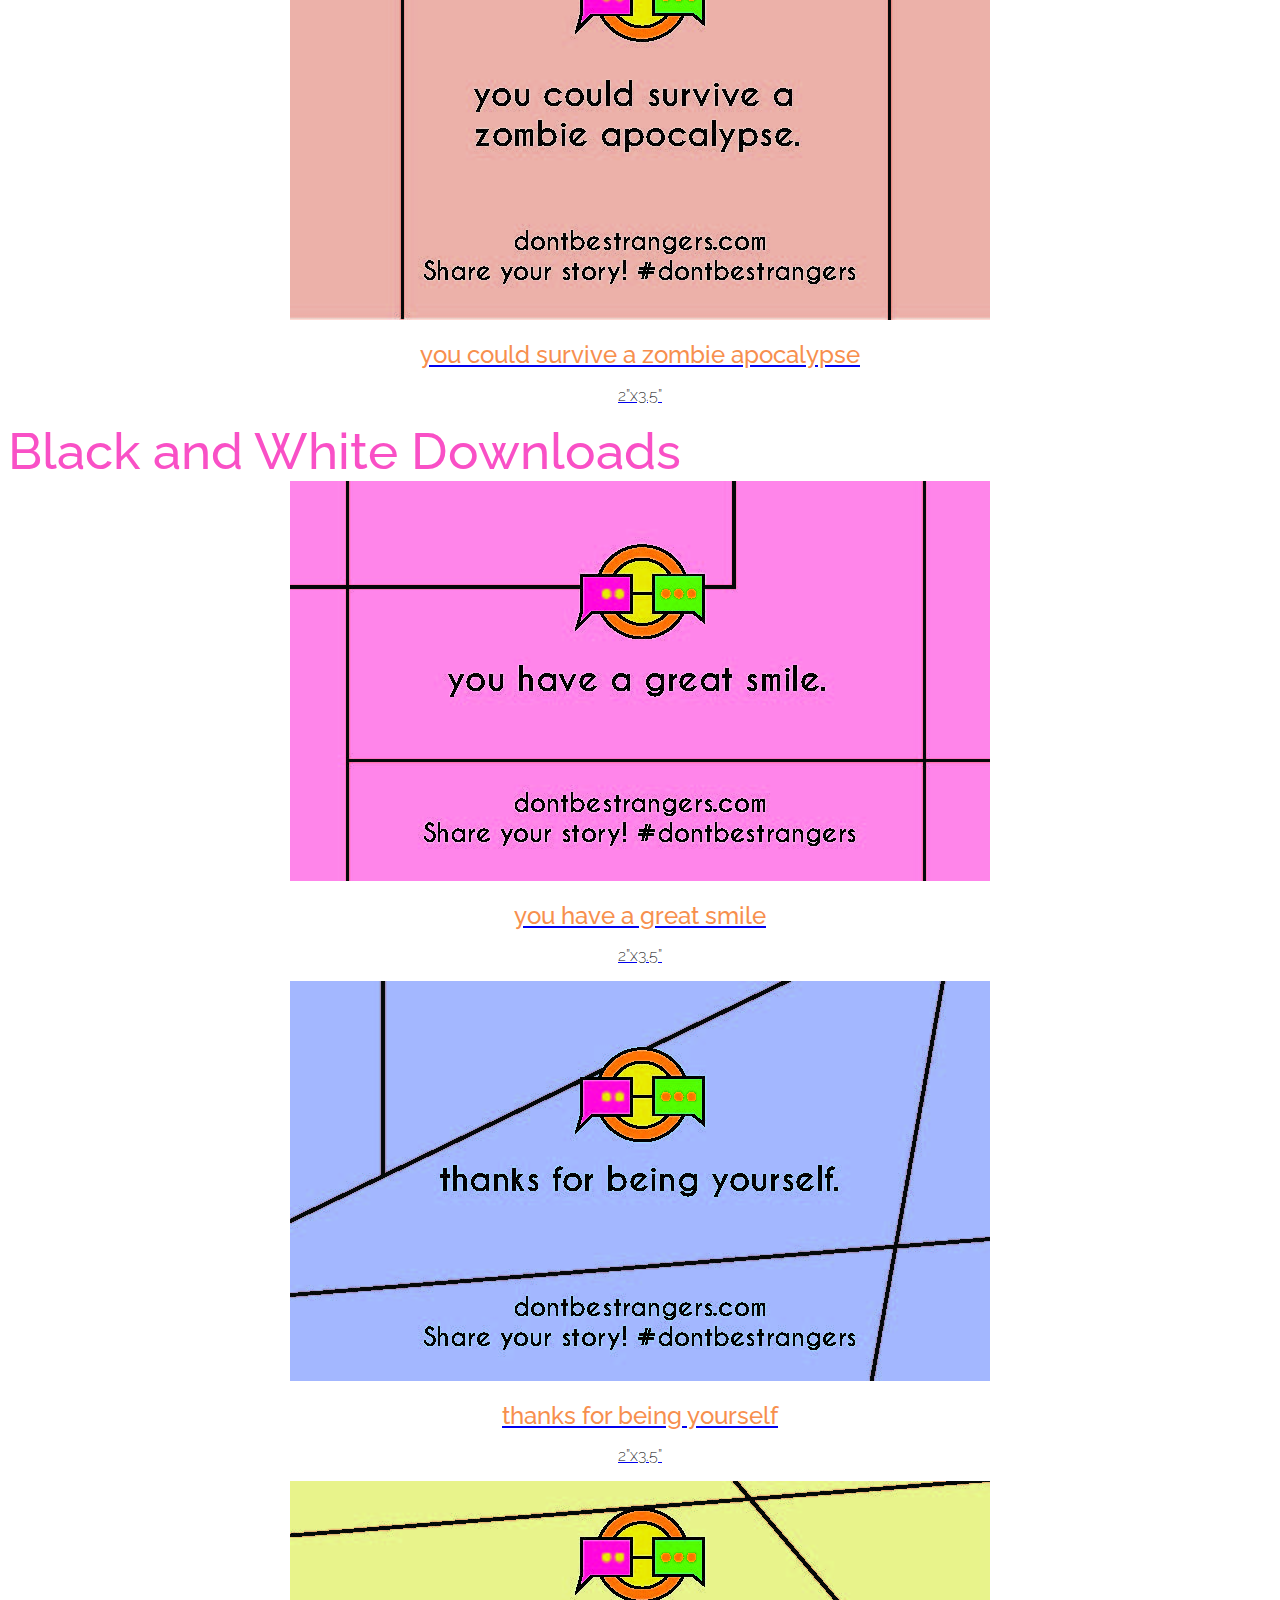
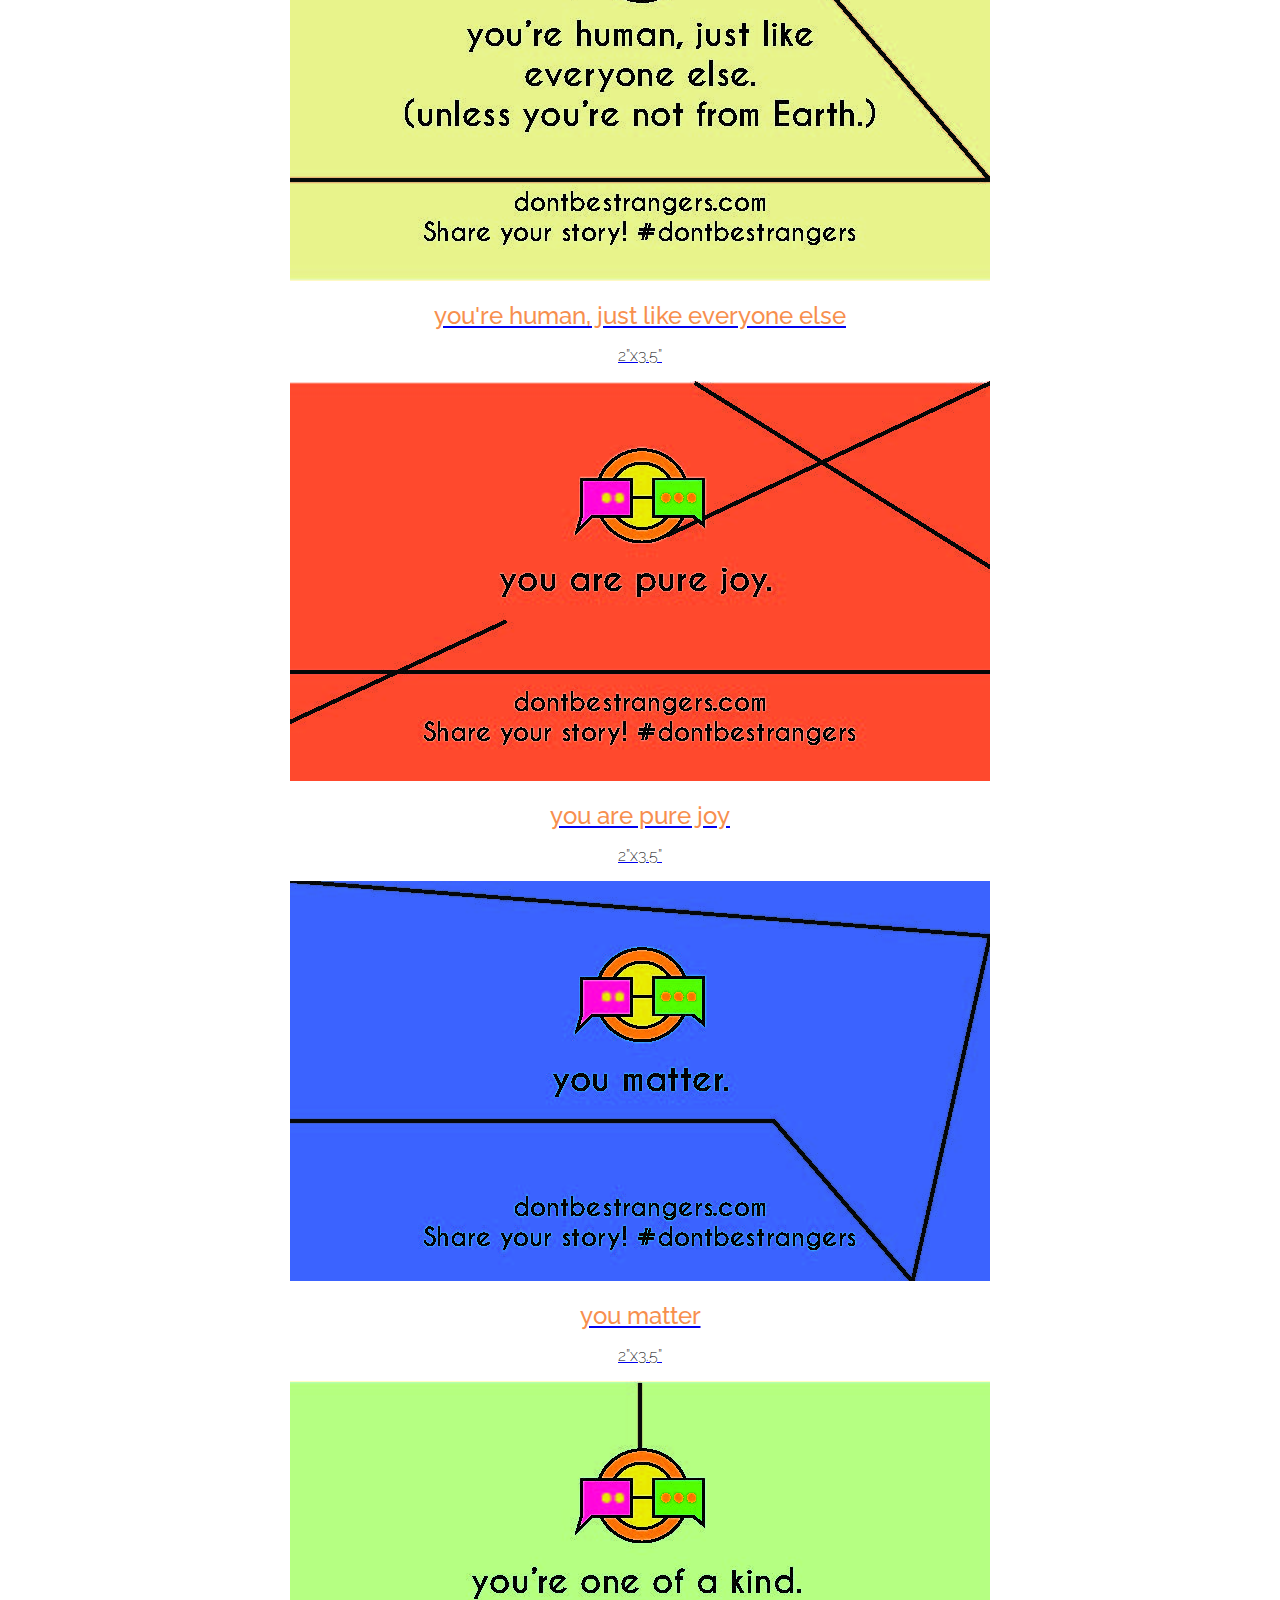
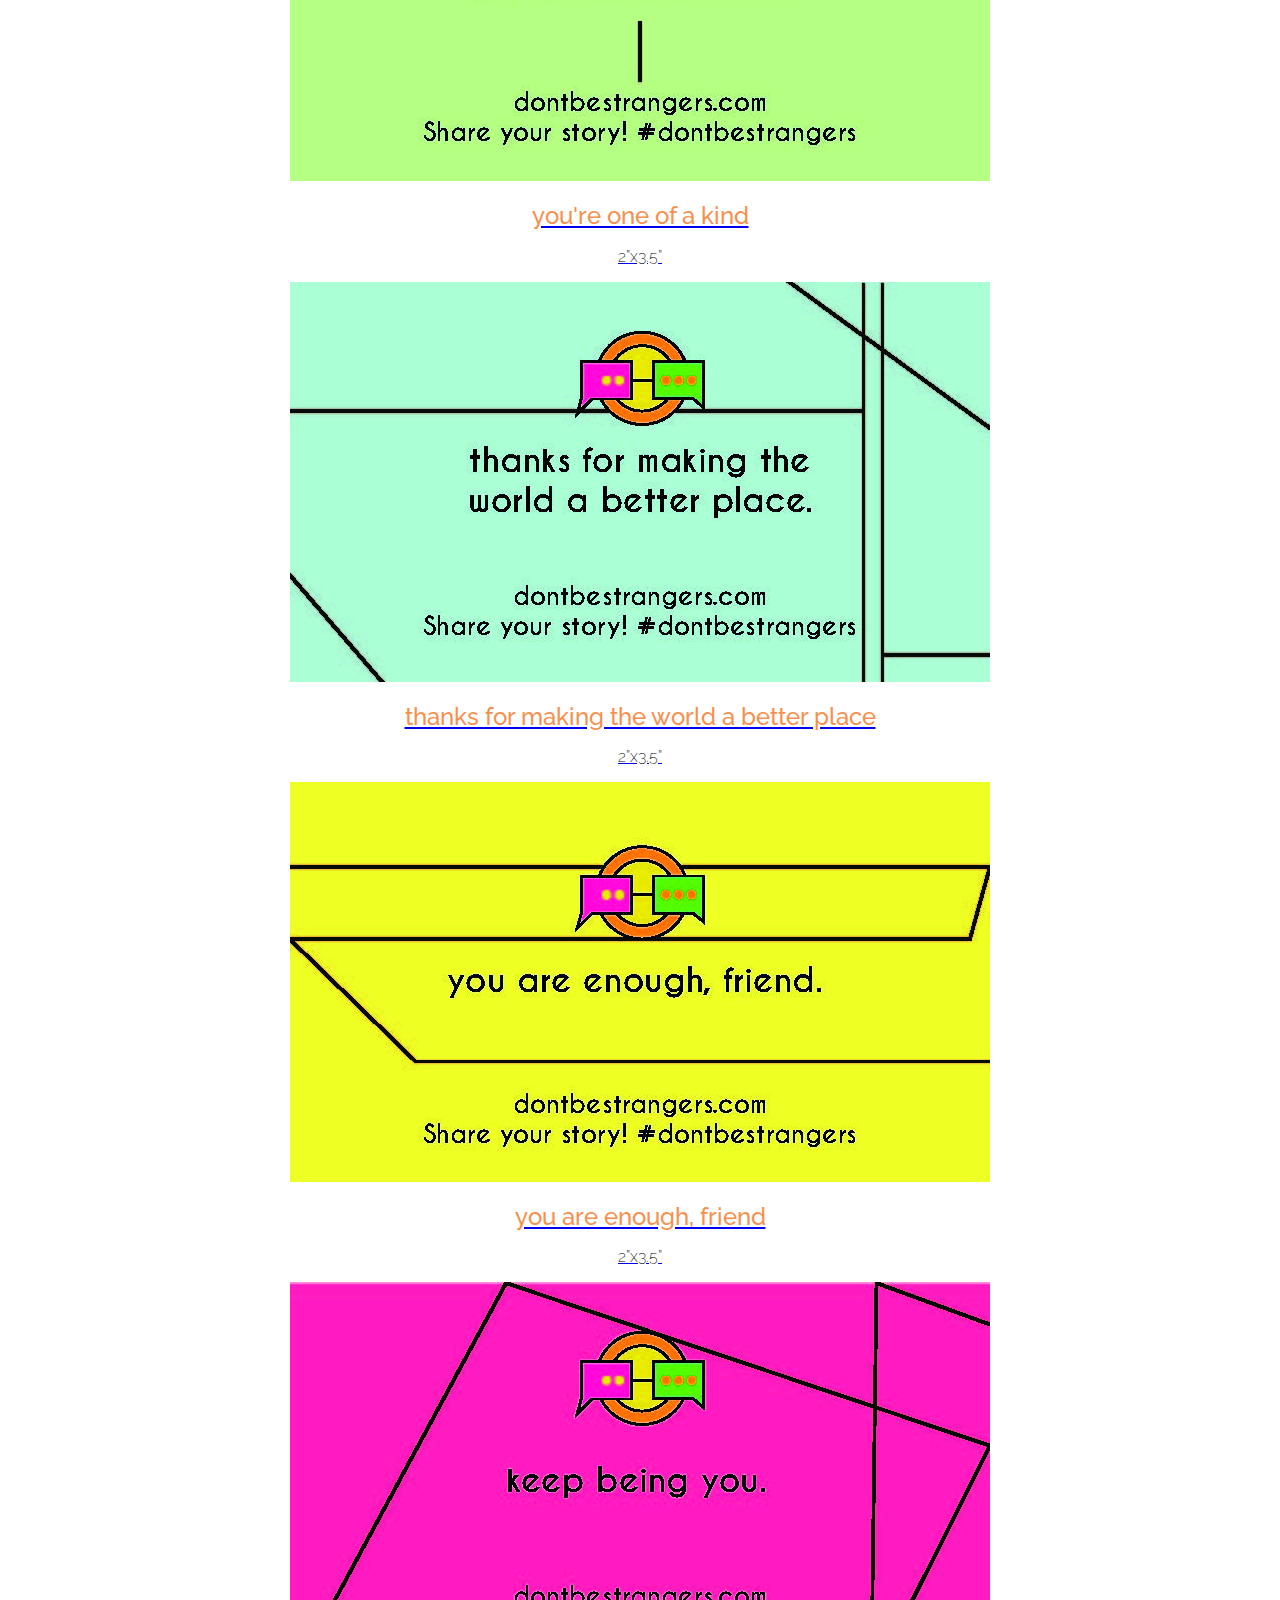
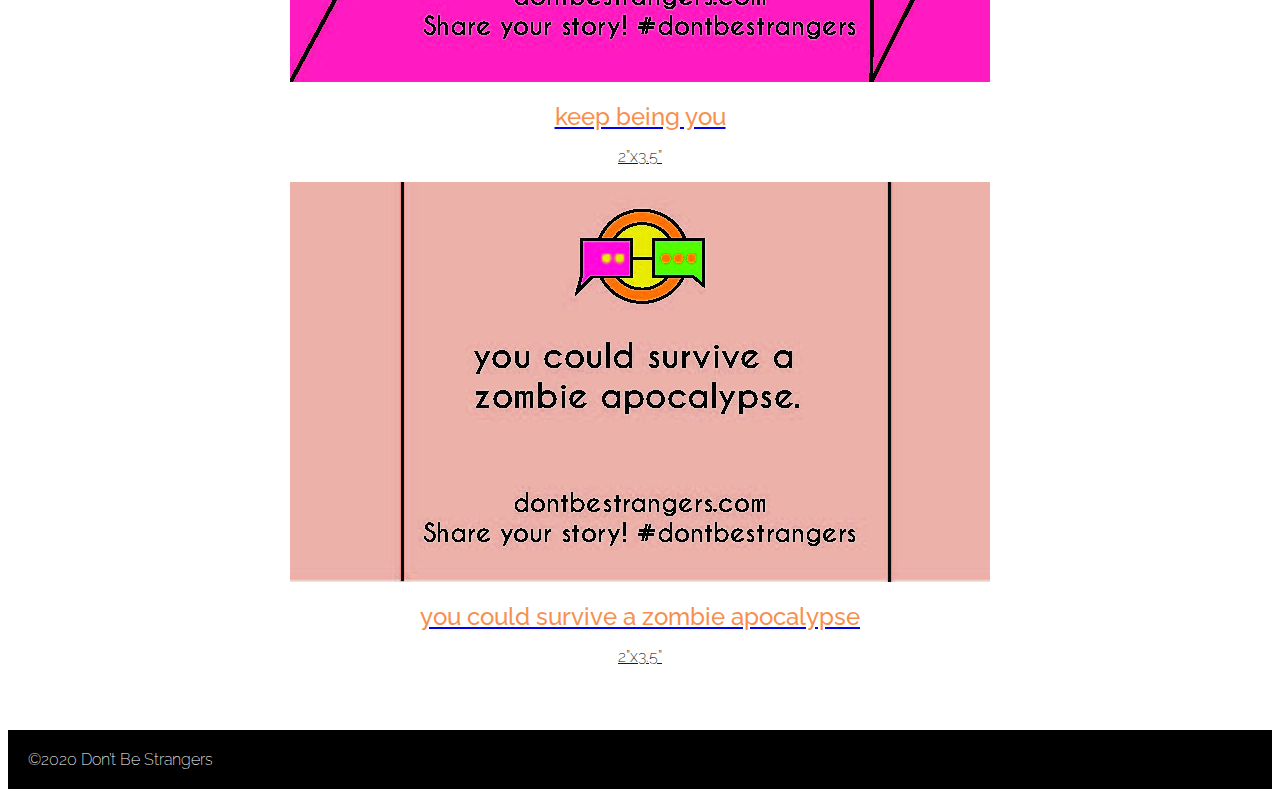
<file: wallets.html>
<!doctype html>
<html lang="en">
  <head>
    <!-- Required meta tags -->
    <meta charset="utf-8">
    <meta name="viewport" content="width=device-width, initial-scale=1, shrink-to-fit=no">

    <!-- Bootstrap CSS -->
    <link rel="stylesheet" href="https://cdn.jsdelivr.net/npm/bootstrap@4.5.3/dist/css/bootstrap.min.css" integrity="sha384-TX8t27EcRE3e/ihU7zmQxVncDAy5uIKz4rEkgIXeMed4M0jlfIDPvg6uqKI2xXr2" crossorigin="anonymous">
    <link rel="stylesheet" href="./css/master.css">

    <title>Wallet Printables | Don't Be Strangers</title>
  </head>
  <body>
    <div class="container-fluid p-0">
      <nav class="navbar navbar-expand-lg navbar-dark my-nav p-3">
        <a class="navbar-brand" href="./index.html">Don't Be Strangers</a>

        <button class="navbar-toggler justify-content-end" type="button" data-toggle="collapse" data-target="#navbarSupportedContent" aria-controls="navbarSupportedContent" aria-expanded="false" aria-label="Toggle navigation">
          <span class="navbar-toggler-icon"></span>
        </button>

        <div class="collapse navbar-collapse justify-content-end" id="navbarSupportedContent">
          <ul class="navbar-nav">
            <li class="nav-item">
              <a class="nav-link" href="index.html">Home</a>
            </li>
            <li class="nav-item active">
              <a class="nav-link" href="printables.html">Printables <span class="sr-only">(current)</span></a>
            </li>
            <!-- <li class="nav-item">
              <a class="nav-link" href="neighborhood.html">The Neighborhood</a>
            </li> -->
            <li class="nav-item">
              <a class="nav-link" href="about.html">About</a>
            </li>
          </ul>
        </div>
      </nav>
      <div class="row">
        <div class="col">
            <img class="img-fluid" src="./images/printablesBanner.jpg" alt="">
        </div>
      </div>

      <div class="row mt-4 text-center">

            <div class="col-3">
              <a class="printable-link" href="flyers.html">Flyers</a>
            </div>
            <div class="col-3">
              <a class="printable-link" href="bookmarks.html">Bookmarks</a>
            </div>
            <div class="col-3">
              <a class="printable-link-active" href="wallets.html">Wallets</a>
            </div>
            <div class="col-3">
              <a class="printable-link" href="stickers.html">Stickers</a>
            </div>
      </div>
      <div class="container-fluid">
        <div class="row mt-4">
          <div class="col-lg-3 col-md-4 col-sm-6 col-xs-12">
            <div class="download-card">
              <a href="./files/wallets/wallet1.pdf" download>
                <img class="img-fluid" src="./files/wallets/thumbnails/wallet1.jpg" alt="">
                <div class="download-card-title">
                  <h1>you have a great smile</h1>
                  <p>2”x3.5”</p>
                </div>
              </a>
            </div>
          </div>
          <div class="col-lg-3 col-md-4 col-sm-6 col-xs-12">
            <div class="download-card">
              <a href="./files/wallets/wallet2.pdf" download>

              <img class="img-fluid" src="./files/wallets/thumbnails/wallet2.jpg" alt="">
              <div class="download-card-title">
                <h1>thanks for being yourself</h1>
                <p>2”x3.5”</p>
              </div>
            </a>
            </div>
          </div>
          <div class="col-lg-3 col-md-4 col-sm-6 col-xs-12">
            <div class="download-card">
              <a href="./files/wallets/wallet3.pdf" download>

              <img class="img-fluid" src="./files/wallets/thumbnails/wallet3.jpg" alt="">
              <div class="download-card-title">
                <h1>you're human, just like everyone else</h1>
                <p>2”x3.5”</p>
              </div>
              <a/>
            </div>
          </div>
          <div class="col-lg-3 col-md-4 col-sm-6 col-xs-12">
            <div class="download-card">
              <a href="./files/wallets/wallet4.pdf" download>

              <img class="img-fluid" src="./files/wallets/thumbnails/wallet4.jpg" alt="">
              <div class="download-card-title">
                <h1>you are pure joy</h1>
                <p>2”x3.5”</p>
              </div>
            </a>
            </div>
          </div>
        </div>
        <div class="row mt-4">
          <div class="col-lg-3 col-md-4 col-sm-6 col-xs-12">
            <div class="download-card">
              <a href="./files/wallets/wallet5.pdf" download>

              <img class="img-fluid" src="./files/wallets/thumbnails/wallet5.jpg" alt="">
              <div class="download-card-title">
                <h1>you matter</h1>
                <p>2”x3.5”</p>
              </div>
            </a>
            </div>
          </div>
          <div class="col-lg-3 col-md-4 col-sm-6 col-xs-12">
            <div class="download-card">
              <a href="./files/wallets/wallet6.pdf" download>

              <img class="img-fluid" src="./files/wallets/thumbnails/wallet6.jpg" alt="">
              <div class="download-card-title">
                <h1>you're one of a kind</h1>
                <p>2”x3.5”</p>
              </div>
            </a>
            </div>
          </div>
          <div class="col-lg-3 col-md-4 col-sm-6 col-xs-12">
            <div class="download-card">
              <a href="./files/wallets/wallet7.pdf" download>

              <img class="img-fluid" src="./files/wallets/thumbnails/wallet7.jpg" alt="">
              <div class="download-card-title">
                <h1>thanks for making the world a better place</h1>
                <p>2”x3.5”</p>
              </div>
            </a>
            </div>
          </div>
          <div class="col-lg-3 col-md-4 col-sm-6 col-xs-12">
            <div class="download-card">
              <a href="./files/wallets/wallet8.pdf" download>

              <img class="img-fluid" src="./files/wallets/thumbnails/wallet8.jpg" alt="">
              <div class="download-card-title">
                <h1>you are enough, friend</h1>
                <p>2”x3.5”</p>
              </div>
            </a>
            </div>
          </div>
        </div>
        <div class="row mt-4">
          <div class="col-lg-3 col-md-4 col-sm-6 col-xs-12">
            <div class="download-card">
              <a href="./files/wallets/wallet9.pdf" download>

              <img class="img-fluid" src="./files/wallets/thumbnails/wallet9.jpg" alt="">
              <div class="download-card-title">
                <h1>keep being you</h1>
                <p>2”x3.5”</p>
              </div>
            </a>
            </div>
          </div>
          <div class="col-lg-3 col-md-4 col-sm-6 col-xs-12">
            <div class="download-card">
              <a href="./files/wallets/wallet10.pdf" download>

              <img class="img-fluid" src="./files/wallets/thumbnails/wallet10.jpg" alt="">
              <div class="download-card-title">
                <h1>you could survive a zombie apocalypse</h1>
                <p>2”x3.5”</p>
              </div>
            </a>
            </div>
          </div>
        </div>

        <!-- BW -->
        <div class="row mt-4">
          <div class="col text-center">
            <div class="printable-link-active">
              Black and White Downloads
            </div>
          </div>
        </div>
        <div class="row mt-4">
          <div class="col-lg-3 col-md-4 col-sm-6 col-xs-12">
            <div class="download-card">
              <a href="./files/wallets/wallet1BW.pdf" download>
                <img class="img-fluid" src="./files/wallets/thumbnails/wallet1.jpg" alt="">
                <div class="download-card-title">
                  <h1>you have a great smile</h1>
                  <p>2”x3.5”</p>
                </div>
              </a>
            </div>
          </div>
          <div class="col-lg-3 col-md-4 col-sm-6 col-xs-12">
            <div class="download-card">
              <a href="./files/wallets/wallet2BW.pdf" download>

              <img class="img-fluid" src="./files/wallets/thumbnails/wallet2.jpg" alt="">
              <div class="download-card-title">
                <h1>thanks for being yourself</h1>
                <p>2”x3.5”</p>
              </div>
            </a>
            </div>
          </div>
          <div class="col-lg-3 col-md-4 col-sm-6 col-xs-12">
            <div class="download-card">
              <a href="./files/wallets/wallet3BW.pdf" download>

              <img class="img-fluid" src="./files/wallets/thumbnails/wallet3.jpg" alt="">
              <div class="download-card-title">
                <h1>you're human, just like everyone else</h1>
                <p>2”x3.5”</p>
              </div>
              <a/>
            </div>
          </div>
          <div class="col-lg-3 col-md-4 col-sm-6 col-xs-12">
            <div class="download-card">
              <a href="./files/wallets/wallet4BW.pdf" download>

              <img class="img-fluid" src="./files/wallets/thumbnails/wallet4.jpg" alt="">
              <div class="download-card-title">
                <h1>you are pure joy</h1>
                <p>2”x3.5”</p>
              </div>
            </a>
            </div>
          </div>
        </div>
        <div class="row mt-4">
          <div class="col-lg-3 col-md-4 col-sm-6 col-xs-12">
            <div class="download-card">
              <a href="./files/wallets/wallet5BW.pdf" download>

              <img class="img-fluid" src="./files/wallets/thumbnails/wallet5.jpg" alt="">
              <div class="download-card-title">
                <h1>you matter</h1>
                <p>2”x3.5”</p>
              </div>
            </a>
            </div>
          </div>
          <div class="col-lg-3 col-md-4 col-sm-6 col-xs-12">
            <div class="download-card">
              <a href="./files/wallets/wallet6BW.pdf" download>

              <img class="img-fluid" src="./files/wallets/thumbnails/wallet6.jpg" alt="">
              <div class="download-card-title">
                <h1>you're one of a kind</h1>
                <p>2”x3.5”</p>
              </div>
            </a>
            </div>
          </div>
          <div class="col-lg-3 col-md-4 col-sm-6 col-xs-12">
            <div class="download-card">
              <a href="./files/wallets/wallet7BW.pdf" download>

              <img class="img-fluid" src="./files/wallets/thumbnails/wallet7.jpg" alt="">
              <div class="download-card-title">
                <h1>thanks for making the world a better place</h1>
                <p>2”x3.5”</p>
              </div>
            </a>
            </div>
          </div>
          <div class="col-lg-3 col-md-4 col-sm-6 col-xs-12">
            <div class="download-card">
              <a href="./files/wallets/wallet8BW.pdf" download>

              <img class="img-fluid" src="./files/wallets/thumbnails/wallet8.jpg" alt="">
              <div class="download-card-title">
                <h1>you are enough, friend</h1>
                <p>2”x3.5”</p>
              </div>
            </a>
            </div>
          </div>
        </div>
        <div class="row mt-4">
          <div class="col-lg-3 col-md-4 col-sm-6 col-xs-12">
            <div class="download-card">
              <a href="./files/wallets/wallet9BW.pdf" download>

              <img class="img-fluid" src="./files/wallets/thumbnails/wallet9.jpg" alt="">
              <div class="download-card-title">
                <h1>keep being you</h1>
                <p>2”x3.5”</p>
              </div>
            </a>
            </div>
          </div>
          <div class="col-lg-3 col-md-4 col-sm-6 col-xs-12">
            <div class="download-card">
              <a href="./files/wallets/wallet10BW.pdf" download>

              <img class="img-fluid" src="./files/wallets/thumbnails/wallet10.jpg" alt="">
              <div class="download-card-title">
                <h1>you could survive a zombie apocalypse</h1>
                <p>2”x3.5”</p>
              </div>
            </a>
            </div>
          </div>
        </div>

      </div>
      <div class="long-footer text-center">
        ©2020 Don’t Be Strangers
      </div>
    </div>



    <!-- Optional JavaScript; choose one of the two! -->

    <!-- Option 1: jQuery and Bootstrap Bundle (includes Popper) -->
    <script src="https://code.jquery.com/jquery-3.5.1.slim.min.js" integrity="sha384-DfXdz2htPH0lsSSs5nCTpuj/zy4C+OGpamoFVy38MVBnE+IbbVYUew+OrCXaRkfj" crossorigin="anonymous"></script>
    <script src="https://cdn.jsdelivr.net/npm/bootstrap@4.5.3/dist/js/bootstrap.bundle.min.js" integrity="sha384-ho+j7jyWK8fNQe+A12Hb8AhRq26LrZ/JpcUGGOn+Y7RsweNrtN/tE3MoK7ZeZDyx" crossorigin="anonymous"></script>

    <!-- Option 2: jQuery, Popper.js, and Bootstrap JS
    <script src="https://code.jquery.com/jquery-3.5.1.slim.min.js" integrity="sha384-DfXdz2htPH0lsSSs5nCTpuj/zy4C+OGpamoFVy38MVBnE+IbbVYUew+OrCXaRkfj" crossorigin="anonymous"></script>
    <script src="https://cdn.jsdelivr.net/npm/popper.js@1.16.1/dist/umd/popper.min.js" integrity="sha384-9/reFTGAW83EW2RDu2S0VKaIzap3H66lZH81PoYlFhbGU+6BZp6G7niu735Sk7lN" crossorigin="anonymous"></script>
    <script src="https://cdn.jsdelivr.net/npm/bootstrap@4.5.3/dist/js/bootstrap.min.js" integrity="sha384-w1Q4orYjBQndcko6MimVbzY0tgp4pWB4lZ7lr30WKz0vr/aWKhXdBNmNb5D92v7s" crossorigin="anonymous"></script>
    -->
  </body>
</html>
</file>
<file: css/master.css>
@import url('https://fonts.googleapis.com/css2?family=Raleway:wght@200;500&display=swap');

body {
  font-family: 'Raleway', sans-serif;
  font-weight: 200;
  color: #707070;
  min-height: 100vh;
}
.my-nav {
  background-color: #000000;
  color: #FFFFFF;
  padding: 1.5em !important;
}
.nav-title a {
  color: #FFFFFF;
}

.nav-title a:hover {
  text-decoration: none;
}

.footer {
  background-color: #000000;
  color: #FFFFFF;
  padding: 1.25em;
  position: absolute;
  bottom: 0;
  width: 100%;
  height: 60px;
  line-height: 20px; /* Vertically center the text there */
}

.my-title {
  background-color: #f78f4e;
  color: #FFFFFF;
  border: 4px solid black;
  padding: 0.2em;
  font-size: 4vw;
  font-weight: 500;
  margin-top: -1em;
}

.about-link {
  font-size: 2.5vh;
  color: #FFFFFF;
  background-color: #f950c6;
  border: 4px solid #000000;
  padding: 0.5em 2.25em 0.5em 2.25em;
}

.about-link:hover {
  color: #000000;
  text-decoration: none;
}

.about-item h4 {
  font-size: 7vw;
}

.about-item p {
  font-size: 2.5vw;
}
.data-point {
  background-color: #f78f4e;
  border: 4px solid #000000;
  border-radius: 4px;
  color: #FFFFFF;
  padding: 1.25em;
}

.number-fact {
  font-size: 6vw;
}

.printable-link {
  color: #99cda8;
  font-size: 4vw;
  font-weight: 500;
}

.printable-link:hover {
  color: #f950c6;
  text-decoration: none;
}

.printable-link-active {
  color: #f950c6;
  font-size: 4vw;
  font-weight: 500;
}

.download-card {
 text-align: center;
}

.download-card-title h1 {
  font-size: 1.5em;
  font-weight: 500;
  color: #f78f4e
}

.download-card-title p {
  color: #000000;
}

.download-card:hover {
  opacity: 0.8;
  box-shadow: 4px 8px 10px #888888;
}

.download-card:hover a {
  text-decoration: none;
}

.long-footer {
  margin-top: 4em;
  background-color: #000000;
  color: #FFFFFF;
  padding: 1.25em;
}
</file>
